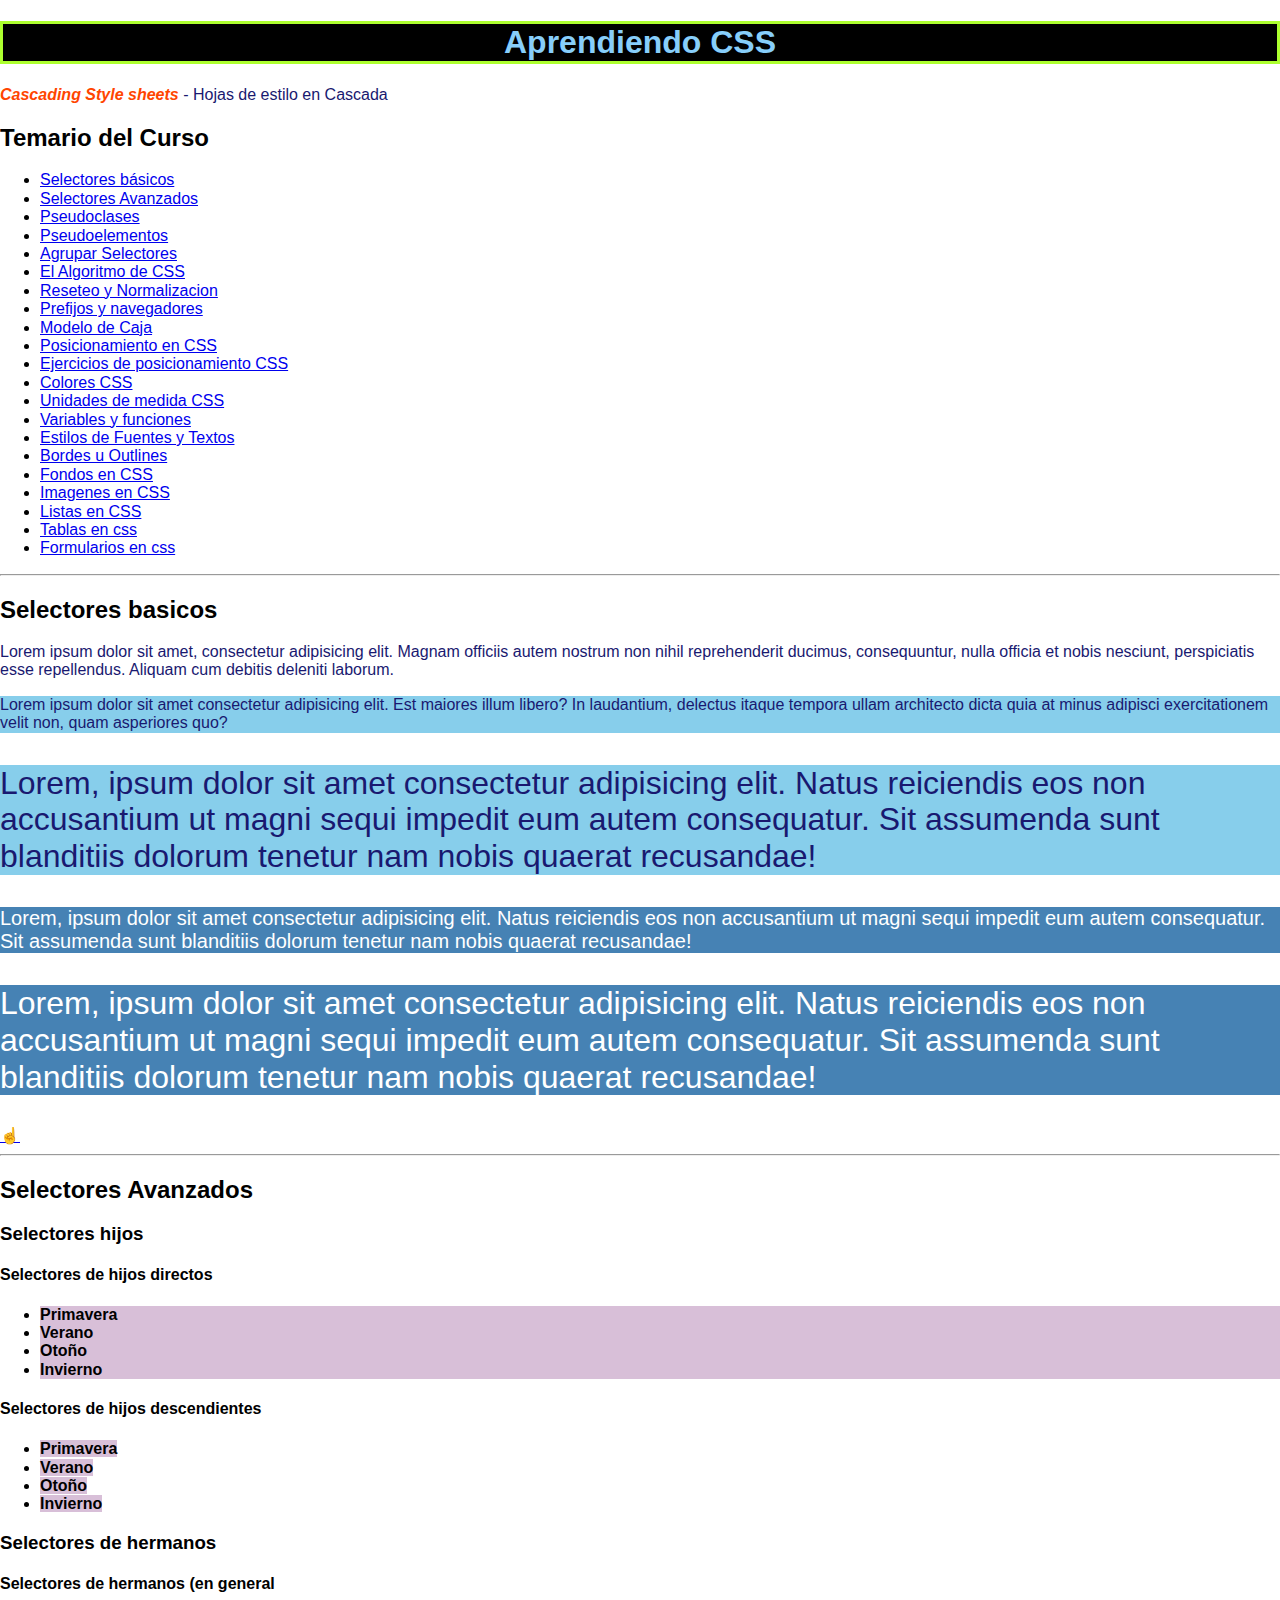
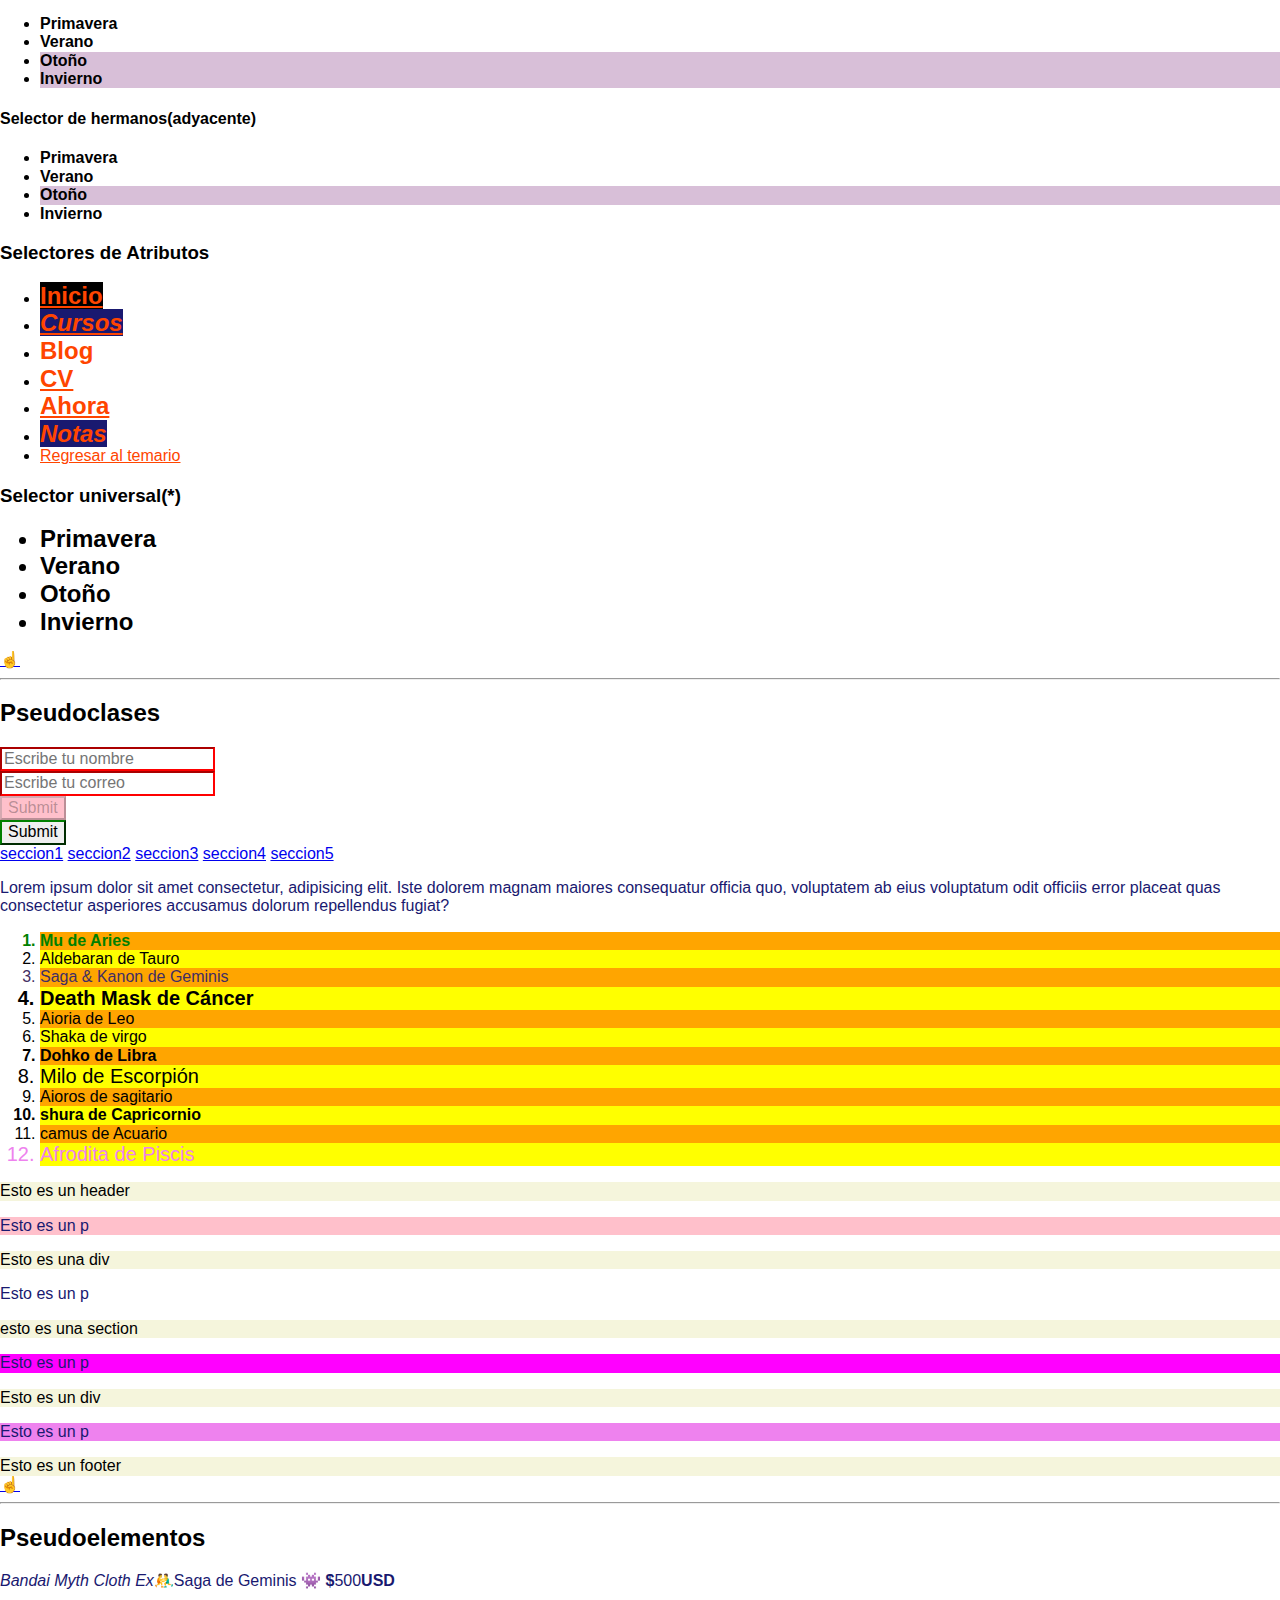
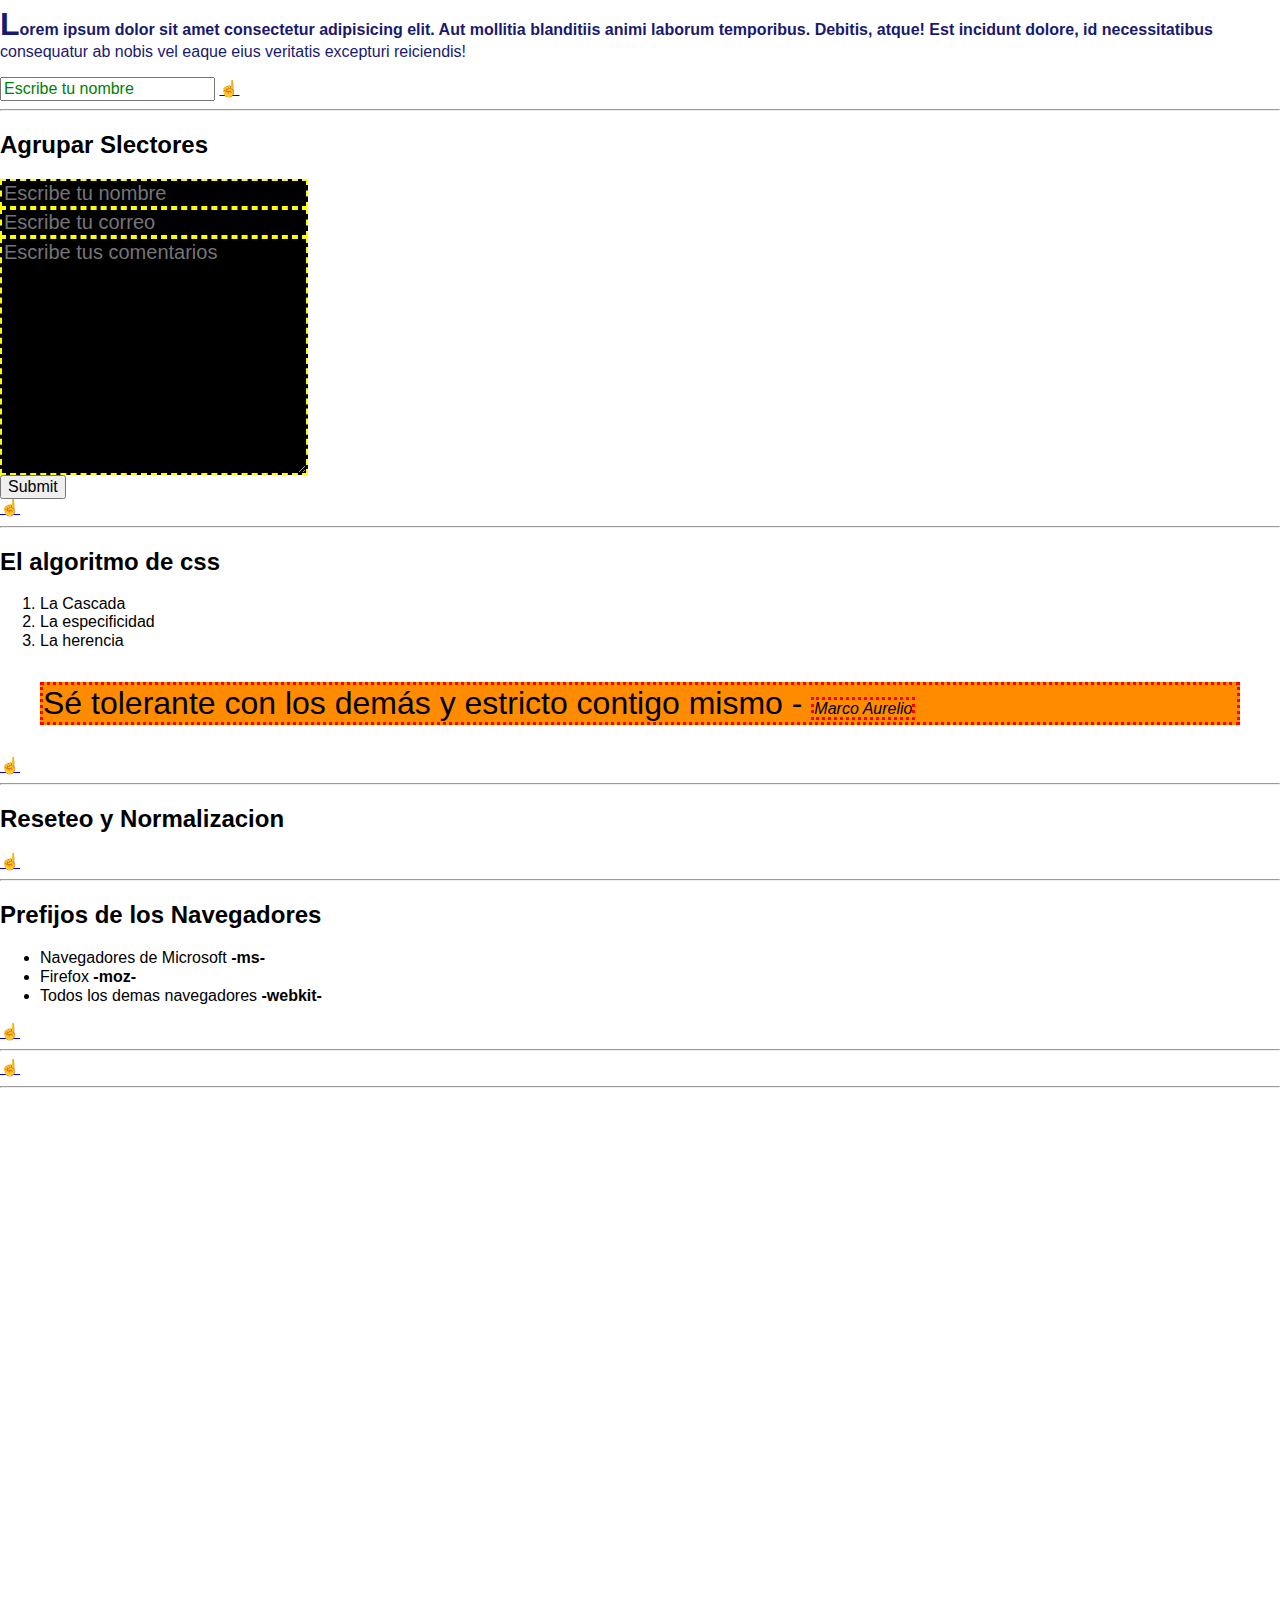
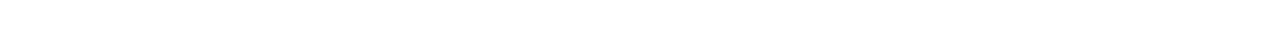
<file: index.html>
<!DOCTYPE html>
<html lang="es">
<head>
  <meta charset="UTF-8">
  <meta http-equiv="X-UA-Compatible" content="IE=edge">
  <meta name="viewport" content="width=device-width, initial-scale=1.0">
  <title>Curso CSS</title>
  <link rel="stylesheet" href="css/normalize.css">
  <link rel="stylesheet" href="css/style.css">
  <style>
    html{
      scroll-behavior: smooth;
    }
    h1{
      color:yellowgreen;
    }
  </style>
</head>
<body>
  <article id="temario-css">

    <h1 style="color:lightskyblue">Aprendiendo CSS</h1>
    <p><i style="font-weight:bold; color:orangered">Cascading Style sheets</i> - Hojas de estilo en Cascada</p>
    <h2 >Temario del Curso</h2>
    <ul>
      <li><a href="index.html#selectores-basicos">Selectores básicos</a></li>
      <li><a href="index.html#selectores-avanzados">Selectores Avanzados</a></li>
      <li><a href="index.html#pseudoclases">Pseudoclases</a></li>
      <li><a href="index.html#pseudoelementos">Pseudoelementos</a></li>
      <li><a href="index.html#agrupar-selectores">Agrupar Selectores</a></li>
      <li><a href="index.html#algoritmo-css">El Algoritmo de CSS</a></li>
      <li><a href="index.html#normalizacion">Reseteo y Normalizacion</a></li>
      <li><a href="index.html#prefijos-navegadores">Prefijos y navegadores</a></li>
      <li><a href="box-model.html">Modelo de Caja</a></li>
      <li><a href="positions.html">Posicionamiento en CSS</a></li>
      <li><a href="positions-examles.html">Ejercicios de posicionamiento CSS</a></li>
      <li><a href="colors.html">Colores CSS</a></li>
      <li><a href="units.html">Unidades de medida CSS</a></li>
      <li><a href="variables-functions.html">Variables y funciones</a></li>
      <li><a href="fonts-text.html">Estilos de Fuentes y Textos</a></li>
      <li><a href="border-outline.html">Bordes u Outlines</a></li>
      <li><a href="backgrounds.html">Fondos en CSS</a></li>
      <li><a href="images.html">Imagenes en CSS</a></li>
      <li><a href="lists.html">Listas en CSS</a></li>
      <li><a href="tables.html">Tablas en css</a></li>
      <li><a href="forms.html">Formularios en css</a></li>
    </ul>
  </article>
  <hr>
  <article id="selectores-basicos">
    <h2>Selectores basicos</h2>
    <p>
      Lorem ipsum dolor sit amet, consectetur adipisicing elit. Magnam officiis autem nostrum non nihil reprehenderit ducimus, consequuntur, nulla officia et nobis nesciunt, perspiciatis esse repellendus. Aliquam cum debitis deleniti laborum.
    </p>
    <p id="parrafo-dos">
      Lorem ipsum dolor sit amet consectetur adipisicing elit. Est maiores illum libero? In laudantium, delectus itaque tempora ullam architecto dicta quia at minus adipisci exercitationem velit non, quam asperiores quo?</p>
    <p class="text-32 bg-skyblue">
      Lorem, ipsum dolor sit amet consectetur adipisicing elit. Natus reiciendis eos non accusantium ut magni sequi impedit eum autem consequatur. Sit assumenda sunt blanditiis dolorum tenetur nam nobis quaerat recusandae!
    </p>
    <p class="text-20 bg-steelblue text-white">
      Lorem, ipsum dolor sit amet consectetur adipisicing elit. Natus reiciendis eos non accusantium ut magni sequi impedit eum autem consequatur. Sit assumenda sunt blanditiis dolorum tenetur nam nobis quaerat recusandae!
    </p>
    <p class="text-32 bg-steelblue text-white">
      Lorem, ipsum dolor sit amet consectetur adipisicing elit. Natus reiciendis eos non accusantium ut magni sequi impedit eum autem consequatur. Sit assumenda sunt blanditiis dolorum tenetur nam nobis quaerat recusandae!
    </p>
    
    <a href="index.html#temario-css">☝️</a>
  </article>
  <hr>
  <article id="selectores-avanzados">
    <h2>Selectores Avanzados</h2>
    <h3>Selectores hijos</h3>
    <h4>Selectores de hijos directos</h4>
      <ul class="hijos-directos">
    
        <li><b>Primavera</b></li>
        <li><b>Verano</b></li>
        <li><b>Otoño</b></li>
        <li><b>Invierno</b></li>
      </ul>
    <h4>Selectores de hijos descendientes</h4>
          <ul class="hijos-descendientes">
            <li><b>Primavera</b></li>
            <li><b>Verano</b></li>
            <li><b>Otoño</b></li>
            <li><b>Invierno</b></li>
          </ul>
    <h3>Selectores de hermanos</h3>
    <h4>Selectores de hermanos (en general</h4>
            <ul >
              <li><b>Primavera</b></li>
              <li class="hermanos-general"><b>Verano</b></li>
              <li><b>Otoño</b></li>
              <li><b>Invierno</b></li>
            </ul>
    <h4>Selector de hermanos(adyacente)</h4>
   
                <ul>
                  <li><b>Primavera</b></li>
                  <li class="hermanos-adyacentes"><b>Verano</b></li>
                  <li><b>Otoño</b></li>
                  <li><b>Invierno</b></li>
                </ul>
    <h3>Selectores de Atributos</h3>
    <nav class="selectores-atributos">
      <ul>
        <li><a href="https://jonmircha.com" target="_blank">Inicio</a></li>
        <li><a class="menu-item cursos button" href="https://jonmircha.com/cursos" target="_blank">Cursos</a></li>
        <li><a href="http://jonmircha.com/blog" target="_blank">Blog</a></li>
        <li><a href="https://jonmircha.com/cv" target="_blank">CV</a></li>
        <li><a class="menu item ahora button" href="https://jonmircha.com/ahora" target="_blank">Ahora</a></li>
        <li><a class="menu-item cursos button" href="http://jonmircha.com/notas" target="_blank">Notas</a></li>
        <li><a href="index.html#temario-css" >Regresar al temario</a></li>
      </ul> 
    </nav>
    <h3>Selector universal(*)</h3>
                  <ul class="selector-universal">
                    <li><b>Primavera</b></li>
                    <li><b>Verano</b></li>
                    <li><b>Otoño</b></li>
                    <li><b>Invierno</b></li>
                  </ul>
                <a href="index.html#temario-css">☝️</a>
  </article>
              
  <hr>
  <article id="pseudoclases">
      <h2>Pseudoclases</h2>
      <form class="form-pseudoclases">
        <input type="text" name="nombre" placeholder="Escribe tu nombre" required>
        <br>
        <input type="email" name="correo" placeholder="Escribe tu correo" required>
        <br>
        <input type="submit" disabled>
        <br>
        <input type="submit" >
      </form>
      <nav class="menu-pseudoclases">
        <a href="#seccion1" >seccion1</a>
        <a href="#seccion2" >seccion2</a>
        <a href="#seccion3" >seccion3</a>
        <a href="#seccion4" >seccion4</a>
        <a href="#seccion5" >seccion5</a>
      </nav>
      <p class="p-pseudoclases">Lorem ipsum dolor sit amet consectetur, adipisicing elit. Iste dolorem magnam maiores consequatur officia quo, voluptatem ab eius voluptatum odit officiis error placeat quas consectetur asperiores accusamus dolorum repellendus fugiat?</p>
      <ol class="lista-pseudoclases">
        <li>Mu de Aries</li>
        <li>Aldebaran de Tauro</li>
        <li>Saga & Kanon de Geminis</li>
        <li>Death Mask de Cáncer</li>
        <li>Aioria de Leo</li>
        <li>Shaka de virgo</li>
        <li>Dohko de Libra</li>
        <li>Milo de Escorpión</li>
        <li>Aioros de sagitario</li>
        <li>shura de Capricornio</li>
        <li>camus de Acuario</li>
        <li>Afrodita de Piscis</li>
      </ol>
      <article class="articulo-pseudoclases">
        <header>Esto es un header</header>
        <p>Esto es un p</p>
        <div>Esto es una div</div>
        <p>Esto es un p</p>
        <section>esto es una section</section>
        <p>Esto es un p</p>
        <div>Esto es un div</div>
        <p>Esto es un p</p>
        <footer>Esto es un footer</footer>
      </article>
      <a href="index.html#temario-css">☝️</a>
  </article>
  <hr>
  <article id="pseudoelementos">
    <h2>Pseudoelementos</h2>
    <p>
      <i>Bandai Myth Cloth Ex</i><span class="saga-geminis">Saga de Geminis </span><span class="saga-precio">500</span>

    </p>
    <p class="p-pseudoelementos">
      Lorem ipsum dolor sit amet consectetur adipisicing elit. Aut mollitia blanditiis animi laborum temporibus. Debitis, atque! Est incidunt dolore, id necessitatibus consequatur ab nobis vel eaque eius veritatis excepturi reiciendis!
    </p>
    <input class="input-pseudoelementos" type="text" name="nombre" placeholder="Escribe tu nombre">
        <a href="index.html#temario-css">☝️</a>
  </article>
  <hr>
  <article id="agrupar-selectores"> 
    <h2>Agrupar Slectores</h2>
    <form  class="form-agrupar-selectores">
      <input type="text" name="nombre" placeholder="Escribe tu nombre">
      
      <input type="email" name="corre" placeholder="Escribe tu correo">
      <textarea name="comentarios"  cols="30" rows="10" placeholder="Escribe tus comentarios"></textarea>
      <input type="submit">
    </form>
    <a href="index.html#temario-css">☝️</a>
  </article>
  <hr>
  <article id="algoritmo-css">
    <h2>El algoritmo de css</h2>
<ol>
  <li>La Cascada</li>
  <li>La especificidad</li>
  <li>La herencia</li>
</ol>
<blockquote id="cita-marco" class="cita-marco" style="background-color: rebeccapurple;">
  Sé tolerante con los demás y estricto contigo mismo - <cite>Marco Aurelio</cite>
</blockquote>
    <a href="index.html#temario-css">☝️</a>
  </article>
  <hr>
  <article id="normalizacion">
    <h2>Reseteo y Normalizacion</h2>

      <a href="index.html#temario-css">☝️</a>
  </article>
  <hr>
  <article id="prefijos-navegadores">
    <h2>Prefijos de los Navegadores</h2>
    <ul>
      <li>Navegadores de Microsoft <code><b>-ms-</b></code> </li>
      <li>Firefox <code><b>-moz-</b></code></li>
      <li>Todos los demas navegadores <code><b>-webkit-</b></code></li>
    </ul>
        <a href="index.html#temario-css">☝️</a>
  </article>
  <hr>
    <a href="index.html#temario-css">☝️</a>
  <hr>
  <br><br><br><br><br><br><br><br><br><br><br><br><br><br><br><br><br><br><br><br><br><br><br><br><br><br><br><br><br><br>
</body>
</html>
</file>
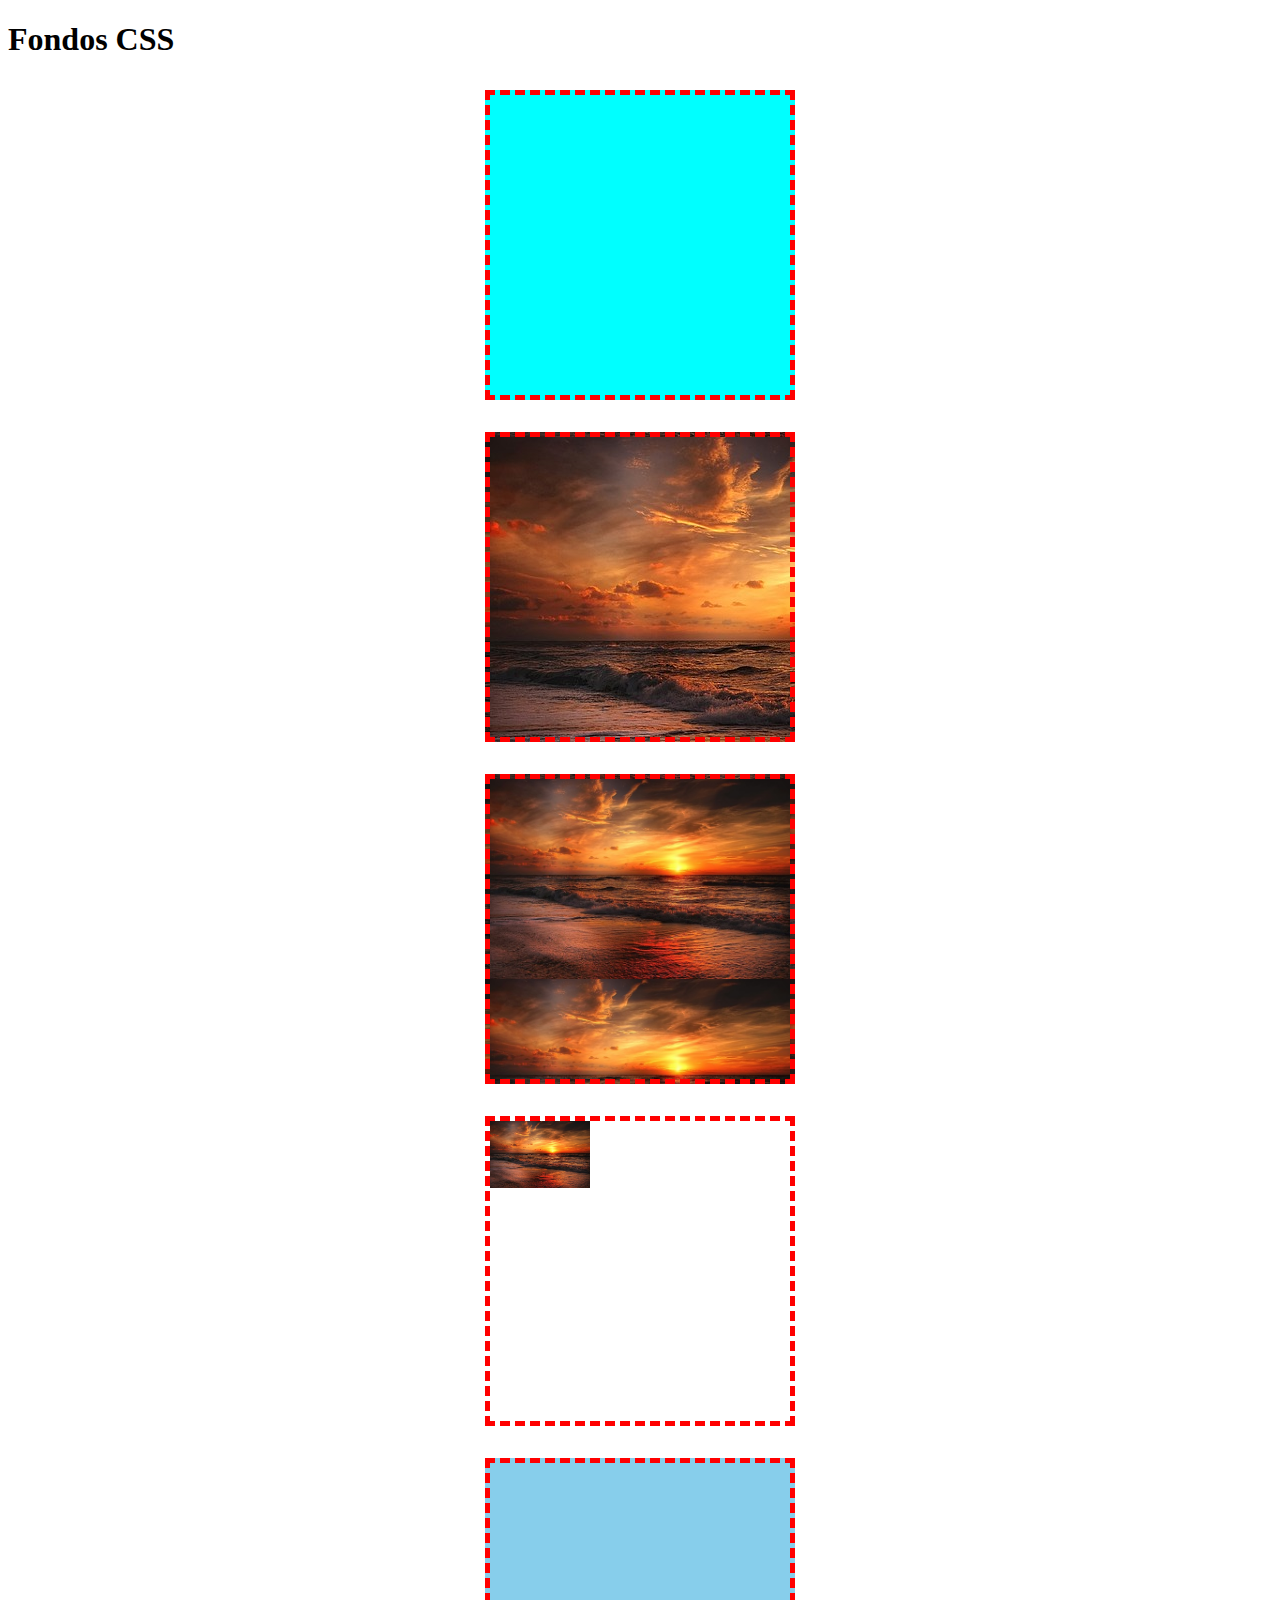
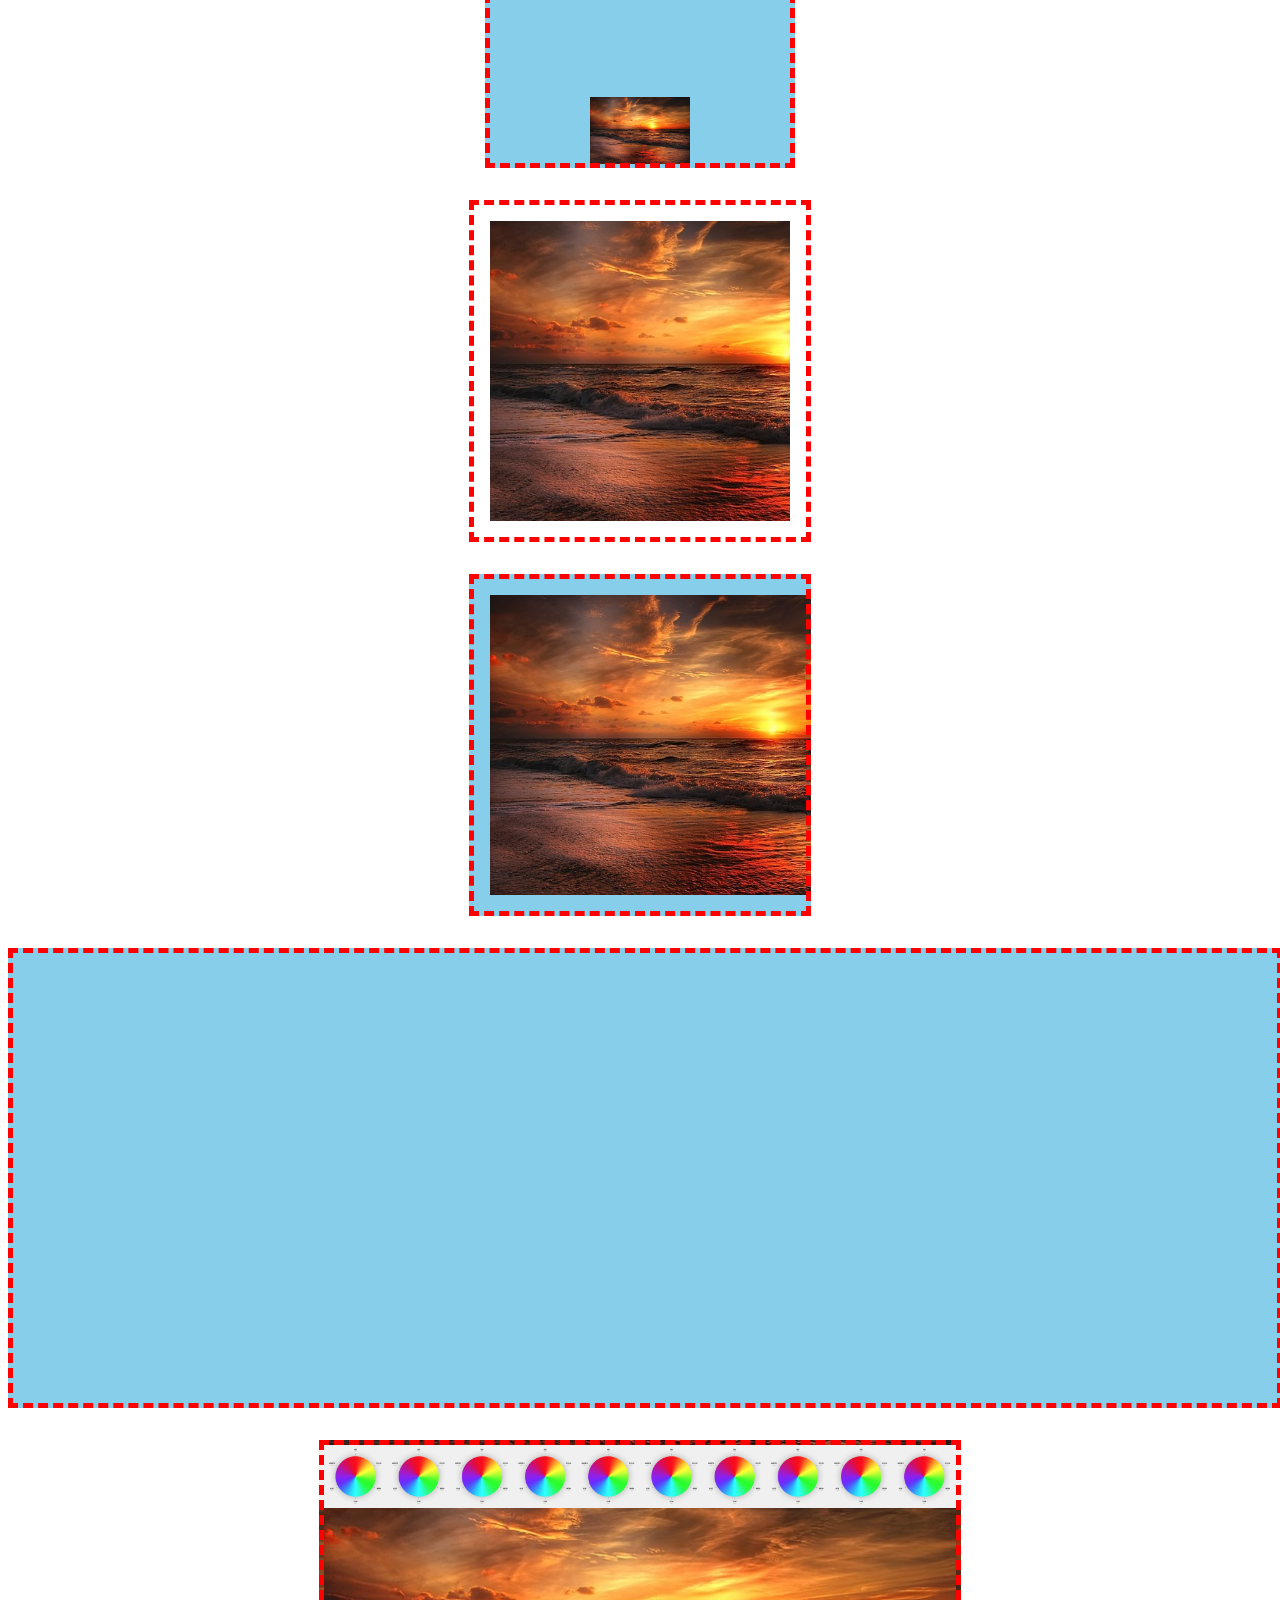
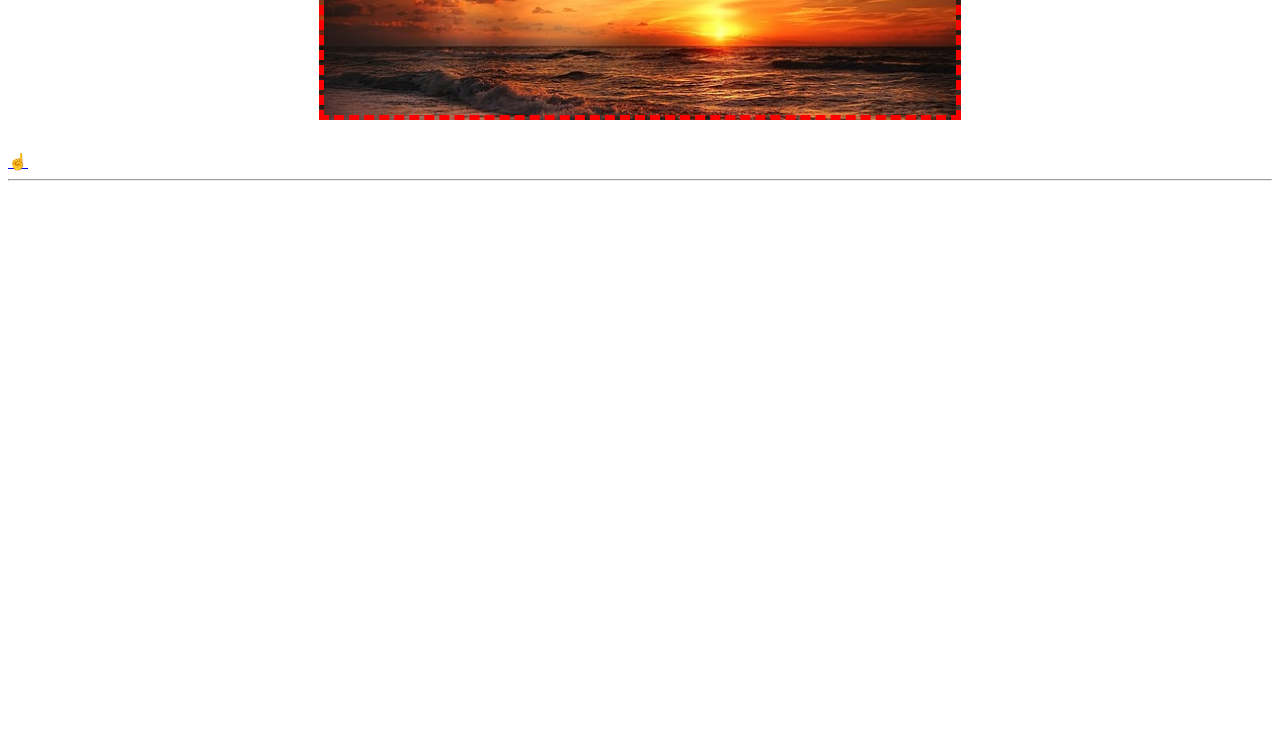
<file: backgrounds.html>
<!DOCTYPE html>
<html lang="es">
<head>
  <meta charset="UTF-8">
  <meta http-equiv="X-UA-Compatible" content="IE=edge">
  <meta name="viewport" content="width=device-width, initial-scale=1.0">
  <title>Fondos en CSS</title>
  <link rel="stylesheet" href="css/backgrounds.css">
</head>
<body>
  <h1>Fondos CSS</h1>
  <div class="box bg-color"></div>
  <div class="box bg-image"></div>
  <div class="box bg-size"></div>
  <div class="box bg-repeat"></div>
  <div class="box bg-position"></div>
  <div class="box bg-clip"></div>
  <div class="box bg-origin"></div>
  <div class="box bg-attachment"></div>
  <div class="box bg-multiple"></div>

  
    <a href="index.html#temario-css">☝️</a>
    <hr>
    <br><br><br><br><br><br><br><br><br><br><br><br><br><br><br><br><br><br><br><br><br><br><br><br><br><br><br><br><br><br>
</body>
</html>
</file>
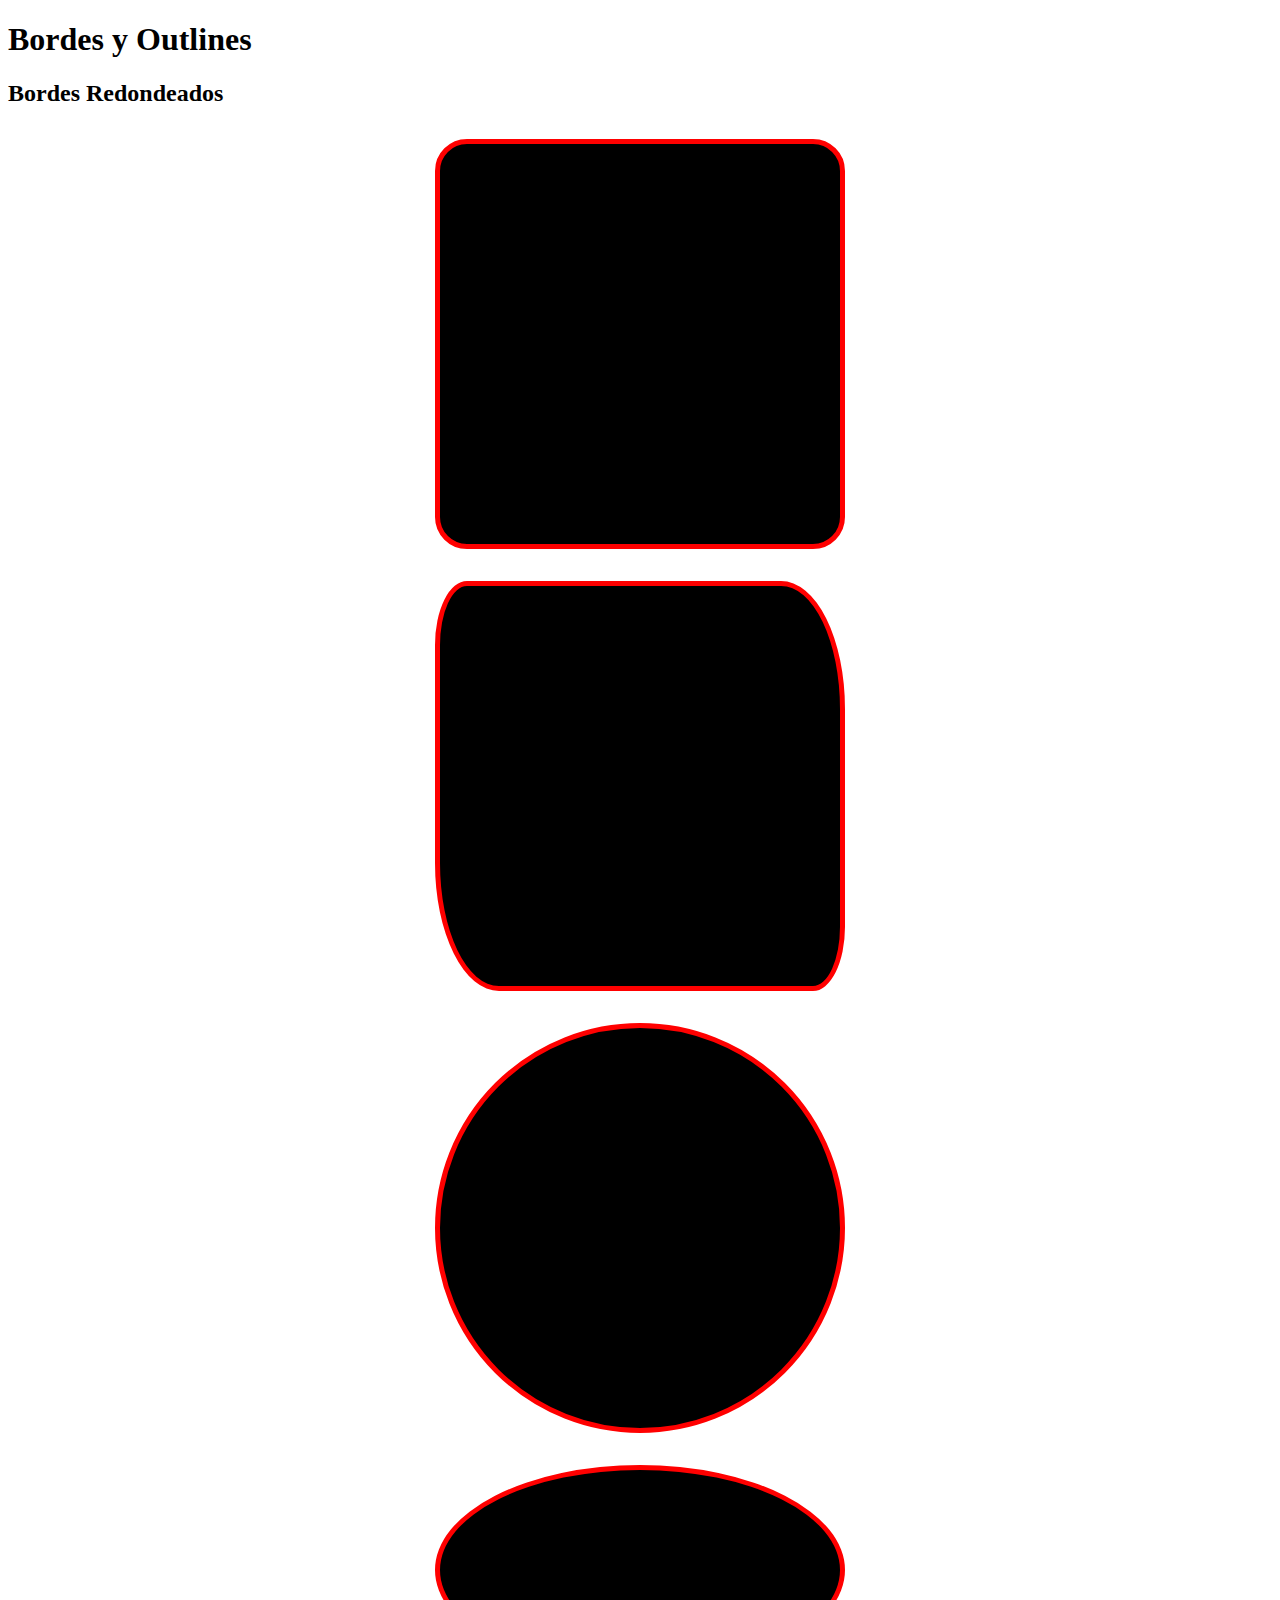
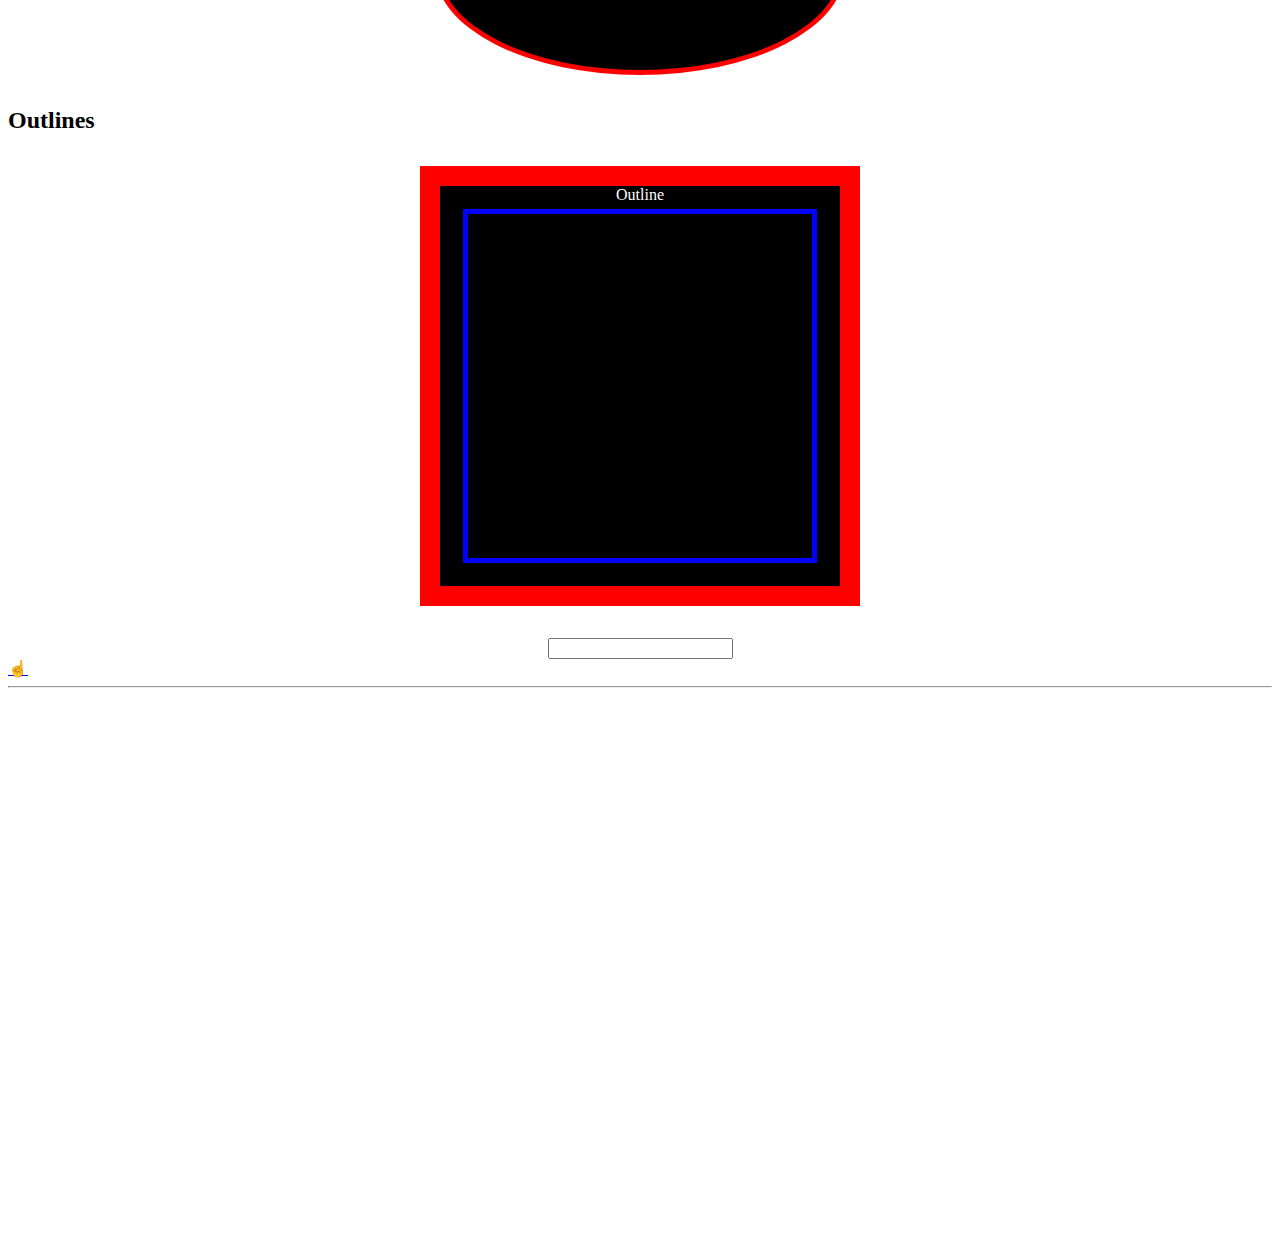
<file: border-outline.html>
<!DOCTYPE html>
<html lang="en">
<head>
  <meta charset="UTF-8">
  <meta http-equiv="X-UA-Compatible" content="IE=edge">
  <meta name="viewport" content="width=device-width, initial-scale=1.0">
  <title>Bordes y Outlines</title>
  <link rel="stylesheet" href="css/boder-outline.css">
</head>
<body>
  <h1>Bordes y Outlines</h1>
  <h2>Bordes Redondeados</h2>
  <div class="box border-radius">

  </div>
  <div class="box border-radius-2">

  </div>

  <div class="box border-radius-3"></div>
  <div class="box border-radius-4"></div>
  <!-- El outline a  a ser un borde exterior -->
  <h2>Outlines</h2>
  <div class="box outline">
    Outline
  </div>
  <div style="text-align: center">
    <!--  se ve el outline activando las casillas focus del hov dentro de styles -->
    <input type="text"></div>
  <a href="index.html#temario-css">☝️</a>
    <hr>
    <br><br><br><br><br><br><br><br><br><br><br><br><br><br><br><br><br><br><br><br><br><br><br><br><br><br><br><br><br><br>
</body>
</html>
</file>
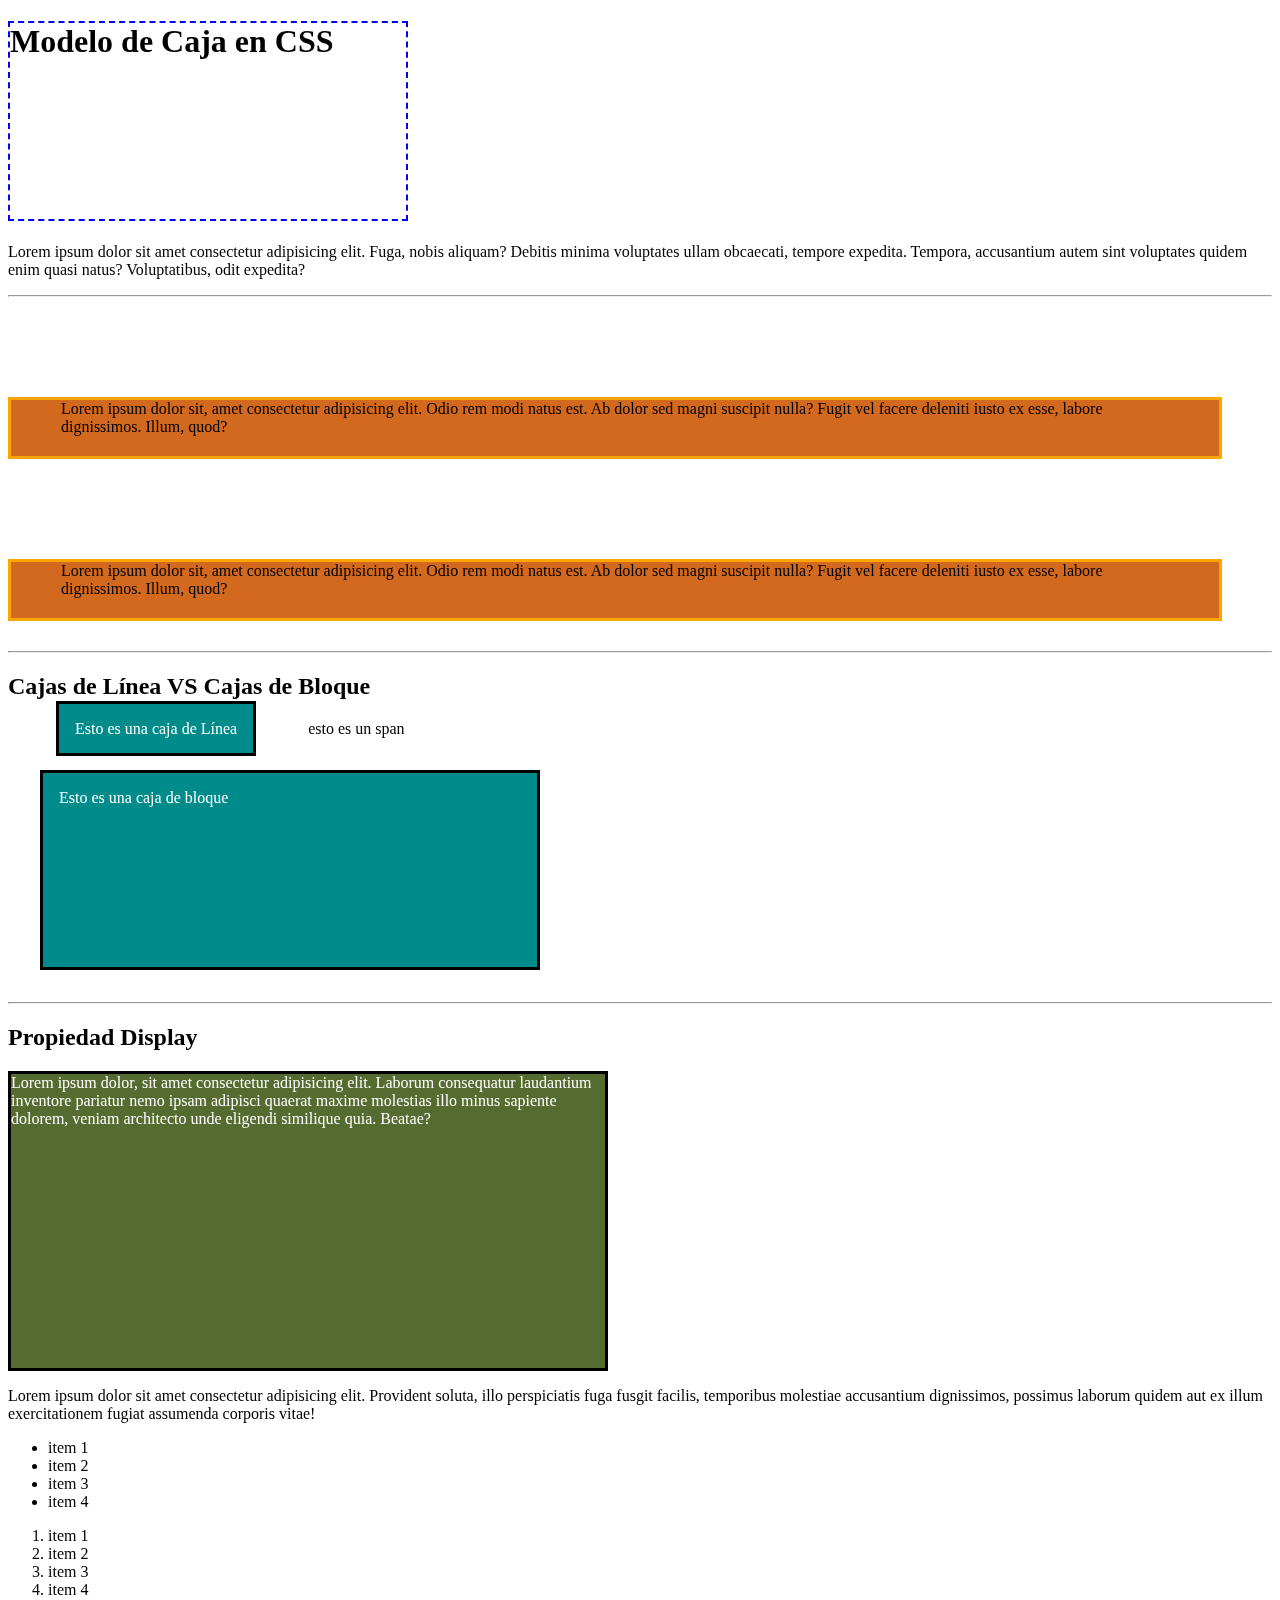
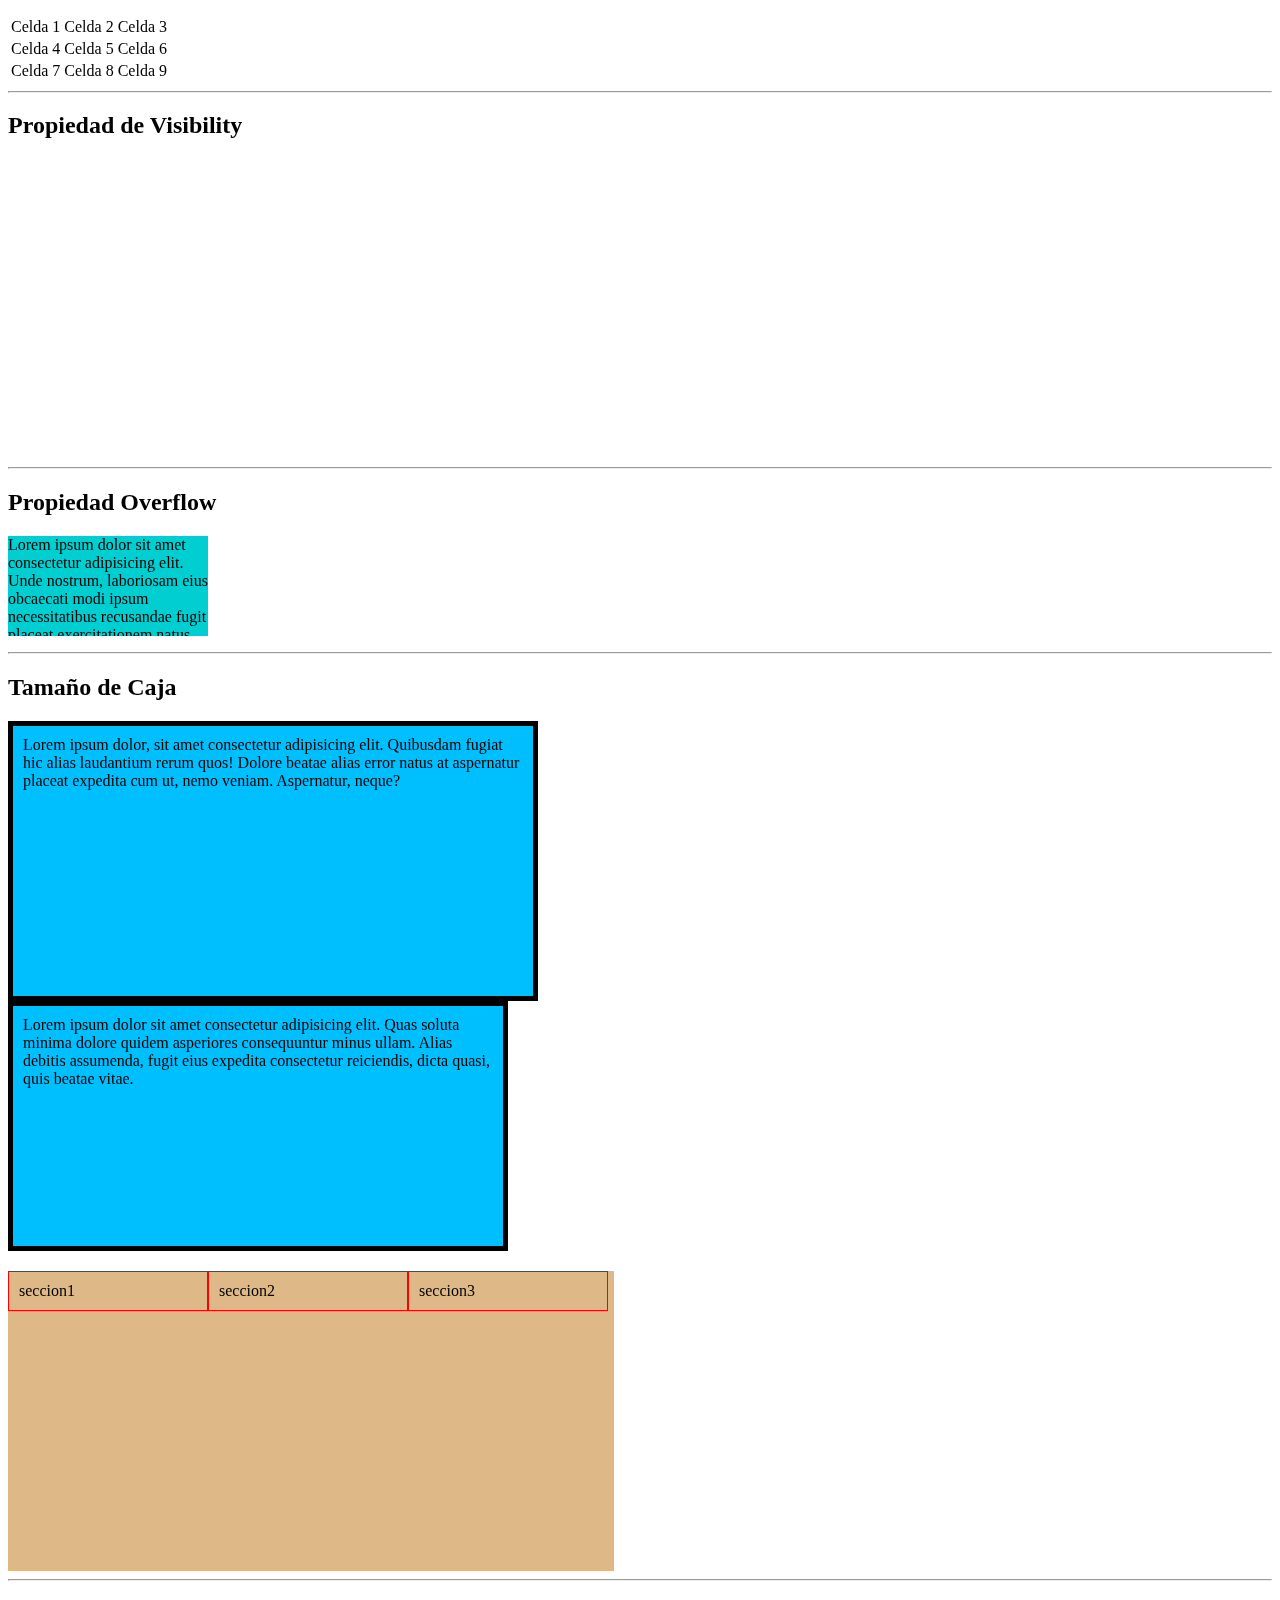
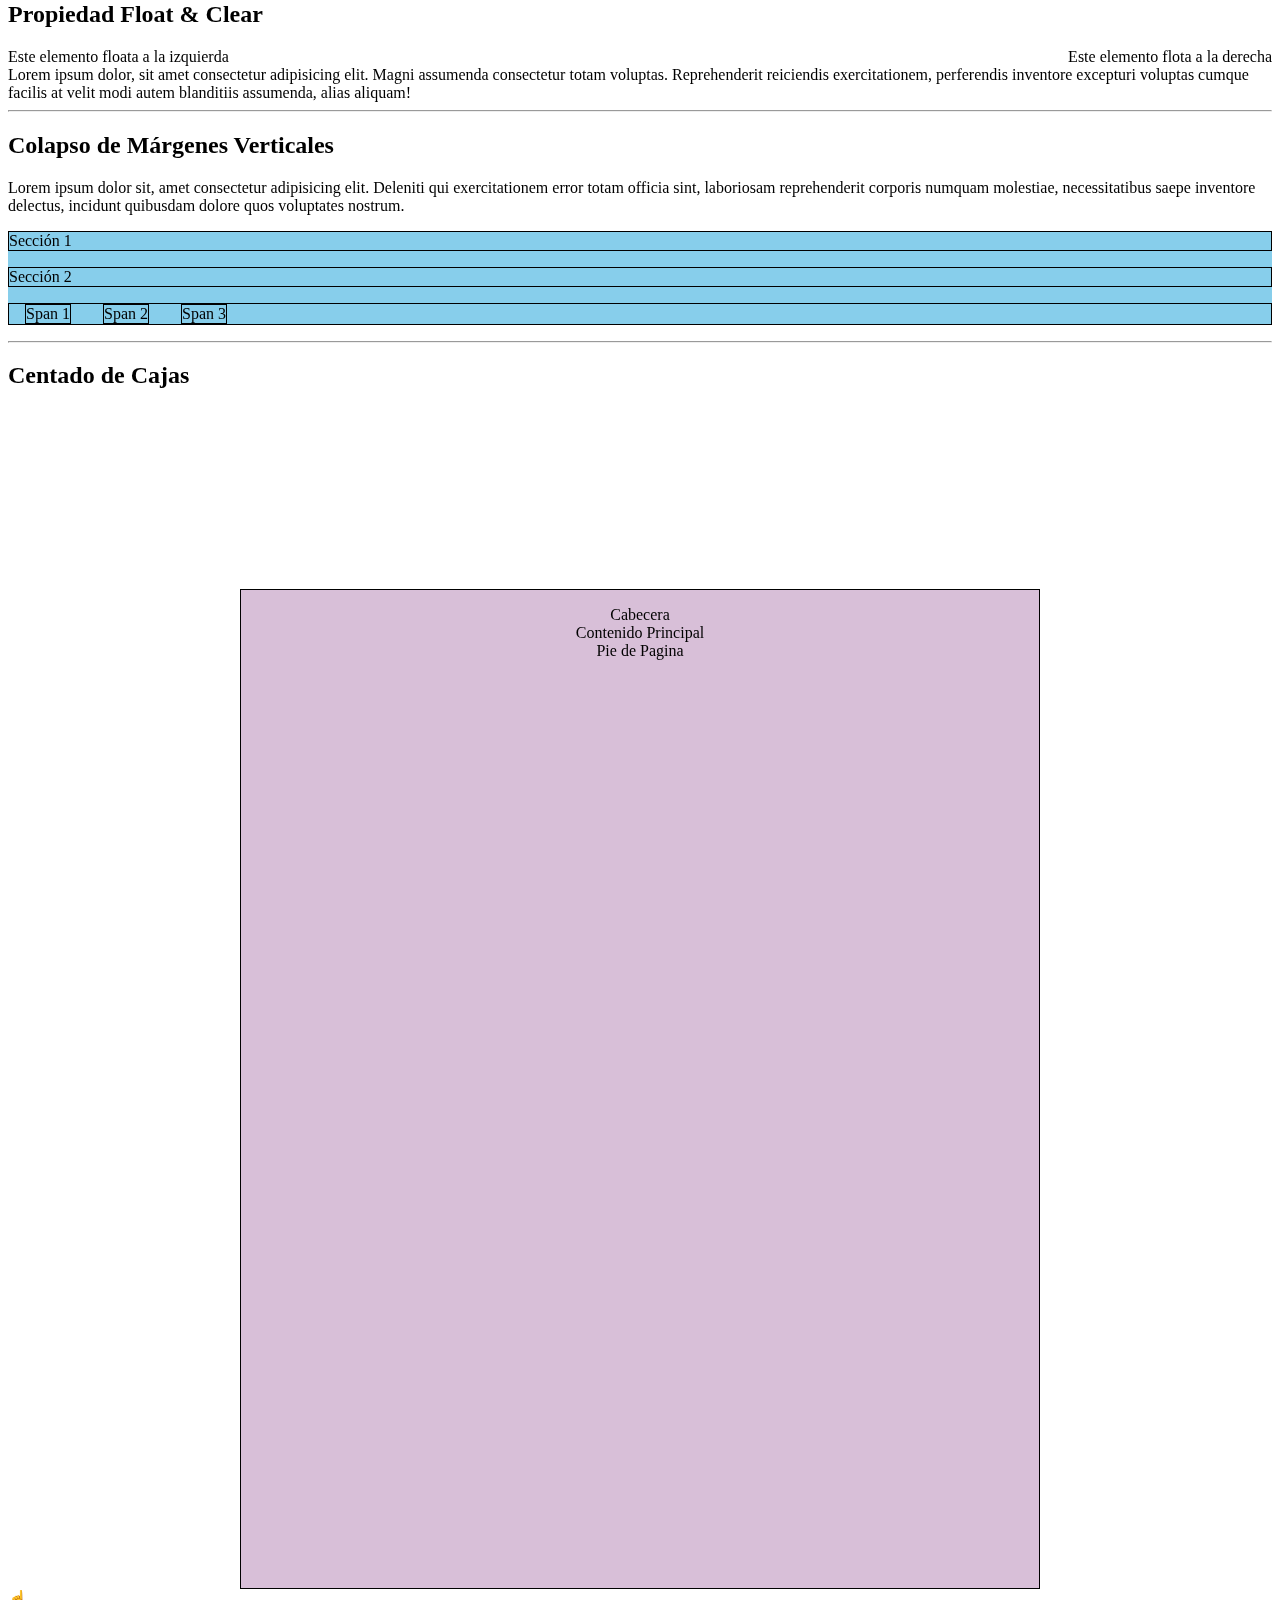
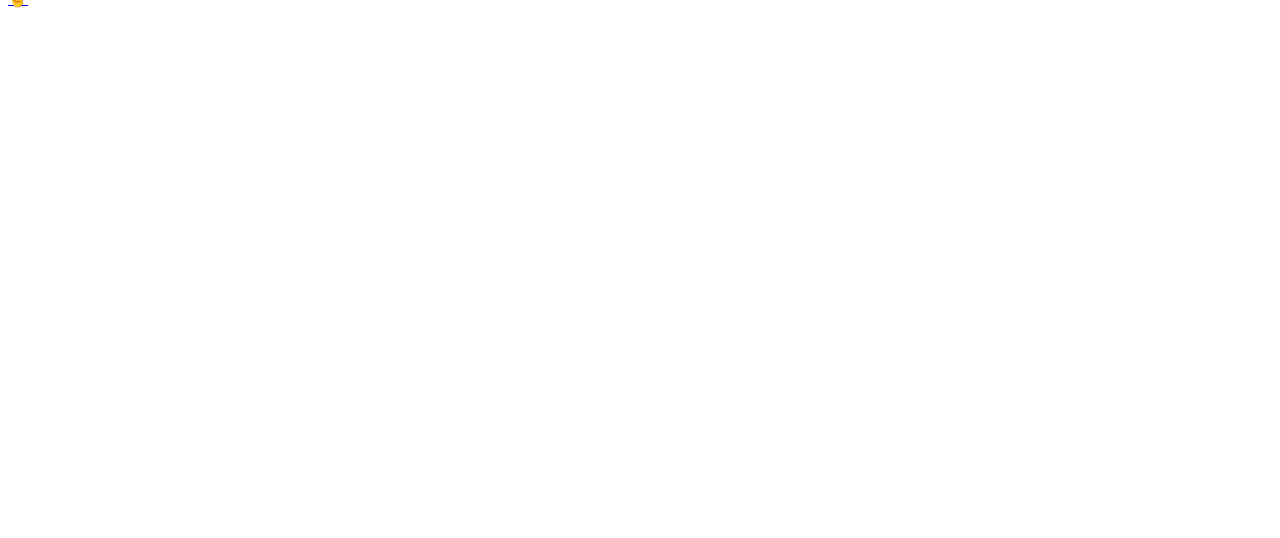
<file: box-model.html>
<!DOCTYPE html>
<html lang="en">
<head>
  <meta charset="UTF-8">
  <meta http-equiv="X-UA-Compatible" content="IE=edge">
  <meta name="viewport" content="width=device-width, initial-scale=1.0">
  <title>Modelo de Caja en CSS</title>
  
  <link rel="stylesheet" href="css/box-model.css">
</head>
<body>
  <h1 >  Modelo de Caja en CSS</h1>
<p>Lorem ipsum dolor sit amet consectetur adipisicing elit. Fuga, nobis aliquam? Debitis minima voluptates ullam obcaecati, tempore expedita. Tempora, accusantium autem sint voluptates quidem enim quasi natus? Voluptatibus, odit expedita?</p>
<hr>
<div class="caja-uno">Lorem ipsum dolor sit, amet consectetur adipisicing elit. Odio rem modi natus est. Ab dolor sed magni suscipit nulla? Fugit vel facere deleniti iusto ex esse, labore dignissimos. Illum, quod?</div>
<div class="caja-dos">Lorem ipsum dolor sit, amet consectetur adipisicing elit. Odio rem modi natus est. Ab dolor sed magni suscipit nulla? Fugit vel facere deleniti iusto ex esse, labore dignissimos. Illum, quod?</div>
<hr>
<h2>Cajas de Línea VS Cajas de Bloque</h2>
<span class="caja-linea">Esto es una caja de Línea</span>
<span>esto es un span</span>
<div class="caja-bloque">Esto es una caja de bloque</div>
<hr>
<h2>Propiedad Display</h2>
<div class="caja-none">Lorem ipsum dolor sit amet consectetur adipisicing elit. Placeat ea vero incidunt, rerum id assumenda sunt accusamus laudantium? Fugit magnam praesentium tempora consequuntur pariatur fugiat libero quod architecto nam doloremque!</div>
<span class="caja-linea-bloque">Lorem ipsum dolor, sit amet consectetur adipisicing elit. Laborum consequatur laudantium inventore pariatur nemo ipsam adipisci quaerat maxime molestias illo minus sapiente dolorem, veniam architecto unde eligendi similique quia. Beatae?</span>
<p>Lorem ipsum dolor sit amet consectetur adipisicing elit. Provident soluta, illo perspiciatis fuga fusgit facilis, temporibus molestiae accusantium dignissimos, possimus laborum quidem aut ex illum exercitationem fugiat assumenda corporis vitae!</p>
<ul>
  <li>item 1</li>
  <li>item 2</li>
  <li>item 3</li>
  <li>item 4</li>
</ul>
<ol>
  <li> item 1</li>
  <li> item 2</li>
  <li> item 3</li>
  <li> item 4</li>
</ol>
<table>
  <tr>
    <td>Celda 1</td>
    <td>Celda 2</td>
    <td>Celda 3</td>
  </tr>
  <tr>
    <td>Celda 4</td>
    <td>Celda 5</td>
    <td>Celda 6</td>
  </tr>
  <tr>
    <td>Celda 7</td>
    <td>Celda 8</td>
    <td>Celda 9</td>
  </tr>
</table>
<hr>
<h2>Propiedad de Visibility</h2>
<div class="caja-none">Lorem ipsum dolor sit amet consectetur adipisicing elit. Placeat ea vero incidunt, rerum id
  assumenda sunt accusamus laudantium? Fugit magnam praesentium tempora consequuntur pariatur fugiat libero quod
  architecto nam doloremque!</div>
<div class="caja-hidden">Lorem ipsum dolor sit amet consectetur adipisicing elit. Placeat ea vero incidunt, rerum id
  assumenda sunt accusamus laudantium? Fugit magnam praesentium tempora consequuntur pariatur fugiat libero quod
  architecto nam doloremque!</div>
  <hr>
  <h2>Propiedad Overflow</h2>
  <p class="overflow">Lorem ipsum dolor sit amet consectetur adipisicing elit. Unde nostrum, laboriosam eius obcaecati modi ipsum necessitatibus recusandae fugit placeat exercitationem natus, voluptatibus blanditiis minus molestias, fugiat ratione animi nam corrupti?</p>
  <hr>
  <h2>Tamaño de Caja</h2>
  <div class="box-sizing-content">
    Lorem ipsum dolor, sit amet consectetur adipisicing elit. Quibusdam fugiat hic alias laudantium rerum quos! Dolore beatae alias error natus at aspernatur placeat expedita cum ut, nemo veniam. Aspernatur, neque?
  </div>
  <div class="box-sizing-border">
    Lorem ipsum dolor sit amet consectetur adipisicing elit. Quas soluta minima dolore quidem asperiores consequuntur minus ullam. Alias debitis assumenda, fugit eius expedita consectetur reiciendis, dicta quasi, quis beatae vitae.
  </div>
  <article class="container-col-3">
    <section class="item">seccion1</section>
    <section class="item">seccion2</section>
    <section class="item">seccion3</section>
  </article>
  <hr>
  <h2>Propiedad Float & Clear</h2>
  <article class="container-floats">
    <section class="float-right">Este elemento flota a la derecha</section>
    <section class="float-left">Este elemento floata a la izquierda</section>
  </article>
  <div class="clear-fix"></div>
  <article>
    <section class="">Lorem ipsum dolor, sit amet consectetur adipisicing elit. Magni assumenda consectetur totam voluptas. Reprehenderit reiciendis exercitationem, perferendis inventore excepturi voluptas cumque facilis at velit modi autem blanditiis assumenda, alias aliquam!</section>
    
  </article>
  <hr>
  <h2>Colapso de Márgenes Verticales</h2>
  <div>Lorem ipsum dolor sit, amet consectetur adipisicing elit. Deleniti qui exercitationem error totam officia sint, laboriosam reprehenderit corporis numquam molestiae, necessitatibus saepe inventore delectus, incidunt quibusdam dolore quos voluptates nostrum.</div>
  <article class="margin-collapse">
    <section>Sección 1</section>
    <section>Sección 2</section>
    <section><span>Span 1</span><span>Span 2</span><span>Span 3</span></section>
  </article>
  <hr>
  <h2>Centado de Cajas</h2>
  <article class="sitio-web">
    <header>Cabecera</header>
    <main>Contenido Principal</main>
    <footer>Pie de Pagina</footer>
  </article>
  <a href="index.html#temario-css">☝️</a>
  <br><br><br><br><br><br><br><br><br><br><br><br><br><br><br><br><br><br><br><br><br><br><br><br><br><br><br><br><br><br>
</body>
</html>
</file>
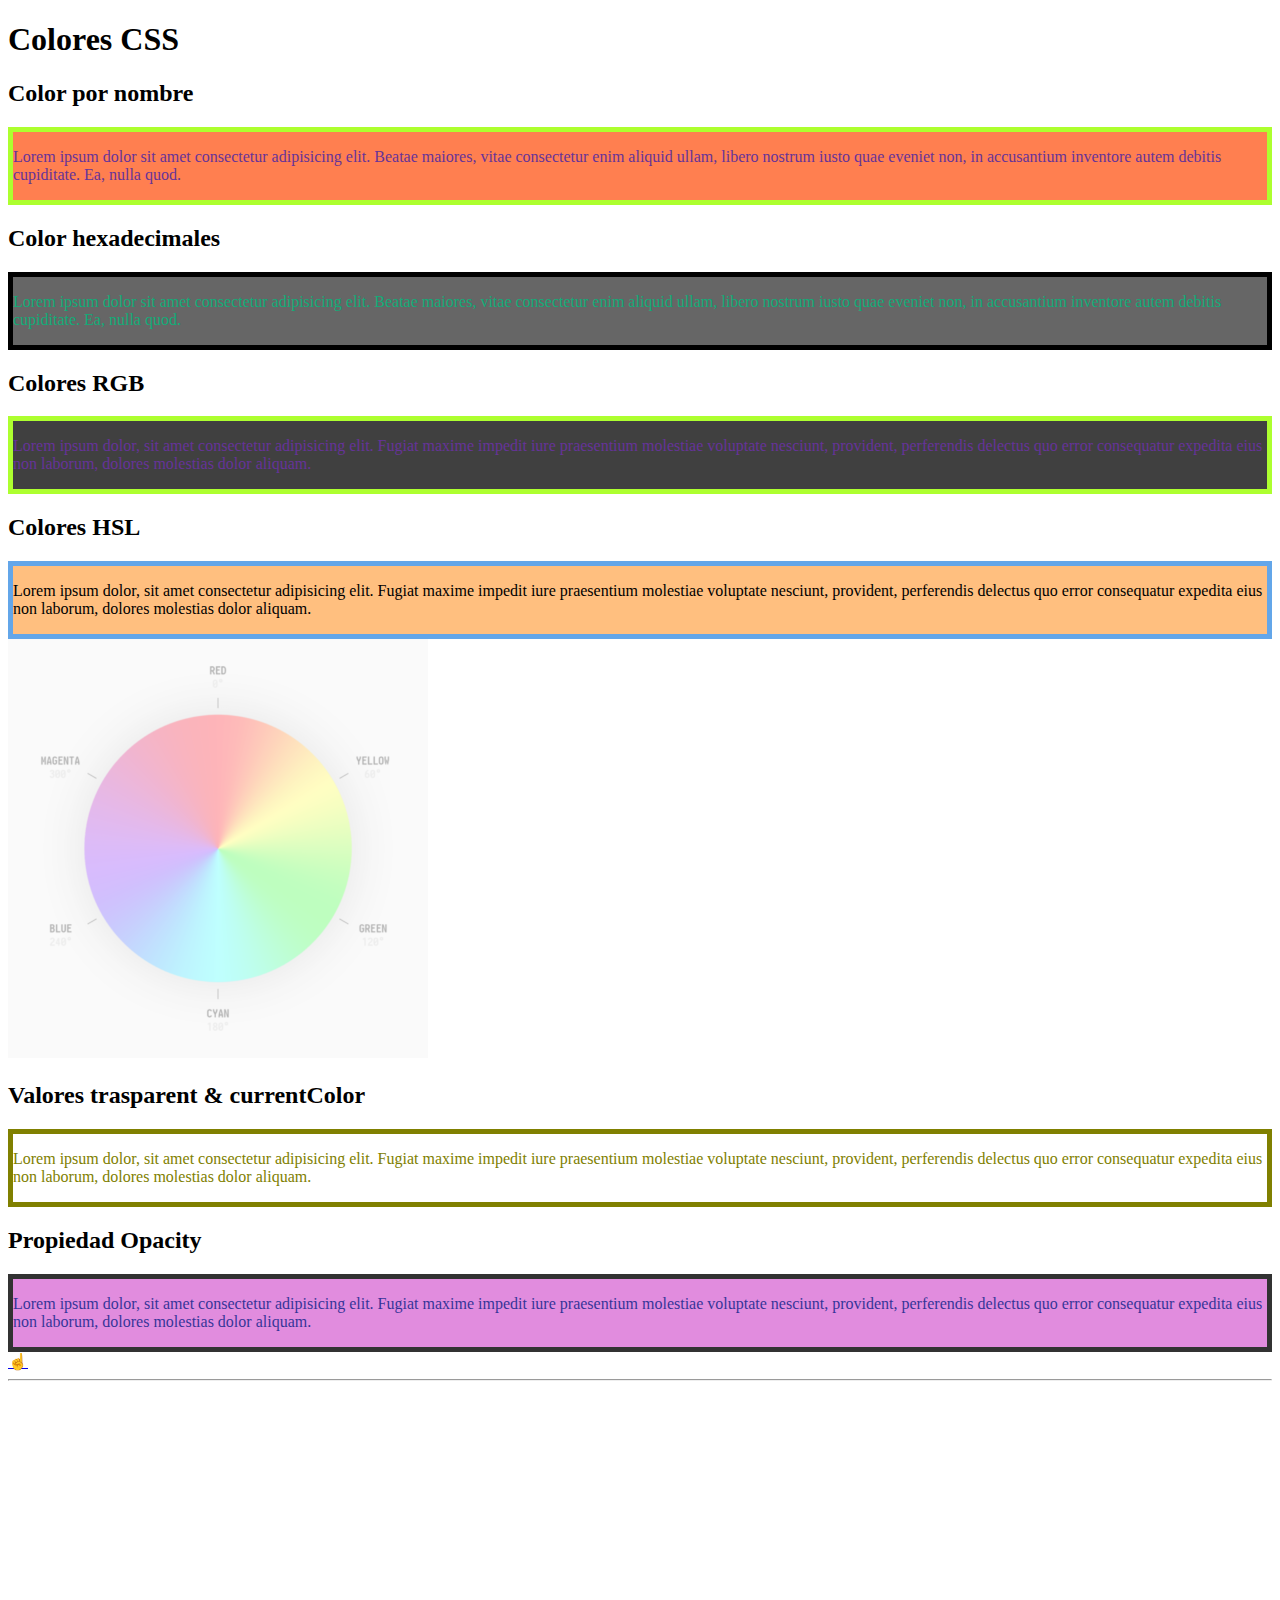
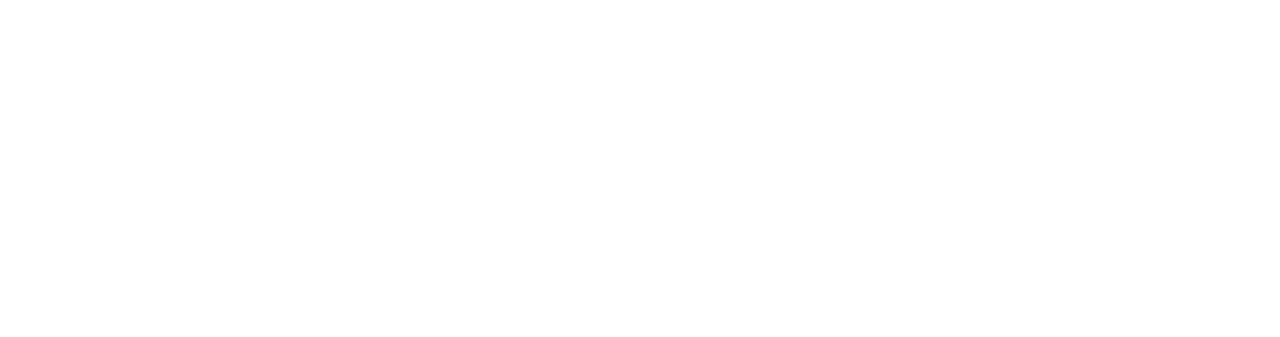
<file: colors.html>
<!DOCTYPE html>
<html lang="es">
<head>
  <meta charset="UTF-8">
  <meta http-equiv="X-UA-Compatible" content="IE=edge">
  <meta name="viewport" content="width=device-width, initial-scale=1.0">
  <title>Colores CSS</title>
  <link rel="stylesheet" href="css/colors.css">
</head>
<body>
  <h1>Colores CSS</h1>
  <h2>Color por nombre</h2>
  <div class="color-by-name">
    <p>Lorem ipsum dolor sit amet consectetur adipisicing elit. Beatae maiores, vitae consectetur enim aliquid ullam, libero nostrum iusto quae eveniet non, in accusantium inventore autem debitis cupiditate. Ea, nulla quod.</p>
  </div>
  <h2>Color hexadecimales</h2>
  <div class="color-hex">
    <p>Lorem ipsum dolor sit amet consectetur adipisicing elit. Beatae maiores, vitae consectetur enim aliquid ullam, libero nostrum iusto quae eveniet non, in accusantium inventore autem debitis cupiditate. Ea, nulla quod.</p>
  </div>
  <h2>Colores RGB</h2>
  <div class="color-rgb">
    <p>Lorem ipsum dolor, sit amet consectetur adipisicing elit. Fugiat maxime impedit iure praesentium molestiae voluptate nesciunt, provident, perferendis delectus quo error consequatur expedita eius non laborum, dolores molestias dolor aliquam.</p>
  </div>
  <h2>Colores HSL</h2>
  <div class="color-hsl">
    <p>Lorem ipsum dolor, sit amet consectetur adipisicing elit. Fugiat maxime impedit iure praesentium molestiae
      voluptate nesciunt, provident, perferendis delectus quo error consequatur expedita eius non laborum, dolores
      molestias dolor aliquam.</p>
  </div>
  <img class="opacity-30" src="assets/HSL.png" alt="Círculo Cromático">
  <h2>Valores trasparent & currentColor</h2>
  <section style="color:red">

    <div class="color-transparent-current">
      <p>Lorem ipsum dolor, sit amet consectetur adipisicing elit. Fugiat maxime impedit iure praesentium molestiae
        voluptate nesciunt, provident, perferendis delectus quo error consequatur expedita eius non laborum, dolores
        molestias dolor aliquam.</p>
    </div>
  </section>
  <h2>Propiedad Opacity</h2>
  <div class="opacity">
    <p>Lorem ipsum dolor, sit amet consectetur adipisicing elit. Fugiat maxime impedit iure praesentium molestiae
      voluptate nesciunt, provident, perferendis delectus quo error consequatur expedita eius non laborum, dolores
      molestias dolor aliquam.</p>
  </div>
      <a href="index.html#temario-css">☝️</a>
      <hr>
      <br><br><br><br><br><br><br><br><br><br><br><br><br><br><br><br><br><br><br><br><br><br><br><br><br><br><br><br><br><br>
</body>
</html>
</file>
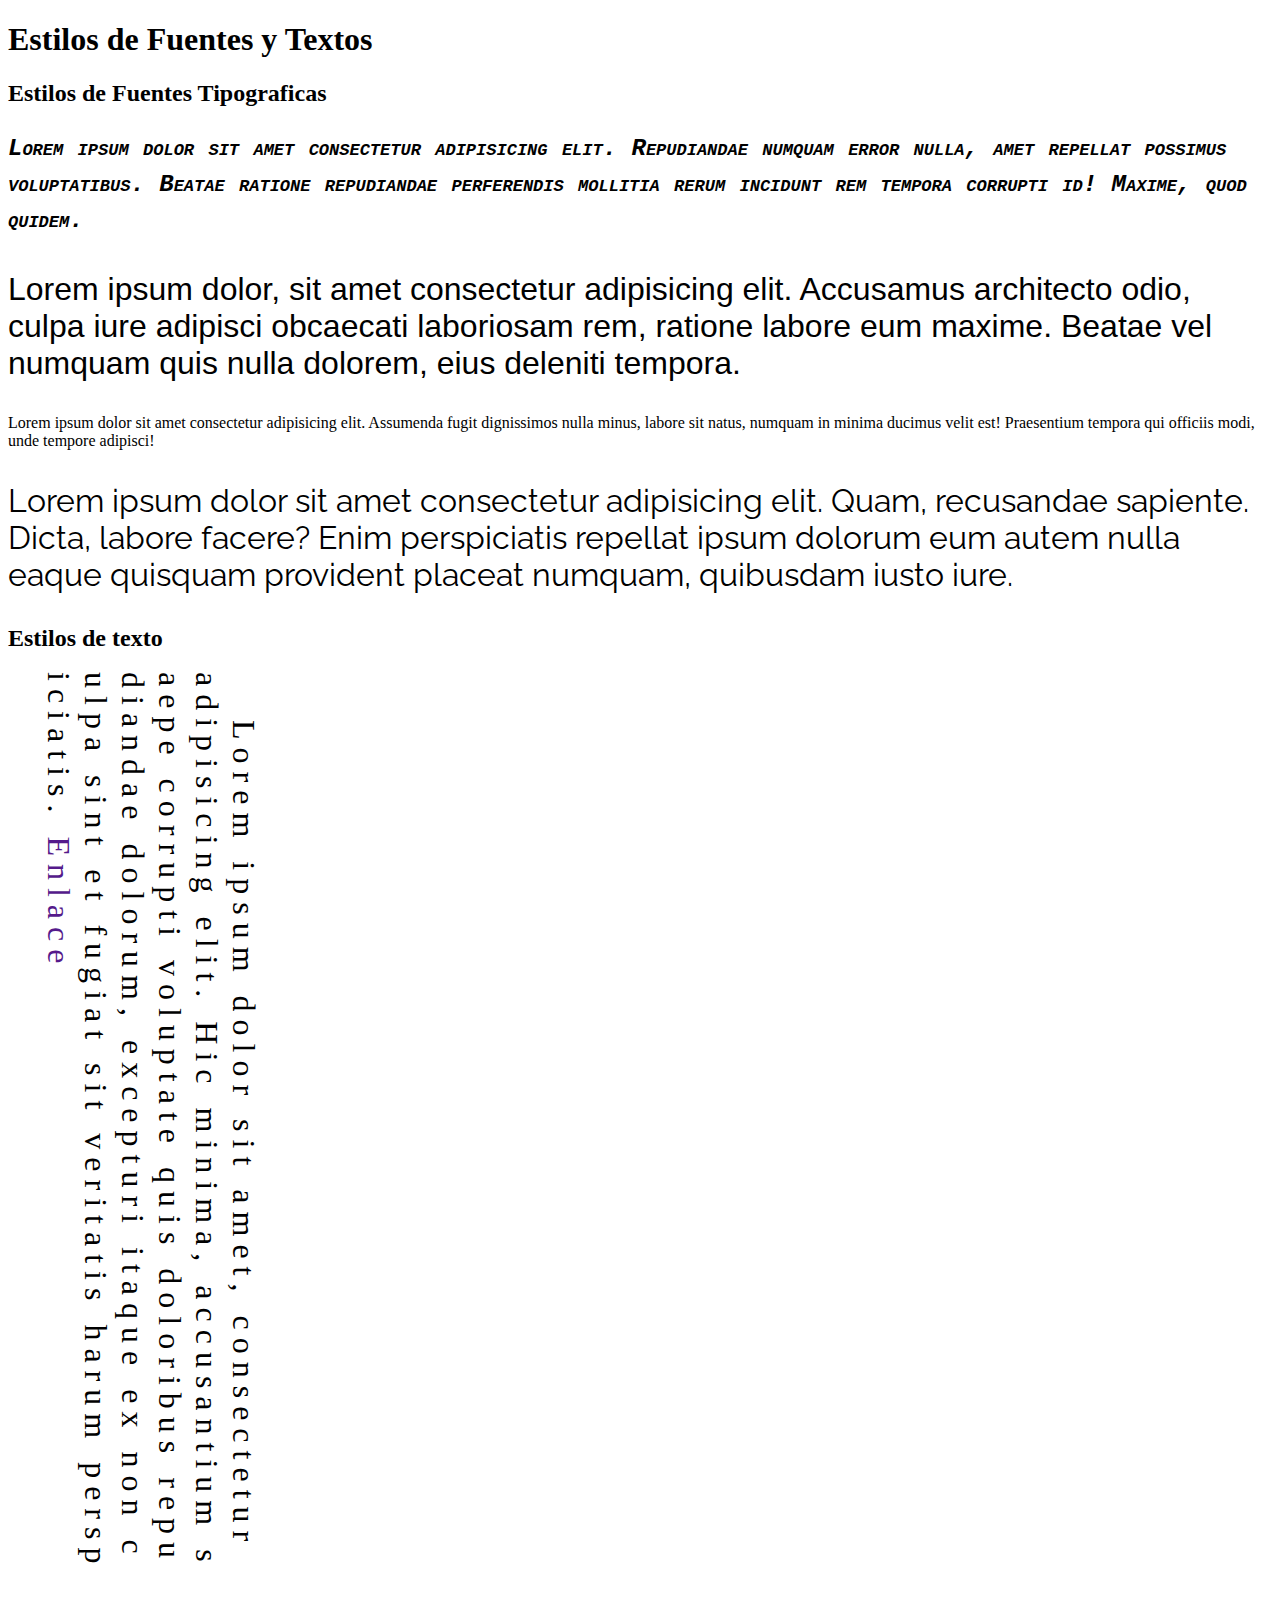
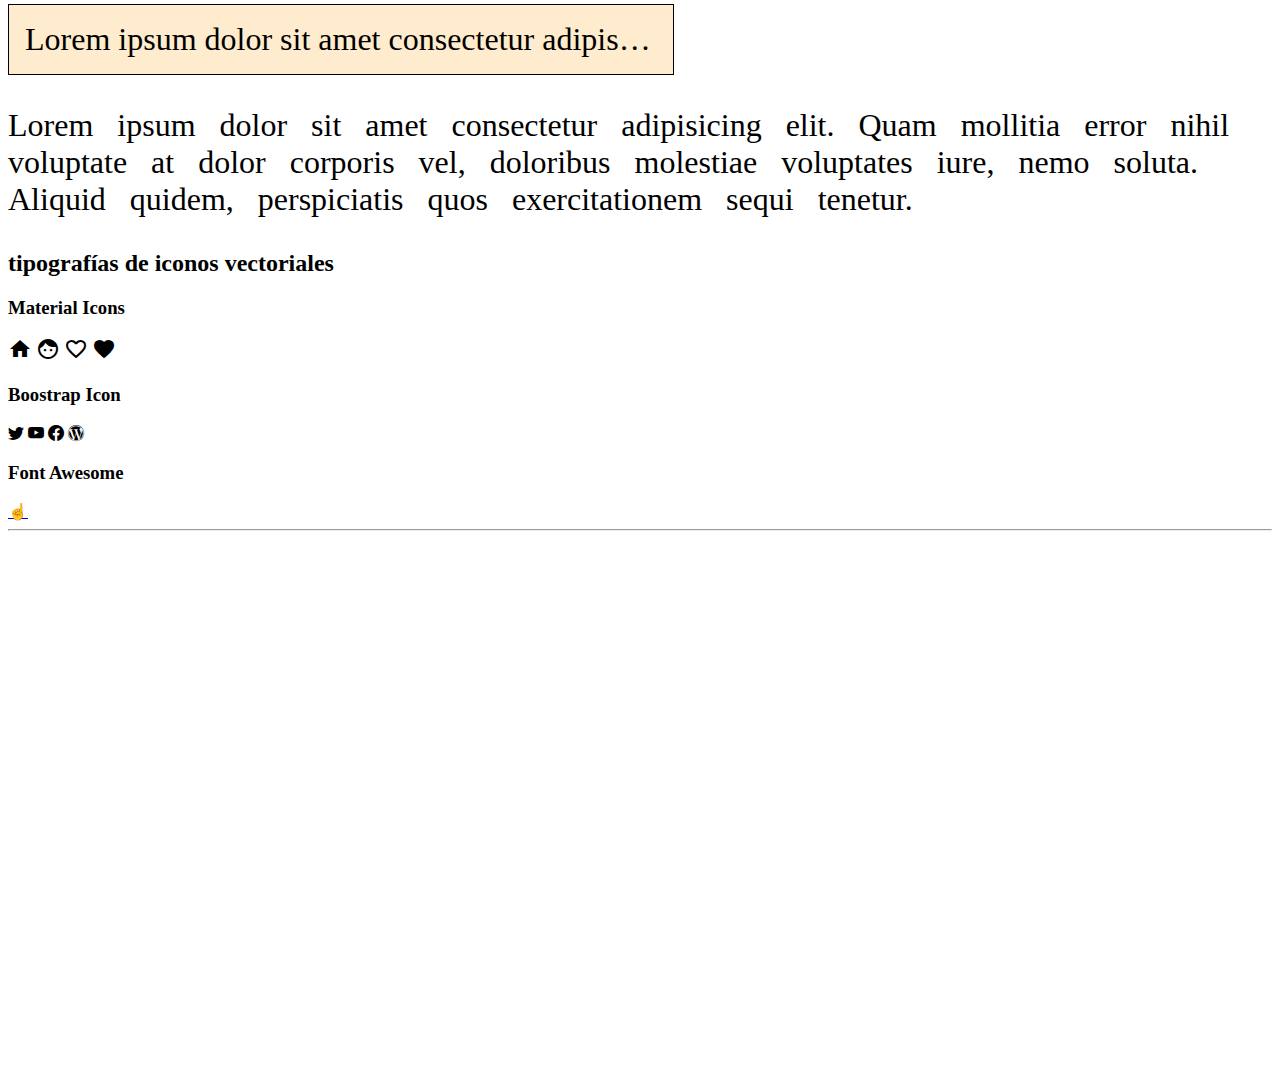
<file: fonts-text.html>
<!DOCTYPE html>
<html lang="es">
<head>
  <meta charset="UTF-8">
  <meta http-equiv="X-UA-Compatible" content="IE=edge">
  <meta name="viewport" content="width=device-width, initial-scale=1.0">
  <title>Estilos de Fuentes y Textos</title>
  <link rel="preconnect" href="https://fonts.googleapis.com">
  <link rel="preconnect" href="https://fonts.gstatic.com" crossorigin>
  <link
    href="https://fonts.googleapis.com/css2?family=Barlow+Semi+Condensed:ital,wght@0,100;0,300;0,600;0,700;0,800;0,900;1,200;1,300;1,600;1,700;1,800&family=Raleway:wght@400;700&display=swap"
    rel="stylesheet">
    <link href="https://fonts.googleapis.com/icon?family=Material+Icons" rel="stylesheet">
    <!-- cdn(content delviery network e suna rede de distribucion de contenido) la mayoria de las librerias que usamos los desarrolladores de javascript consumimos cdn  par ano tenerlas que descargarlas  -->
    <link rel="stylesheet" href="https://cdn.jsdelivr.net/npm/bootstrap-icons@1.10.3/font/bootstrap-icons.css">
    <link rel="stylesheet" href="https://cdnjs.cloudflare.com/ajax/libs/font-awesome/6.4.0/css/all.min.css"
      integrity="sha512-iecdLmaskl7CVkqkXNQ/ZH/XLlvWZOJyj7Yy7tcenmpD1ypASozpmT/E0iPtmFIB46ZmdtAc9eNBvH0H/ZpiBw=="
      crossorigin="anonymous" referrerpolicy="no-referrer" />
  <link rel="stylesheet" href="css/fonts-texts.css">
</head>
<body>
  
  <h1>Estilos de Fuentes y Textos</h1>

  <h2>Estilos de Fuentes Tipograficas</h2>
  <p class="font">
    Lorem ipsum dolor sit amet consectetur adipisicing elit. Repudiandae numquam error nulla, amet repellat possimus voluptatibus. Beatae ratione repudiandae perferendis mollitia rerum incidunt rem tempora corrupti id! Maxime, quod quidem.
  </p>
  <p class="chalet">
    Lorem ipsum dolor, sit amet consectetur adipisicing elit. Accusamus architecto odio, culpa iure adipisci obcaecati laboriosam rem, ratione labore eum maxime. Beatae vel numquam quis nulla dolorem, eius deleniti tempora.
  </p>
  <p class="pecita">
    Lorem ipsum dolor sit amet consectetur adipisicing elit. Assumenda fugit dignissimos nulla minus, labore sit natus, numquam in minima ducimus velit est! Praesentium tempora qui officiis modi, unde tempore adipisci!
  </p>
  <p class="raleway">
    Lorem ipsum dolor sit amet consectetur adipisicing elit. Quam, recusandae sapiente. Dicta, labore facere? Enim perspiciatis repellat ipsum dolorum eum autem nulla eaque quisquam provident placeat numquam, quibusdam iusto iure.
  </p>
  <h2>Estilos de texto</h2>
  <p class="text">
    Lorem ipsum dolor sit amet, consectetur adipisicing elit. Hic minima, accusantium saepe corrupti voluptate quis doloribus repudiandae dolorum, excepturi itaque ex non culpa sint et fugiat sit veritatis harum perspiciatis.
    <a href="">Enlace</a>
  </p>
  <p class="text-overflow">
    Lorem ipsum dolor sit amet consectetur adipisicing elit. Maxime commodi alias animi explicabo ducimus nesciunt enim, natus rerum exercitationem quis quaerat ipsa laudantium libero voluptatibus autem molestiae obcaecati cumque dolorum.
  </p>
  <p class="word-spacing">
    Lorem ipsum dolor sit amet consectetur adipisicing elit. Quam mollitia error nihil voluptate at dolor corporis vel, doloribus molestiae voluptates iure, nemo soluta. Aliquid quidem, perspiciatis quos exercitationem sequi tenetur.
  </p>
  <h2>tipografías de iconos vectoriales</h2>
  <h3>Material Icons</h3>
<span class="material-symbols-outlined material-icons">
  home
</span>
<span class="material-symbols-outlined material-icons">
  face
</span>
<span class="material-symbols-outlined material-icons">
  <!-- Hay que poner la palabra que en material-icons menciona -->
  favorite_border
</span>
<span class="material-symbols-outlined material-icons">
  favorite
</span>
<h3>Boostrap Icon</h3>
<i class="bi bi-twitter"></i>
<i class="bi bi-youtube"></i>
<i class="bi bi-facebook"></i>
<i class="bi bi-wordpress"></i>
<h3>Font Awesome</h3>
<i class="fa-brands fa-discord fa-beat"></i>
  <a href="index.html#temario-css">☝️</a>
  <hr>
  <br><br><br><br><br><br><br><br><br><br><br><br><br><br><br><br><br><br><br><br><br><br><br><br><br><br><br><br><br><br>
</body>
</html>
</file>
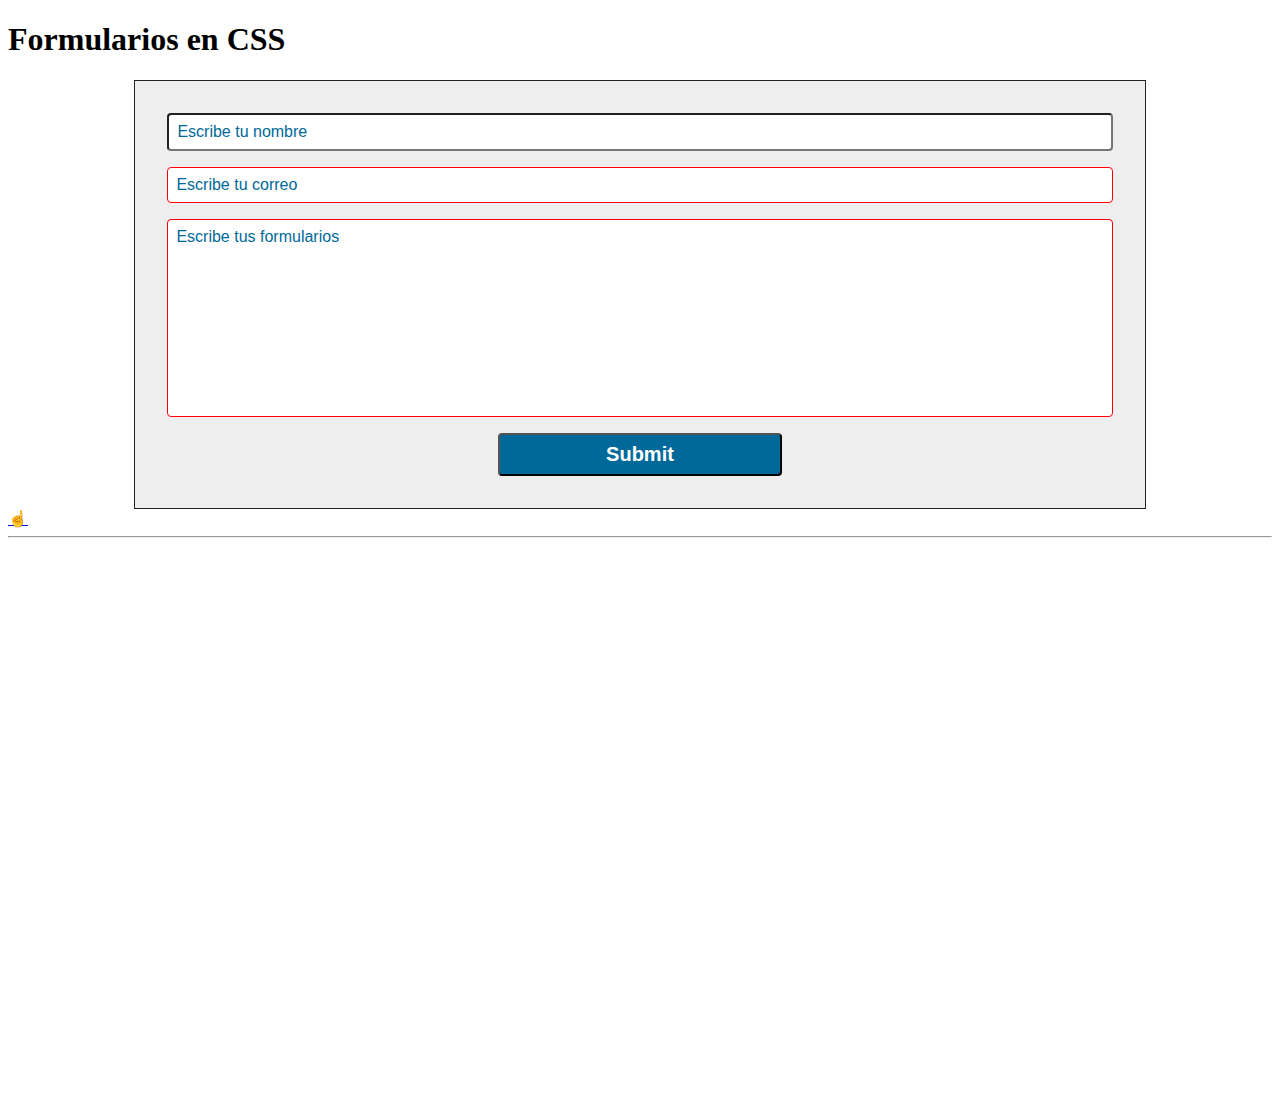
<file: forms.html>
<!DOCTYPE html>
<html lang="en">
<head>
  <meta charset="UTF-8">
  <meta http-equiv="X-UA-Compatible" content="IE=edge">
  <meta name="viewport" content="width=device-width, initial-scale=1.0">
  <title>Formularios en CSS</title>
  <link rel="stylesheet" href="css/forms.css">
</head>
<body>
  <h1>Formularios en CSS</h1>

      <form action="" class="contact-form">
        <input type="text" name="nombre" placeholder="Escribe tu nombre" pattern="^[A-Za-zÑñÁáÉéÍíÓóÚúÜü\s]+$"
          title="Nombre solo acepta letras y espacios en blanco" reuired>
        
        <input type="email" name="correo" placeholder="Escribe tu correo" pattern="^(\w+[/./-]?){1,}@[a-z]+[/.]\w{2,}$"
          title="Formato de correo invalido" required>
        
        <textarea name="comentarios" cols="30" rows="10" placeholder="Escribe tus formularios" required></textarea>
        
        <input type="submit">
      </form>
      <a href="index.html#temario-css">☝️</a>
      <hr>
      <br><br><br><br><br><br><br><br><br><br><br><br><br><br><br><br><br><br><br><br><br><br><br><br><br><br><br><br><br><br>
</body>
</html>
</file>
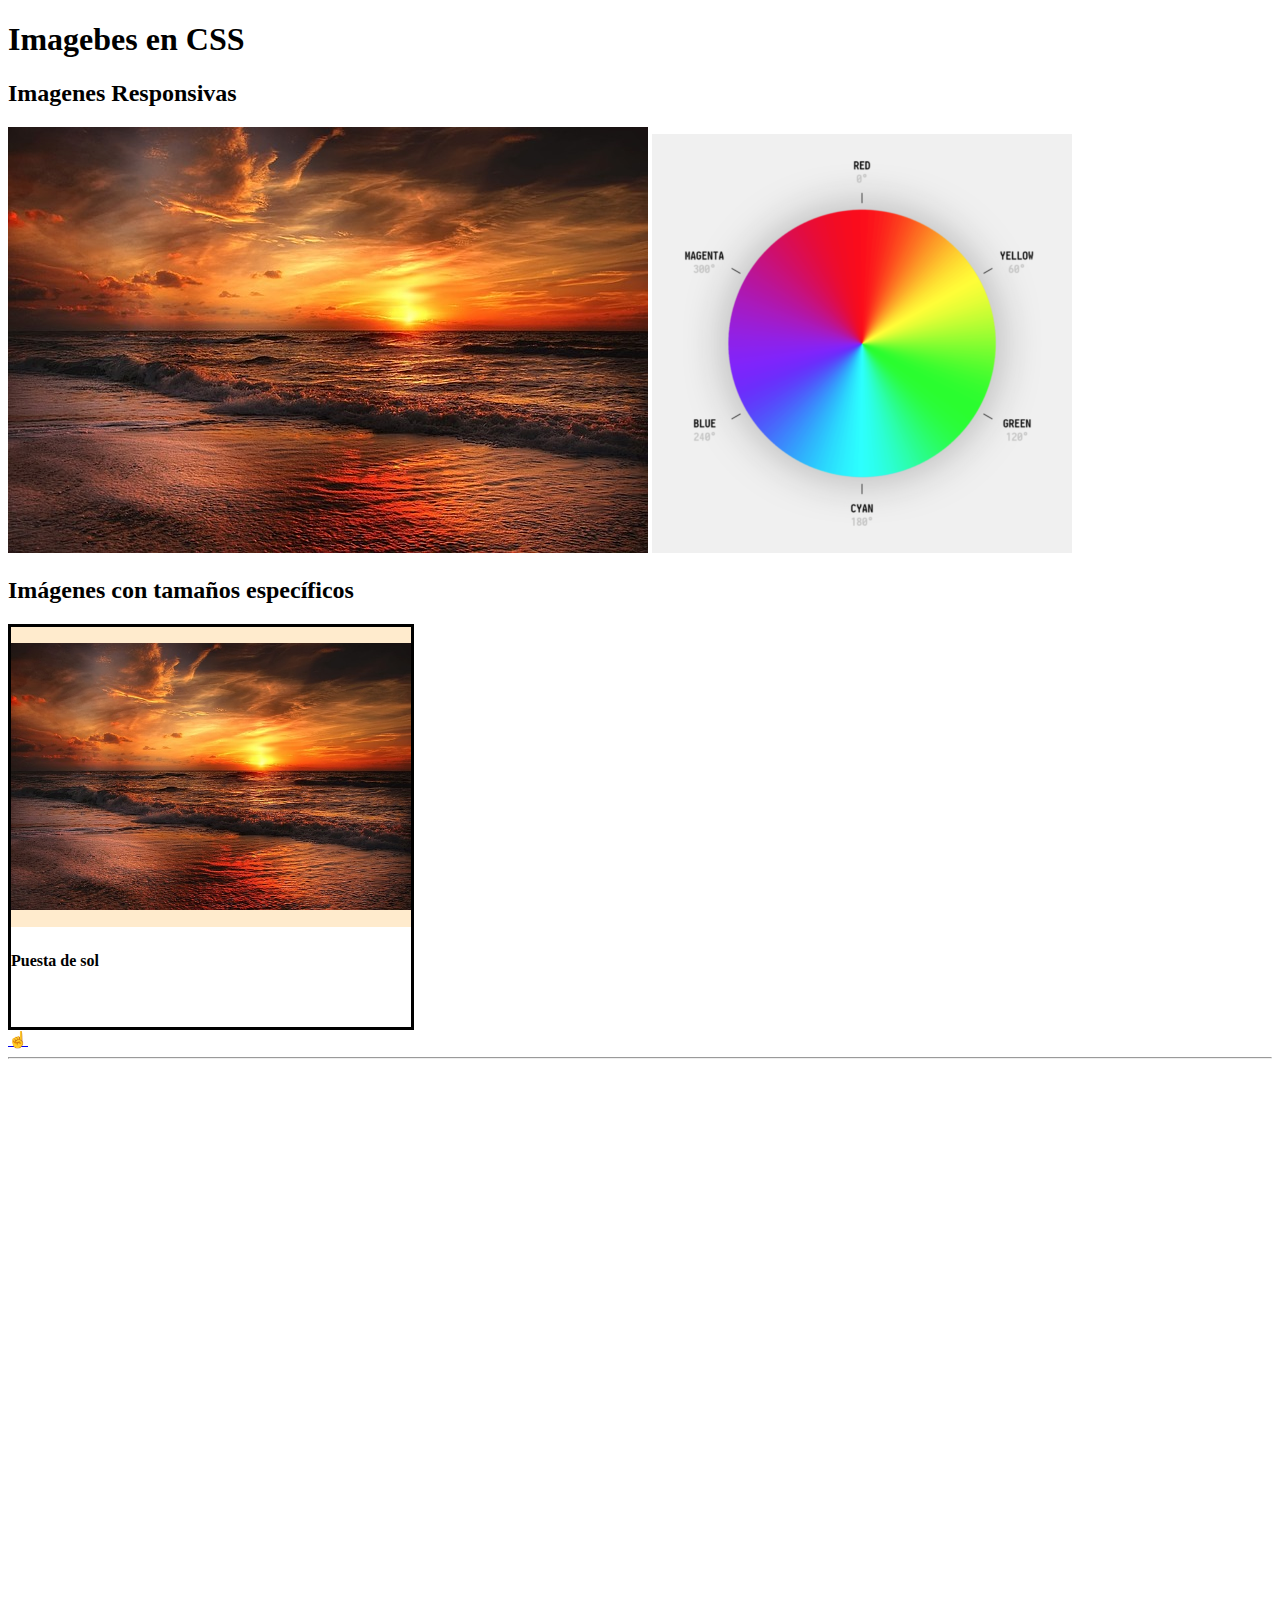
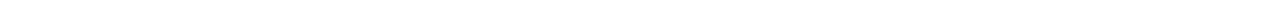
<file: images.html>
<!DOCTYPE html>
<html lang="en">
<head>
  <meta charset="UTF-8">
  <meta http-equiv="X-UA-Compatible" content="IE=edge">
  <meta name="viewport" content="width=device-width, initial-scale=1.0">
  <title>Imagenes en CSS</title>
  <link rel="stylesheet" href="css/images.css">
</head>
<body>
  <h1>Imagebes en CSS</h1>
    <h2>Imagenes Responsivas</h2>
    <img src="assets/puesta.jpg" alt="puesta de sol">
    <img src="assets/HSL.png" alt="paleta de colores">
    <h2>Imágenes con tamaños específicos</h2>
    <article class="card">
      <img src="assets/puesta.jpg" alt="puesta de sol">
      <h4>Puesta de sol</h4>

    </article>
    <a href="index.html#temario-css">☝️</a>
    <hr>
    <br><br><br><br><br><br><br><br><br><br><br><br><br><br><br><br><br><br><br><br><br><br><br><br><br><br><br><br><br><br>
</body>
</html>
</file>
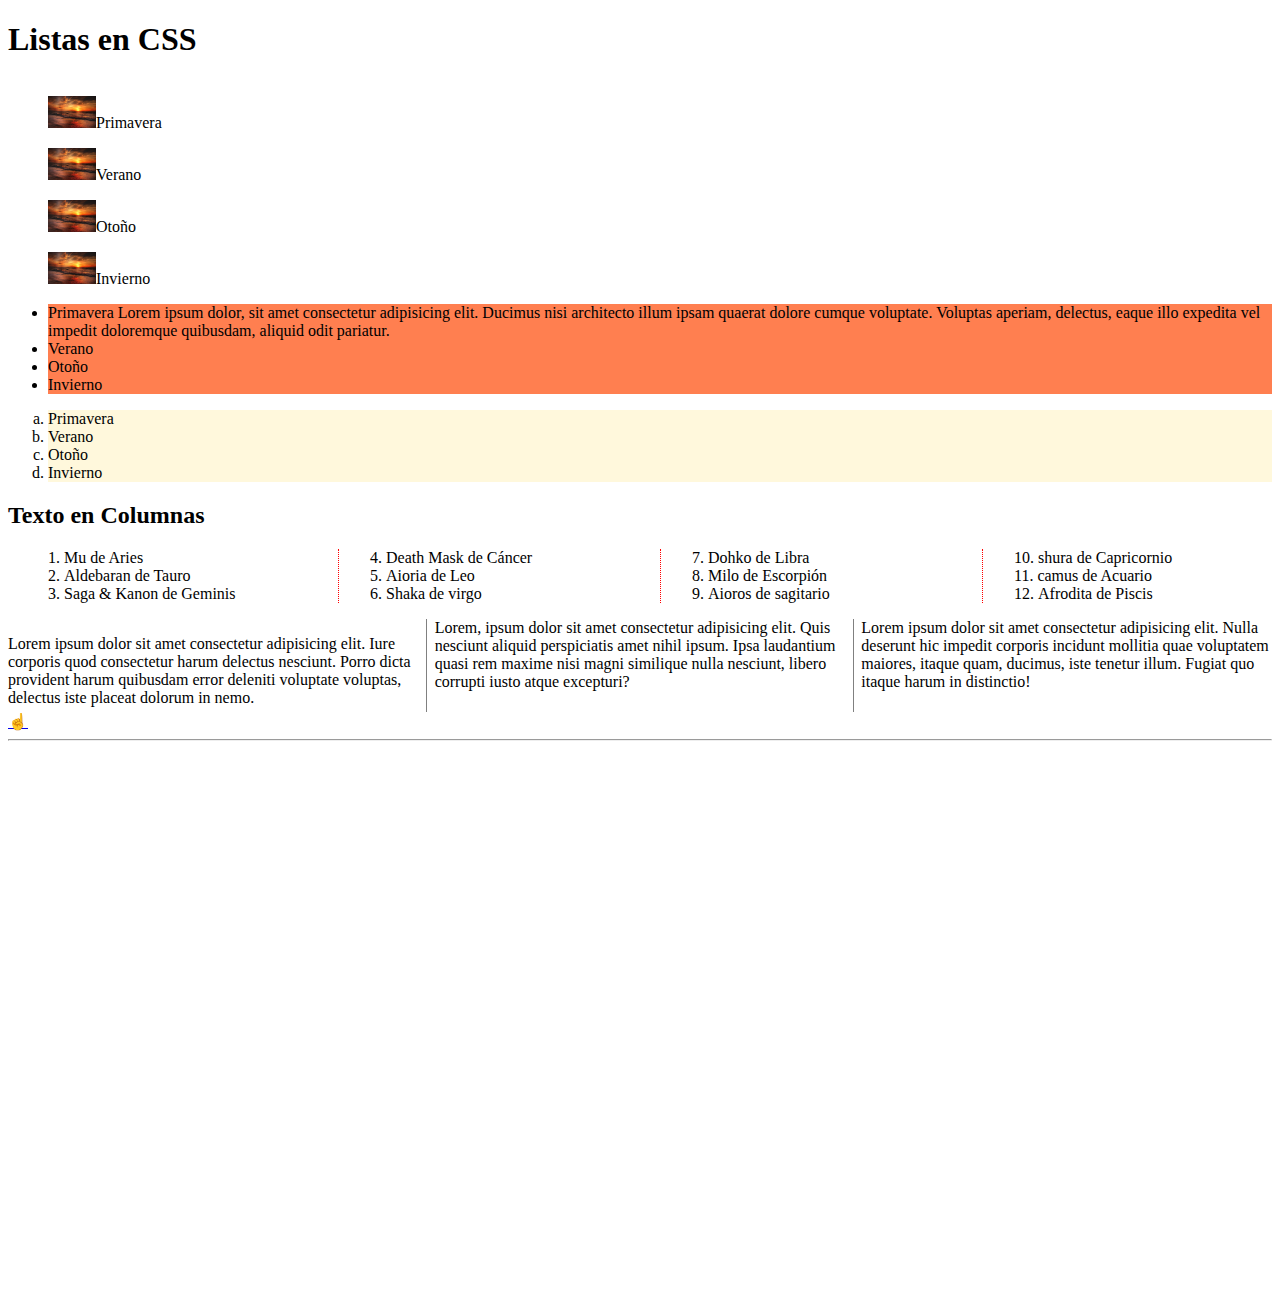
<file: lists.html>
<!DOCTYPE html>
<html lang="es">
<head>
  <meta charset="UTF-8">
  <meta http-equiv="X-UA-Compatible" content="IE=edge">
  <meta name="viewport" content="width=ç, initial-scale=1.0">
  <title>Listas en CSS</title>
  <link rel="stylesheet" href="css/lists.css">
</head>
<body>
  <h1>Listas en CSS</h1>
    <ul class="list">
      <li>Primavera</li>
      <li>Verano</li>
      <li>Otoño</li>
      <li>Invierno</li>
    </ul>
    <ul class="list-2">
      <li>Primavera Lorem ipsum dolor, sit amet consectetur adipisicing elit. Ducimus nisi architecto illum ipsam quaerat dolore cumque voluptate. Voluptas aperiam, delectus, eaque illo expedita vel impedit doloremque quibusdam, aliquid odit pariatur.</li>
      <li>Verano</li>
      <li>Otoño</li>
      <li>Invierno</li>
    </ul>
    <ul class="list-3">
      <li>Primavera</li>
      <li>Verano</li>
      <li>Otoño</li>
      <li>Invierno</li>
    </ul>
    <h2>Texto en Columnas</h2>
    <ol class="text-column-4">
      <li>Mu de Aries</li>
      <li>Aldebaran de Tauro</li>
      <li>Saga & Kanon de Geminis</li>
      <li>Death Mask de Cáncer</li>
      <li>Aioria de Leo</li>
      <li>Shaka de virgo</li>
      <li>Dohko de Libra</li>
      <li>Milo de Escorpión</li>
      <li>Aioros de sagitario</li>
      <li>shura de Capricornio</li>
      <li>camus de Acuario</li>
      <li>Afrodita de Piscis</li>
    </ol>
    <article class="text-column-3">
      <p>Lorem ipsum dolor sit amet consectetur adipisicing elit. Iure corporis quod consectetur harum delectus nesciunt. Porro dicta provident harum quibusdam error deleniti voluptate voluptas, delectus iste placeat dolorum in nemo.</p>
      <p>Lorem, ipsum dolor sit amet consectetur adipisicing elit. Quis nesciunt aliquid perspiciatis amet nihil ipsum. Ipsa laudantium quasi rem maxime nisi magni similique nulla nesciunt, libero corrupti iusto atque excepturi?</p>
      <p>Lorem ipsum dolor sit amet consectetur adipisicing elit. Nulla deserunt hic impedit corporis incidunt mollitia quae voluptatem maiores, itaque quam, ducimus, iste tenetur illum. Fugiat quo itaque harum in distinctio!</p>
    </article>
      <a href="index.html#temario-css">☝️</a>
      <hr>
      <br><br><br><br><br><br><br><br><br><br><br><br><br><br><br><br><br><br><br><br><br><br><br><br><br><br><br><br><br><br>
</body>
</html>
</file>
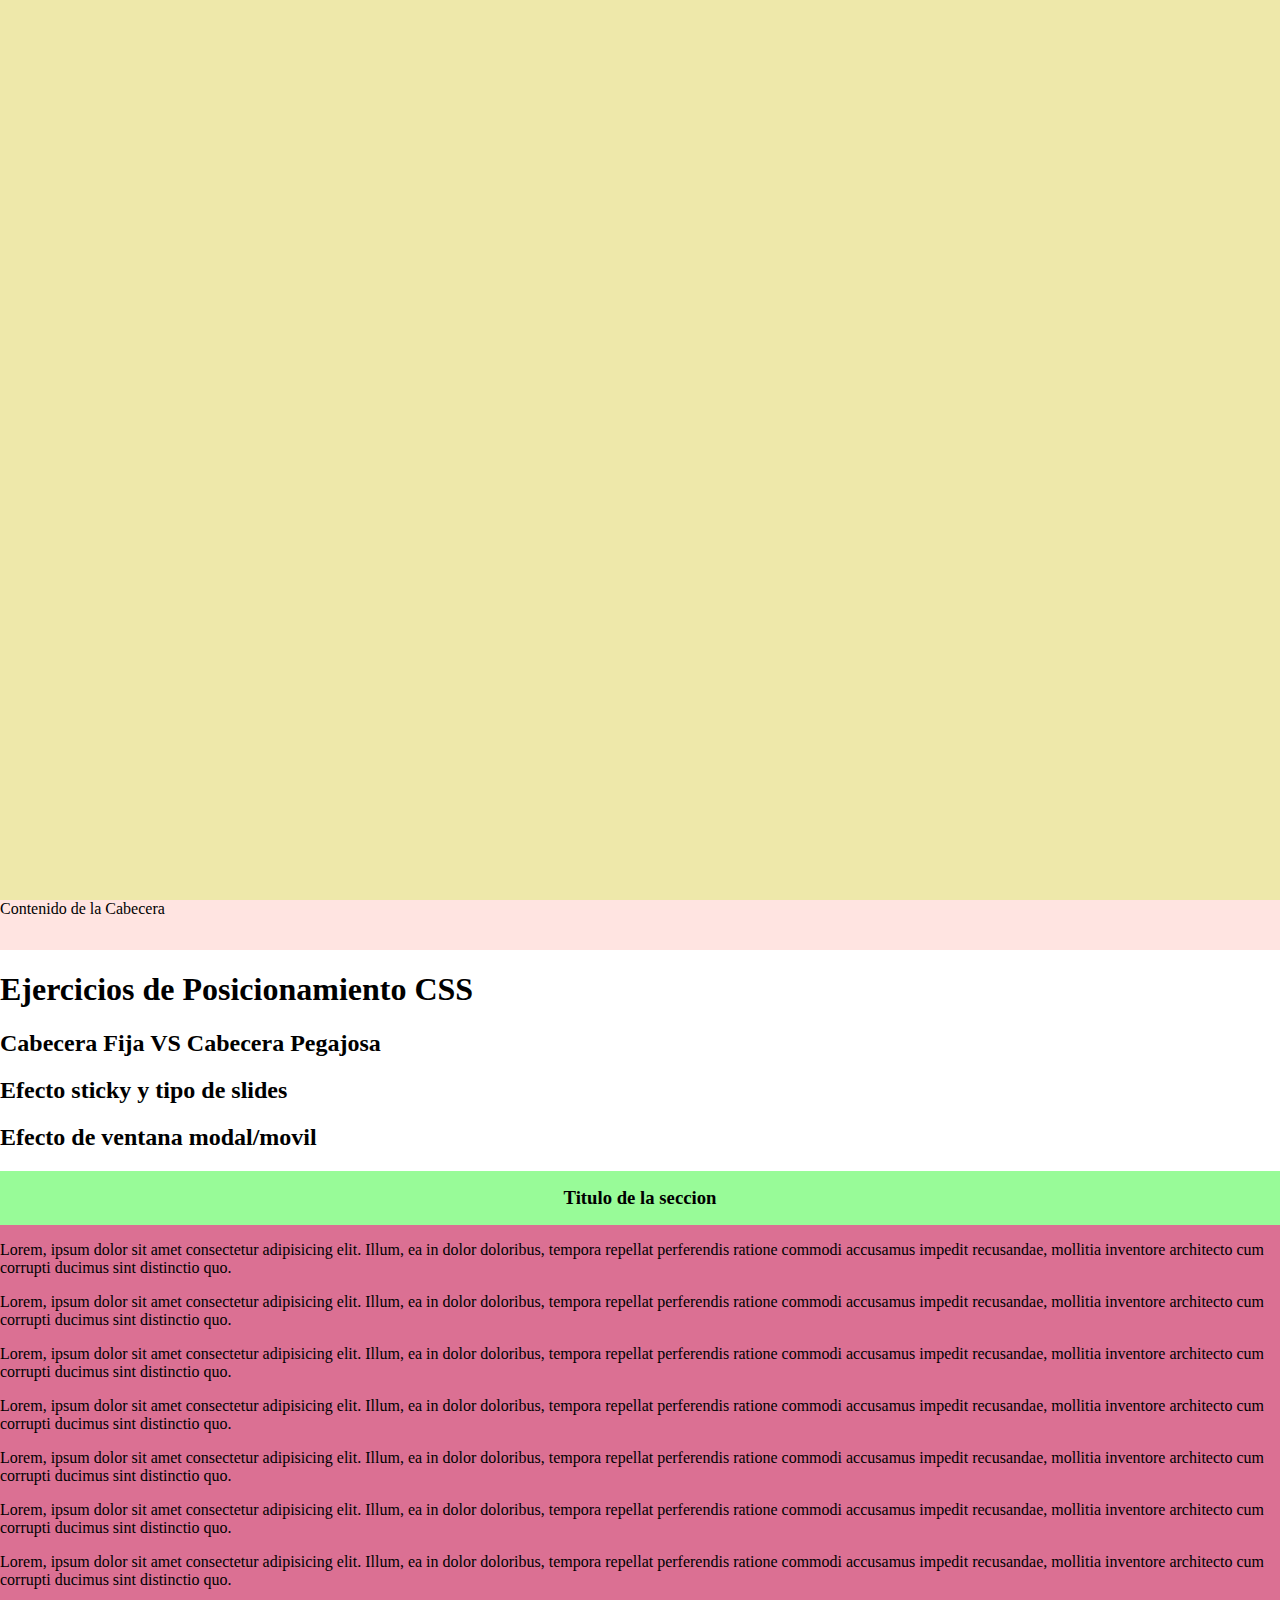
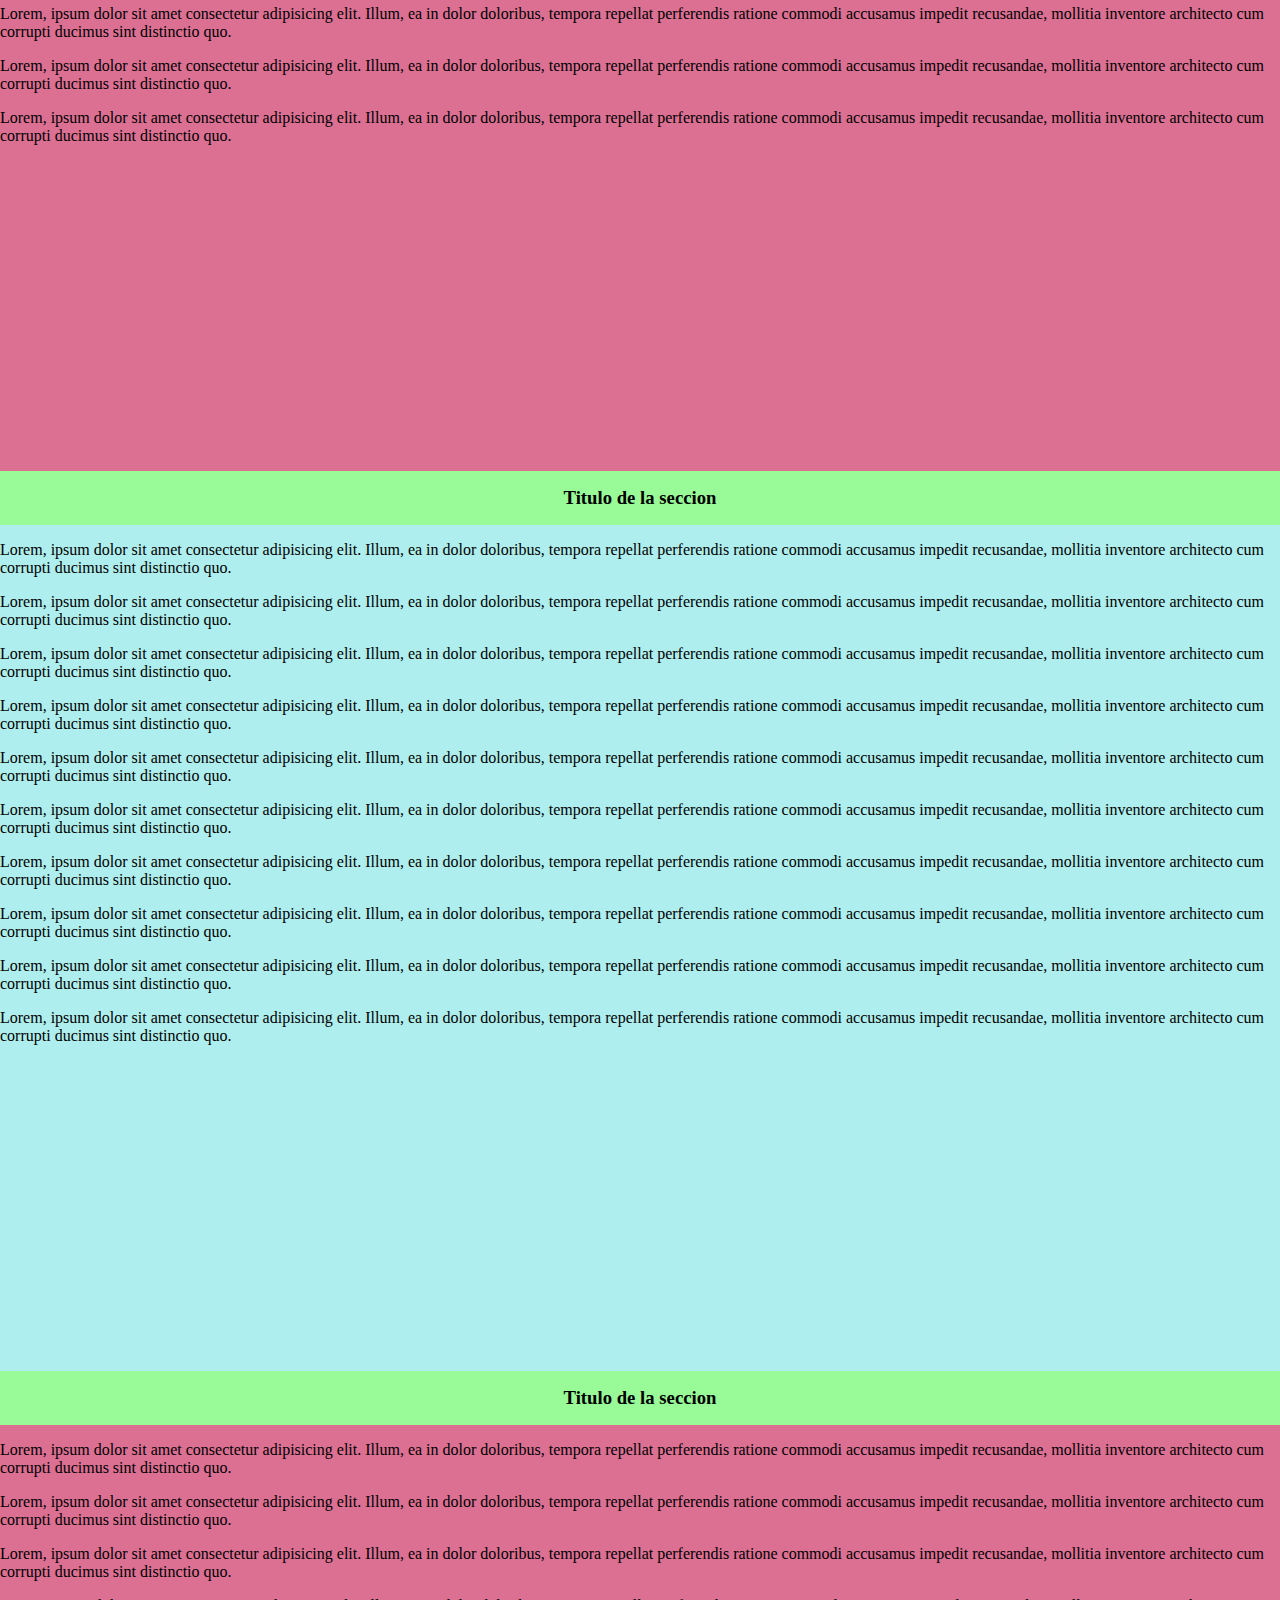
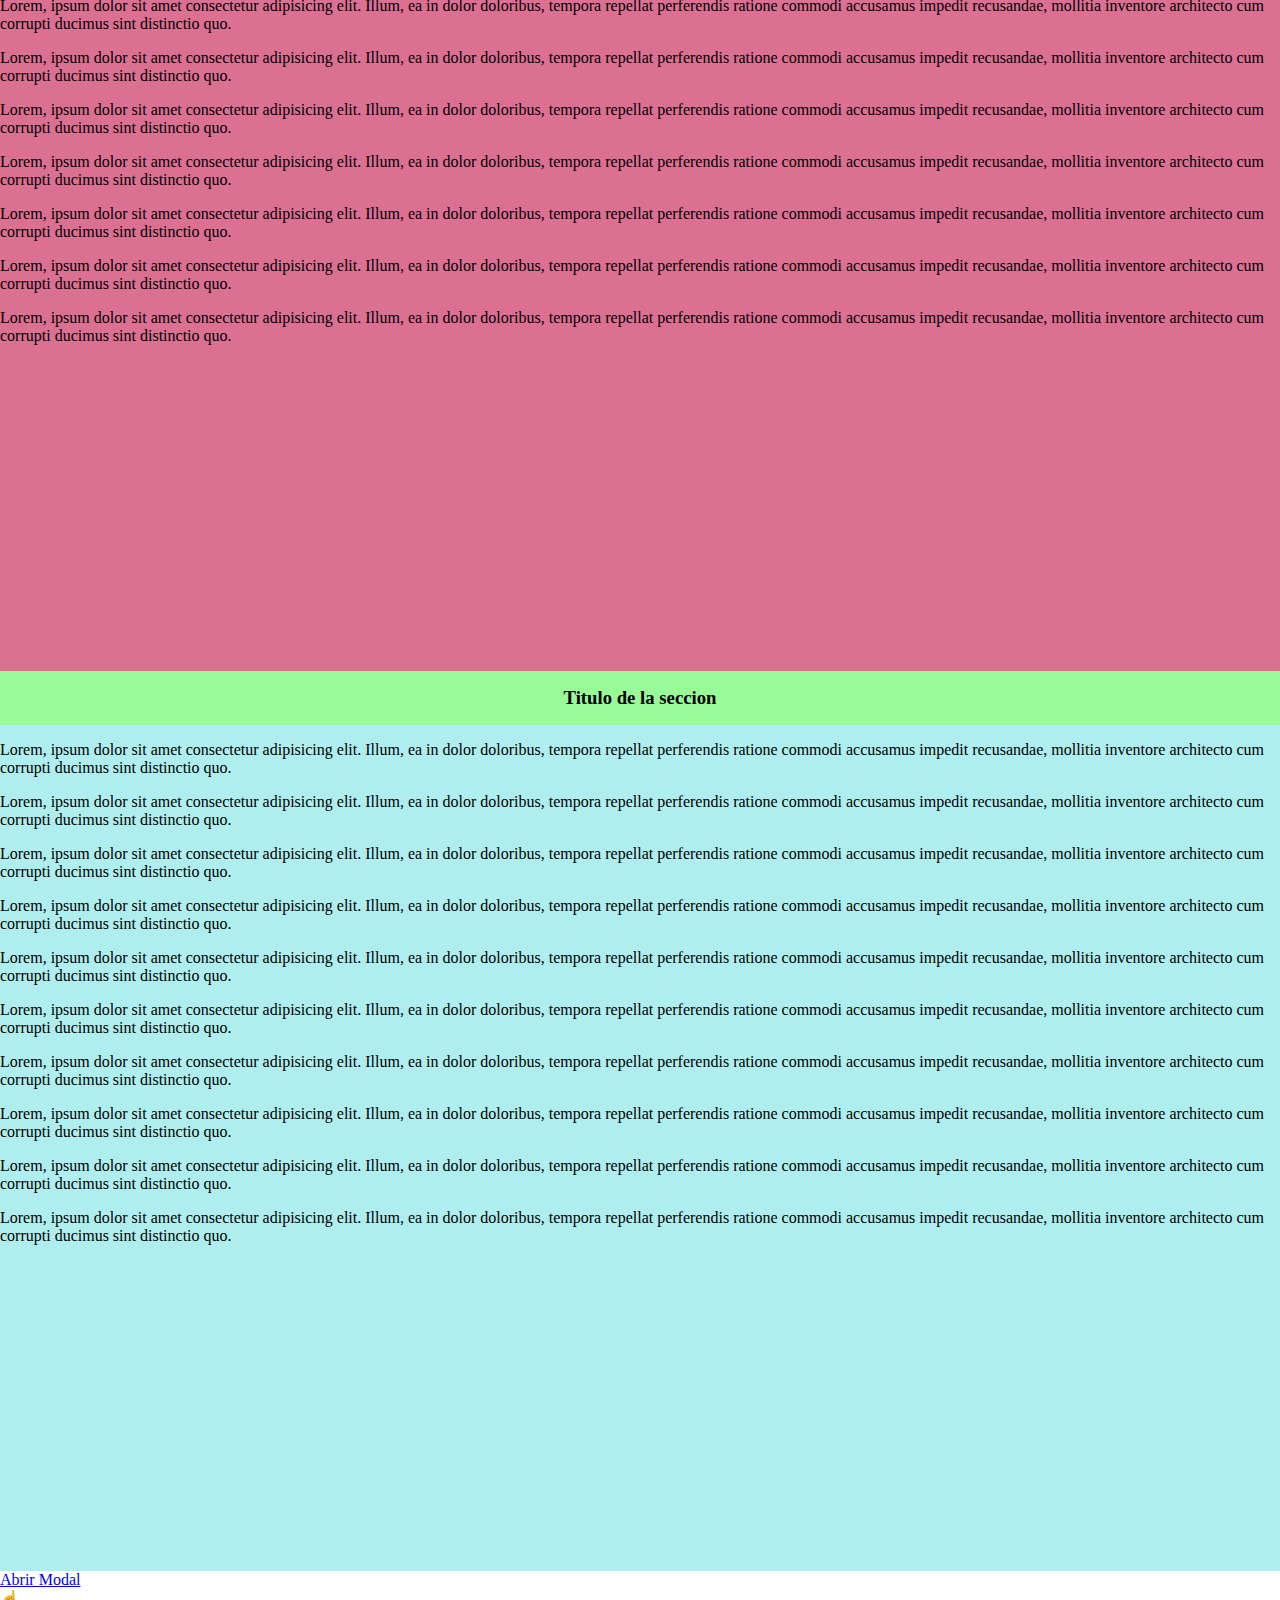
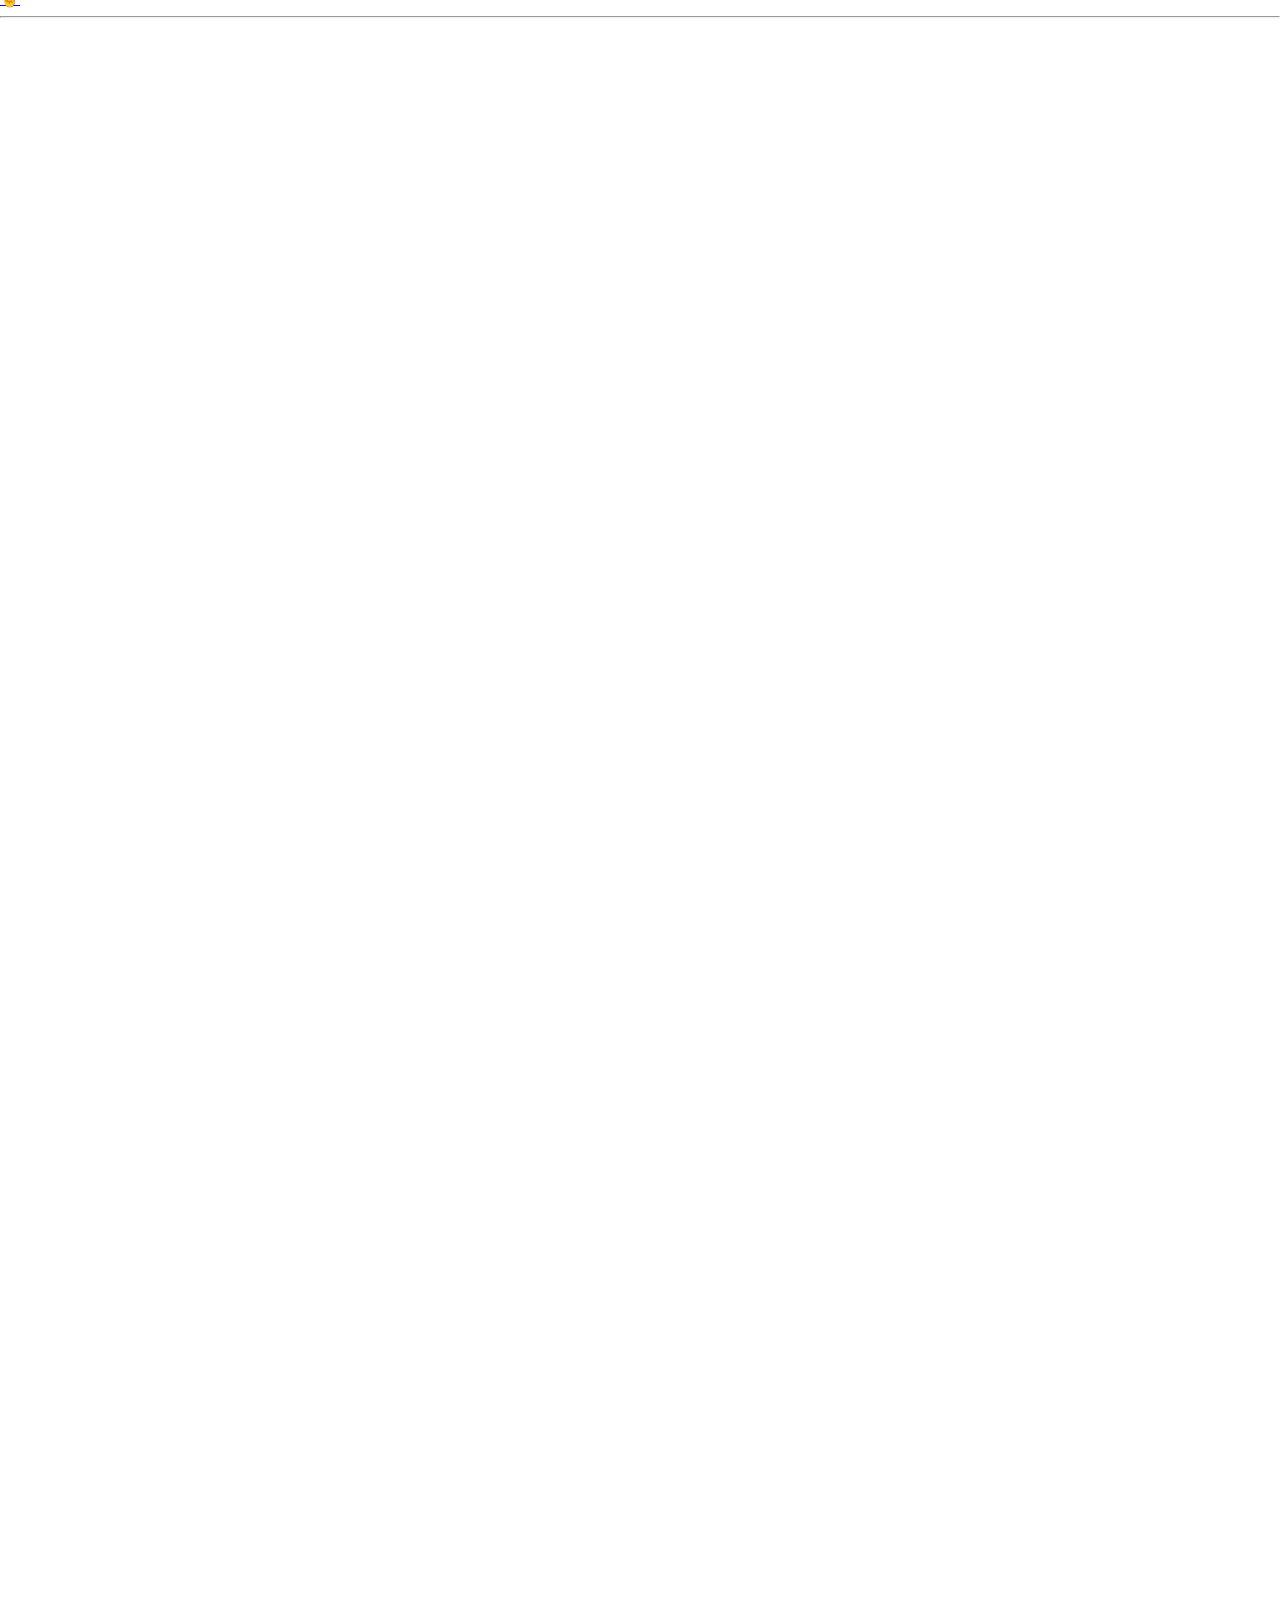
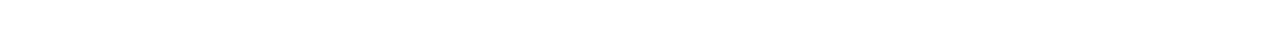
<file: positions-examles.htm>
<!DOCTYPE html>
<html lang="es">
<head>
  <meta charset="UTF-8">
  <meta http-equiv="X-UA-Compatible" content="IE=edge">
  <meta name="viewport" content="width=device-width, initial-scale=1.0">
  <title>Ejercicios de posicionamiento CSS</title>
  <link rel="stylesheet" href="css/positions-examples.css">
</head>
<body>
  <div class="hero-image">


  </div>
  <header class="header sticky-top">
    <div>Contenido de la Cabecera</div>
  </header>
  <h1>Ejercicios de Posicionamiento CSS</h1>
  <h2>Cabecera Fija VS Cabecera Pegajosa</h2>
  <h2>Efecto sticky y tipo de slides </h2>
  <h2>Efecto de ventana modal/movil</h2>
  <section class="slides">

    <article class="slide">
    
        <h3 class="slide-title">Titulo de la seccion</h3>
        <div class="slide-content">
          <p>Lorem, ipsum dolor sit amet consectetur adipisicing elit. Illum, ea in dolor doloribus, tempora repellat perferendis ratione commodi accusamus impedit recusandae, mollitia inventore architecto cum corrupti ducimus sint distinctio quo.</p>
          <p>Lorem, ipsum dolor sit amet consectetur adipisicing elit. Illum, ea in dolor doloribus, tempora repellat perferendis ratione commodi accusamus impedit recusandae, mollitia inventore architecto cum corrupti ducimus sint distinctio quo.</p>
          <p>Lorem, ipsum dolor sit amet consectetur adipisicing elit. Illum, ea in dolor doloribus, tempora repellat perferendis ratione commodi accusamus impedit recusandae, mollitia inventore architecto cum corrupti ducimus sint distinctio quo.</p>
          <p>Lorem, ipsum dolor sit amet consectetur adipisicing elit. Illum, ea in dolor doloribus, tempora repellat perferendis ratione commodi accusamus impedit recusandae, mollitia inventore architecto cum corrupti ducimus sint distinctio quo.</p>
          <p>Lorem, ipsum dolor sit amet consectetur adipisicing elit. Illum, ea in dolor doloribus, tempora repellat perferendis ratione commodi accusamus impedit recusandae, mollitia inventore architecto cum corrupti ducimus sint distinctio quo.</p>
          <p>Lorem, ipsum dolor sit amet consectetur adipisicing elit. Illum, ea in dolor doloribus, tempora repellat perferendis ratione commodi accusamus impedit recusandae, mollitia inventore architecto cum corrupti ducimus sint distinctio quo.</p>
          <p>Lorem, ipsum dolor sit amet consectetur adipisicing elit. Illum, ea in dolor doloribus, tempora repellat perferendis ratione commodi accusamus impedit recusandae, mollitia inventore architecto cum corrupti ducimus sint distinctio quo.</p>
          <p>Lorem, ipsum dolor sit amet consectetur adipisicing elit. Illum, ea in dolor doloribus, tempora repellat perferendis ratione commodi accusamus impedit recusandae, mollitia inventore architecto cum corrupti ducimus sint distinctio quo.</p>
          <p>Lorem, ipsum dolor sit amet consectetur adipisicing elit. Illum, ea in dolor doloribus, tempora repellat perferendis ratione commodi accusamus impedit recusandae, mollitia inventore architecto cum corrupti ducimus sint distinctio quo.</p>
          <p>Lorem, ipsum dolor sit amet consectetur adipisicing elit. Illum, ea in dolor doloribus, tempora repellat perferendis ratione commodi accusamus impedit recusandae, mollitia inventore architecto cum corrupti ducimus sint distinctio quo.</p>
        </div>
    
    </article>
    <article class="slide">
    
        <h3 class="slide-title">Titulo de la seccion</h3>
        <div class="slide-content">
          <p>Lorem, ipsum dolor sit amet consectetur adipisicing elit. Illum, ea in dolor doloribus, tempora repellat perferendis ratione commodi accusamus impedit recusandae, mollitia inventore architecto cum corrupti ducimus sint distinctio quo.</p>
          <p>Lorem, ipsum dolor sit amet consectetur adipisicing elit. Illum, ea in dolor doloribus, tempora repellat perferendis ratione commodi accusamus impedit recusandae, mollitia inventore architecto cum corrupti ducimus sint distinctio quo.</p>
          <p>Lorem, ipsum dolor sit amet consectetur adipisicing elit. Illum, ea in dolor doloribus, tempora repellat perferendis ratione commodi accusamus impedit recusandae, mollitia inventore architecto cum corrupti ducimus sint distinctio quo.</p>
          <p>Lorem, ipsum dolor sit amet consectetur adipisicing elit. Illum, ea in dolor doloribus, tempora repellat perferendis ratione commodi accusamus impedit recusandae, mollitia inventore architecto cum corrupti ducimus sint distinctio quo.</p>
          <p>Lorem, ipsum dolor sit amet consectetur adipisicing elit. Illum, ea in dolor doloribus, tempora repellat perferendis ratione commodi accusamus impedit recusandae, mollitia inventore architecto cum corrupti ducimus sint distinctio quo.</p>
          <p>Lorem, ipsum dolor sit amet consectetur adipisicing elit. Illum, ea in dolor doloribus, tempora repellat perferendis ratione commodi accusamus impedit recusandae, mollitia inventore architecto cum corrupti ducimus sint distinctio quo.</p>
          <p>Lorem, ipsum dolor sit amet consectetur adipisicing elit. Illum, ea in dolor doloribus, tempora repellat perferendis ratione commodi accusamus impedit recusandae, mollitia inventore architecto cum corrupti ducimus sint distinctio quo.</p>
          <p>Lorem, ipsum dolor sit amet consectetur adipisicing elit. Illum, ea in dolor doloribus, tempora repellat perferendis ratione commodi accusamus impedit recusandae, mollitia inventore architecto cum corrupti ducimus sint distinctio quo.</p>
          <p>Lorem, ipsum dolor sit amet consectetur adipisicing elit. Illum, ea in dolor doloribus, tempora repellat perferendis ratione commodi accusamus impedit recusandae, mollitia inventore architecto cum corrupti ducimus sint distinctio quo.</p>
          <p>Lorem, ipsum dolor sit amet consectetur adipisicing elit. Illum, ea in dolor doloribus, tempora repellat perferendis ratione commodi accusamus impedit recusandae, mollitia inventore architecto cum corrupti ducimus sint distinctio quo.</p>
        </div>
    
    </article>
    <article class="slide">
    
        <h3 class="slide-title">Titulo de la seccion</h3>
        <div class="slide-content">
          <p>Lorem, ipsum dolor sit amet consectetur adipisicing elit. Illum, ea in dolor doloribus, tempora repellat perferendis ratione commodi accusamus impedit recusandae, mollitia inventore architecto cum corrupti ducimus sint distinctio quo.</p>
          <p>Lorem, ipsum dolor sit amet consectetur adipisicing elit. Illum, ea in dolor doloribus, tempora repellat perferendis ratione commodi accusamus impedit recusandae, mollitia inventore architecto cum corrupti ducimus sint distinctio quo.</p>
          <p>Lorem, ipsum dolor sit amet consectetur adipisicing elit. Illum, ea in dolor doloribus, tempora repellat perferendis ratione commodi accusamus impedit recusandae, mollitia inventore architecto cum corrupti ducimus sint distinctio quo.</p>
          <p>Lorem, ipsum dolor sit amet consectetur adipisicing elit. Illum, ea in dolor doloribus, tempora repellat perferendis ratione commodi accusamus impedit recusandae, mollitia inventore architecto cum corrupti ducimus sint distinctio quo.</p>
          <p>Lorem, ipsum dolor sit amet consectetur adipisicing elit. Illum, ea in dolor doloribus, tempora repellat perferendis ratione commodi accusamus impedit recusandae, mollitia inventore architecto cum corrupti ducimus sint distinctio quo.</p>
          <p>Lorem, ipsum dolor sit amet consectetur adipisicing elit. Illum, ea in dolor doloribus, tempora repellat perferendis ratione commodi accusamus impedit recusandae, mollitia inventore architecto cum corrupti ducimus sint distinctio quo.</p>
          <p>Lorem, ipsum dolor sit amet consectetur adipisicing elit. Illum, ea in dolor doloribus, tempora repellat perferendis ratione commodi accusamus impedit recusandae, mollitia inventore architecto cum corrupti ducimus sint distinctio quo.</p>
          <p>Lorem, ipsum dolor sit amet consectetur adipisicing elit. Illum, ea in dolor doloribus, tempora repellat perferendis ratione commodi accusamus impedit recusandae, mollitia inventore architecto cum corrupti ducimus sint distinctio quo.</p>
          <p>Lorem, ipsum dolor sit amet consectetur adipisicing elit. Illum, ea in dolor doloribus, tempora repellat perferendis ratione commodi accusamus impedit recusandae, mollitia inventore architecto cum corrupti ducimus sint distinctio quo.</p>
          <p>Lorem, ipsum dolor sit amet consectetur adipisicing elit. Illum, ea in dolor doloribus, tempora repellat perferendis ratione commodi accusamus impedit recusandae, mollitia inventore architecto cum corrupti ducimus sint distinctio quo.</p>
        </div>
    
    </article>
    <article class="slide">
    
        <h3 class="slide-title">Titulo de la seccion</h3>
        <div class="slide-content">
          <p>Lorem, ipsum dolor sit amet consectetur adipisicing elit. Illum, ea in dolor doloribus, tempora repellat perferendis ratione commodi accusamus impedit recusandae, mollitia inventore architecto cum corrupti ducimus sint distinctio quo.</p>
          <p>Lorem, ipsum dolor sit amet consectetur adipisicing elit. Illum, ea in dolor doloribus, tempora repellat perferendis ratione commodi accusamus impedit recusandae, mollitia inventore architecto cum corrupti ducimus sint distinctio quo.</p>
          <p>Lorem, ipsum dolor sit amet consectetur adipisicing elit. Illum, ea in dolor doloribus, tempora repellat perferendis ratione commodi accusamus impedit recusandae, mollitia inventore architecto cum corrupti ducimus sint distinctio quo.</p>
          <p>Lorem, ipsum dolor sit amet consectetur adipisicing elit. Illum, ea in dolor doloribus, tempora repellat perferendis ratione commodi accusamus impedit recusandae, mollitia inventore architecto cum corrupti ducimus sint distinctio quo.</p>
          <p>Lorem, ipsum dolor sit amet consectetur adipisicing elit. Illum, ea in dolor doloribus, tempora repellat perferendis ratione commodi accusamus impedit recusandae, mollitia inventore architecto cum corrupti ducimus sint distinctio quo.</p>
          <p>Lorem, ipsum dolor sit amet consectetur adipisicing elit. Illum, ea in dolor doloribus, tempora repellat perferendis ratione commodi accusamus impedit recusandae, mollitia inventore architecto cum corrupti ducimus sint distinctio quo.</p>
          <p>Lorem, ipsum dolor sit amet consectetur adipisicing elit. Illum, ea in dolor doloribus, tempora repellat perferendis ratione commodi accusamus impedit recusandae, mollitia inventore architecto cum corrupti ducimus sint distinctio quo.</p>
          <p>Lorem, ipsum dolor sit amet consectetur adipisicing elit. Illum, ea in dolor doloribus, tempora repellat perferendis ratione commodi accusamus impedit recusandae, mollitia inventore architecto cum corrupti ducimus sint distinctio quo.</p>
          <p>Lorem, ipsum dolor sit amet consectetur adipisicing elit. Illum, ea in dolor doloribus, tempora repellat perferendis ratione commodi accusamus impedit recusandae, mollitia inventore architecto cum corrupti ducimus sint distinctio quo.</p>
          <p>Lorem, ipsum dolor sit amet consectetur adipisicing elit. Illum, ea in dolor doloribus, tempora repellat perferendis ratione commodi accusamus impedit recusandae, mollitia inventore architecto cum corrupti ducimus sint distinctio quo.</p>
        </div>
    
    </article>
    <article id="modal-1" class="modal-window">
      <h3 class="modal-title">Ventana modal</h3>
      <div class="modal-content">
        <p>Lorem ipsum dolor sit amet consectetur adipisicing elit. Earum rerum optio autem eligendi quae voluptatem? Hic adipisci voluptate, nesciunt eaque accusantium fugiat velit qui tempore quam provident autem rerum vel.</p>
        <p>Lorem ipsum dolor sit amet consectetur adipisicing elit. Earum rerum optio autem eligendi quae voluptatem? Hic adipisci voluptate, nesciunt eaque accusantium fugiat velit qui tempore quam provident autem rerum vel.</p>
        <p>Lorem ipsum dolor sit amet consectetur adipisicing elit. Earum rerum optio autem eligendi quae voluptatem? Hic adipisci voluptate, nesciunt eaque accusantium fugiat velit qui tempore quam provident autem rerum vel.</p>
      </div>
      <a href="#cerrar">Cerrar modal</a>
    </article>
    <a href="#modal-1" class="modal-link">Abrir Modal</a>
  </section>
  <a href="index.html#temario-css">☝️</a>
  <hr>
  <br><br><br><br><br><br><br><br><br><br><br><br><br><br><br><br><br><br><br><br><br><br><br><br><br><br><br><br><br><br>
  <br><br><br><br><br><br><br><br><br><br><br><br><br><br><br><br><br><br><br><br><br><br><br><br><br><br><br><br><br><br><br><br><br><br><br><br><br><br><br><br><br><br><br><br><br><br><br><br><br><br><br><br><br><br><br><br><br><br><br><br>
</body>
</html>
</file>
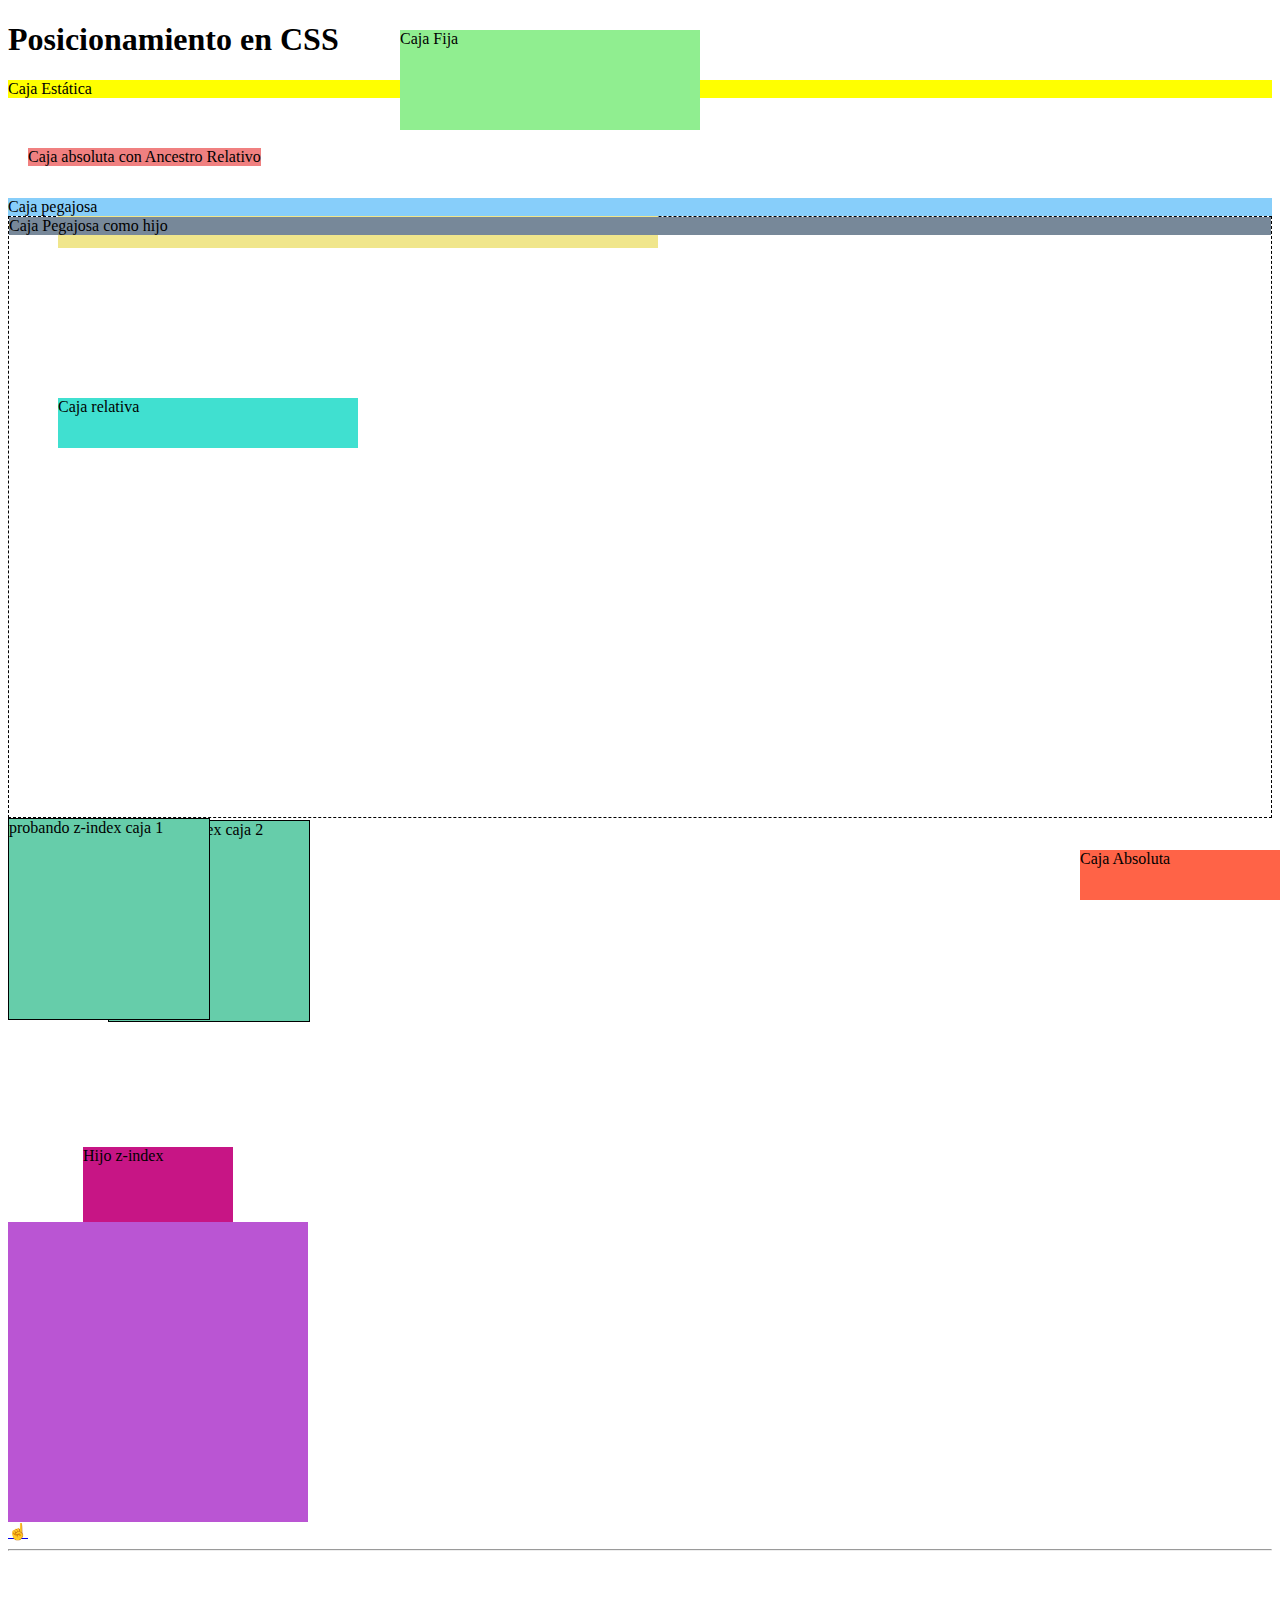
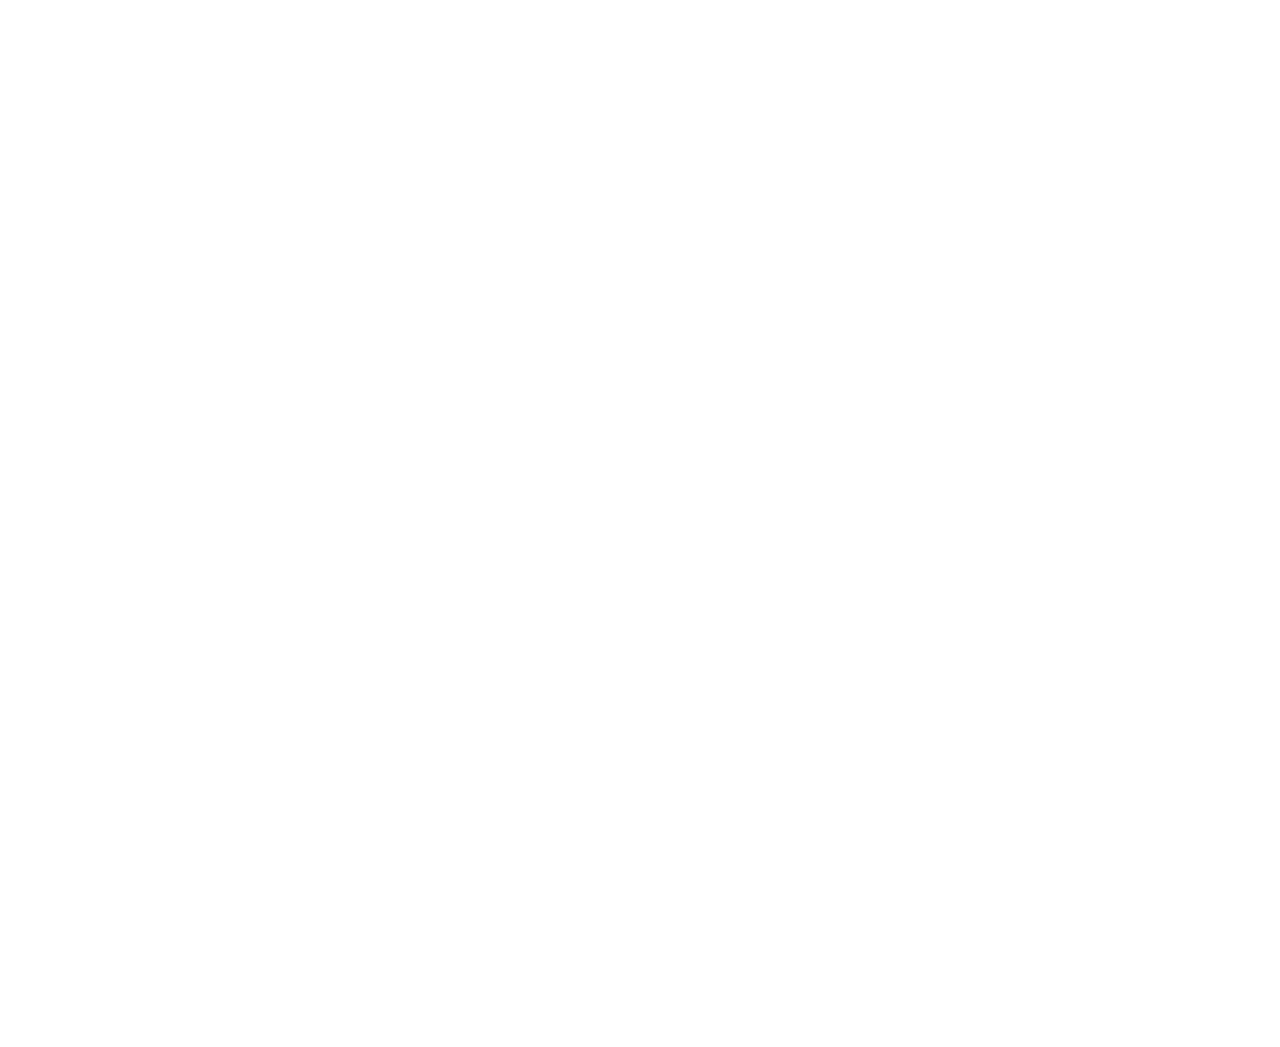
<file: positions.html>
<!DOCTYPE html>
<html lang="es">
<head>
  <meta charset="UTF-8">
  <meta http-equiv="X-UA-Compatible" content="IE=edge">
  <meta name="viewport" content="width=device-width, initial-scale=1.0">
  <title>Posicionamiento CSS</title>
  <link rel="stylesheet" href="css/positions.css">
</head>
<body>
  <h1>Posicionamiento en CSS</h1>
  <div class="static">Caja Estática</div>
  <div class="relative">Caja relativa</div>
  <div class="absolute">Caja Absoluta</div>
  <section class="relative-parent">
    <div class="absolute-child">
      Caja absoluta con Ancestro Relativo
    </div>
  </section>
  <div class="fixed">Caja Fija</div>
  <div class="sticky">Caja pegajosa</div>
  <section class="sticky-parent">
<div class="sticky-child">Caja Pegajosa como hijo</div>
  </section>
  <div class="z-index-1">probando z-index caja 1</div>
  <div class="z-index-2">probando z-index caja 2</div>
  <section class="z-index-parent">
    <div class="z-index-child">Hijo z-index</div>
  </section>
  
    <a href="index.html#temario-css">☝️</a>
    <hr>
    <br><br><br><br><br><br><br><br><br><br><br><br><br><br><br><br><br><br><br><br><br><br><br><br><br><br><br><br><br><br>
    <br><br><br><br><br><br><br><br><br><br><br><br><br><br><br><br><br><br><br><br><br><br><br><br><br><br><br><br><br><br>

</body>
</html>
</file>
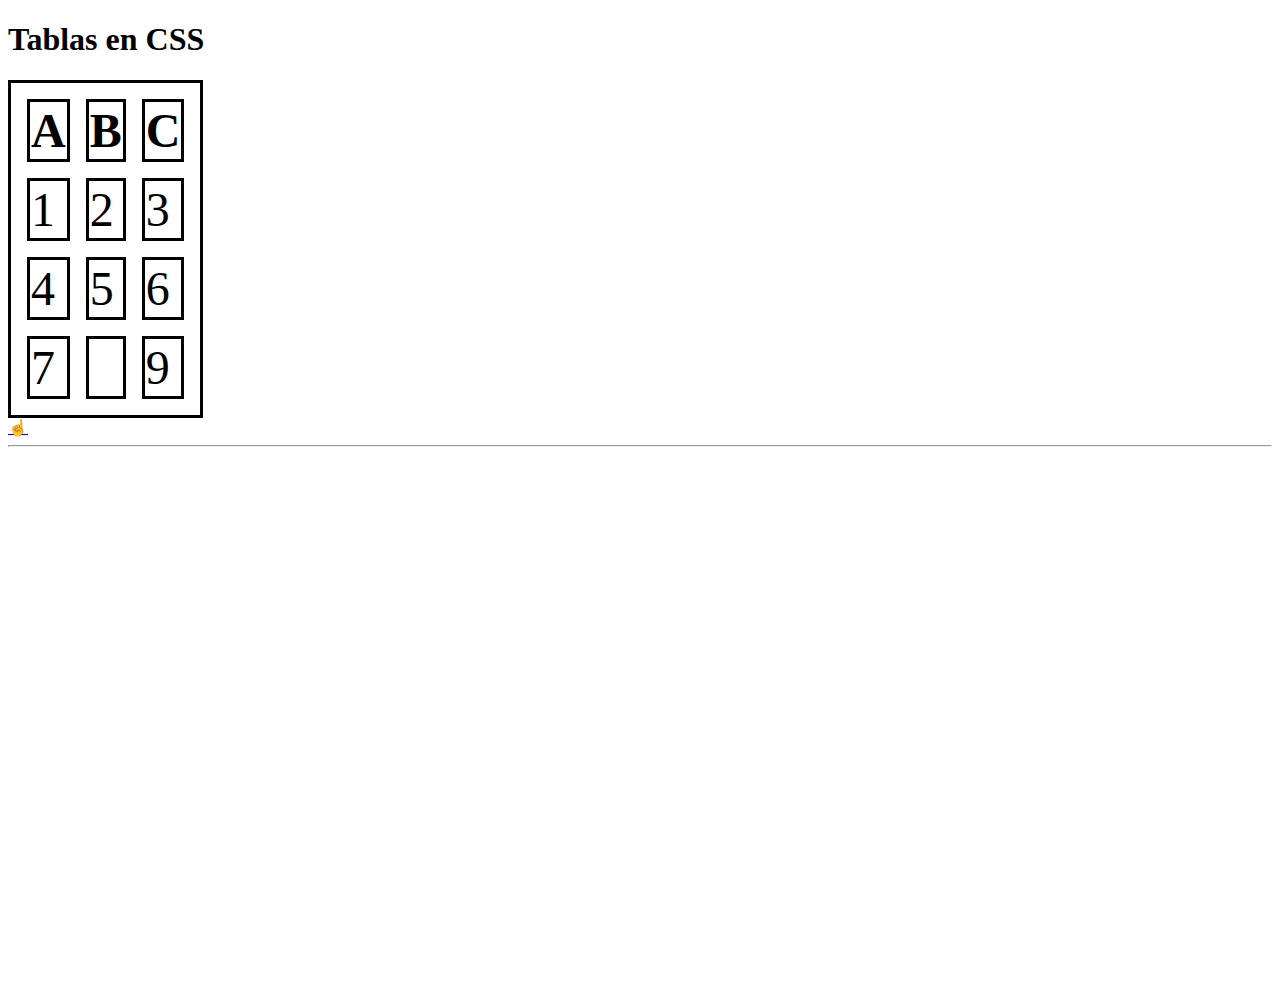
<file: tables.html>
<!DOCTYPE html>
<html lang="en">
<head>
  <meta charset="UTF-8">
  <meta http-equiv="X-UA-Compatible" content="IE=edge">
  <meta name="viewport" content="width=device-width, initial-scale=1.0">
  <title>Tablas en CSS</title>
  <link rel="stylesheet" href="css/tables.css">
</head>
<body>
  <h1>Tablas en CSS</h1>
    <table class="table" >
      <tr>
        <th>A</th>
        <th>B</th>
        <th>C</th>
      </tr>
        <td>1</td>
        <td>2</td>
        <td>3</td>
      </tr>
      <tr>
        <td>4</td>
        <td>5</td>
        <td>6</td>
      </tr>
      <tr>
        <td>7</td>
        <td></td>
        <td>9</td>
      </tr>
    </table>
    <a href="index.html#temario-css">☝️</a>
    <hr>
    <br><br><br><br><br><br><br><br><br><br><br><br><br><br><br><br><br><br><br><br><br><br><br><br><br><br><br><br><br><br>
</body>
</html>
</file>
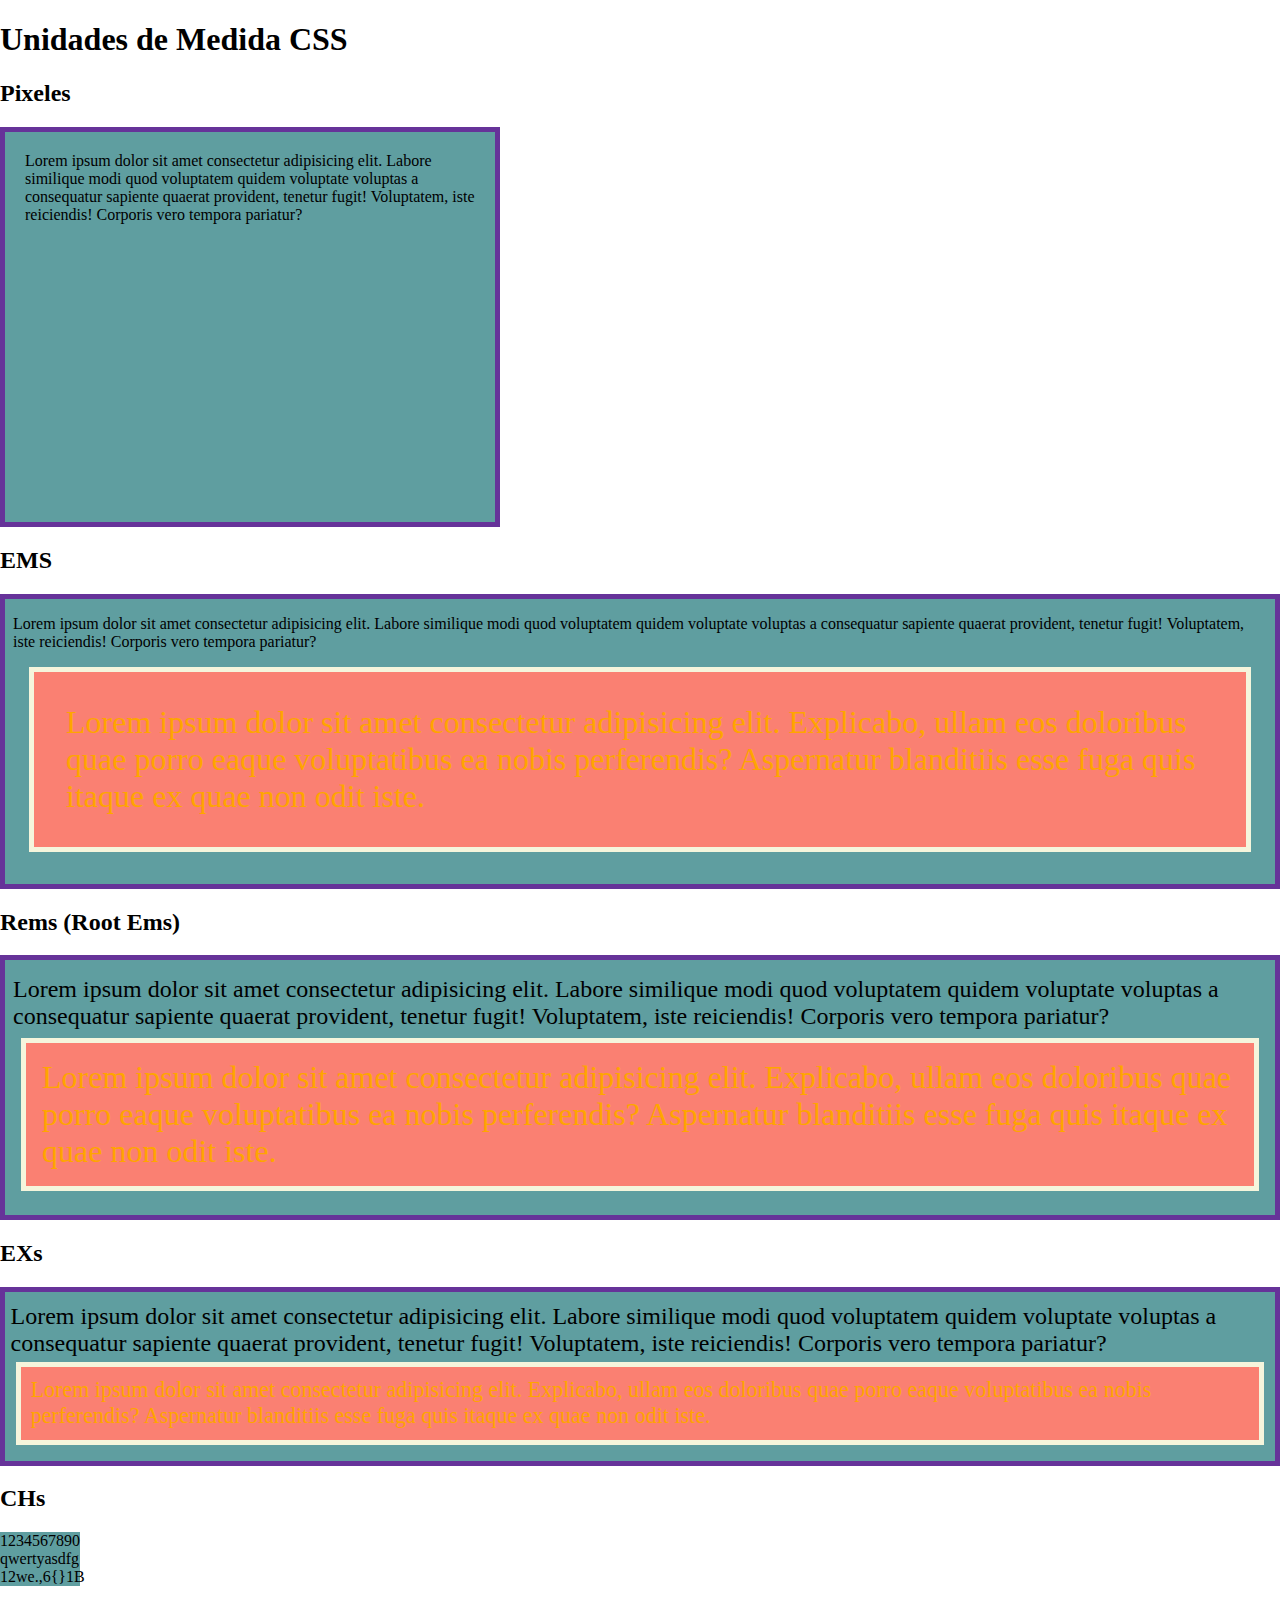
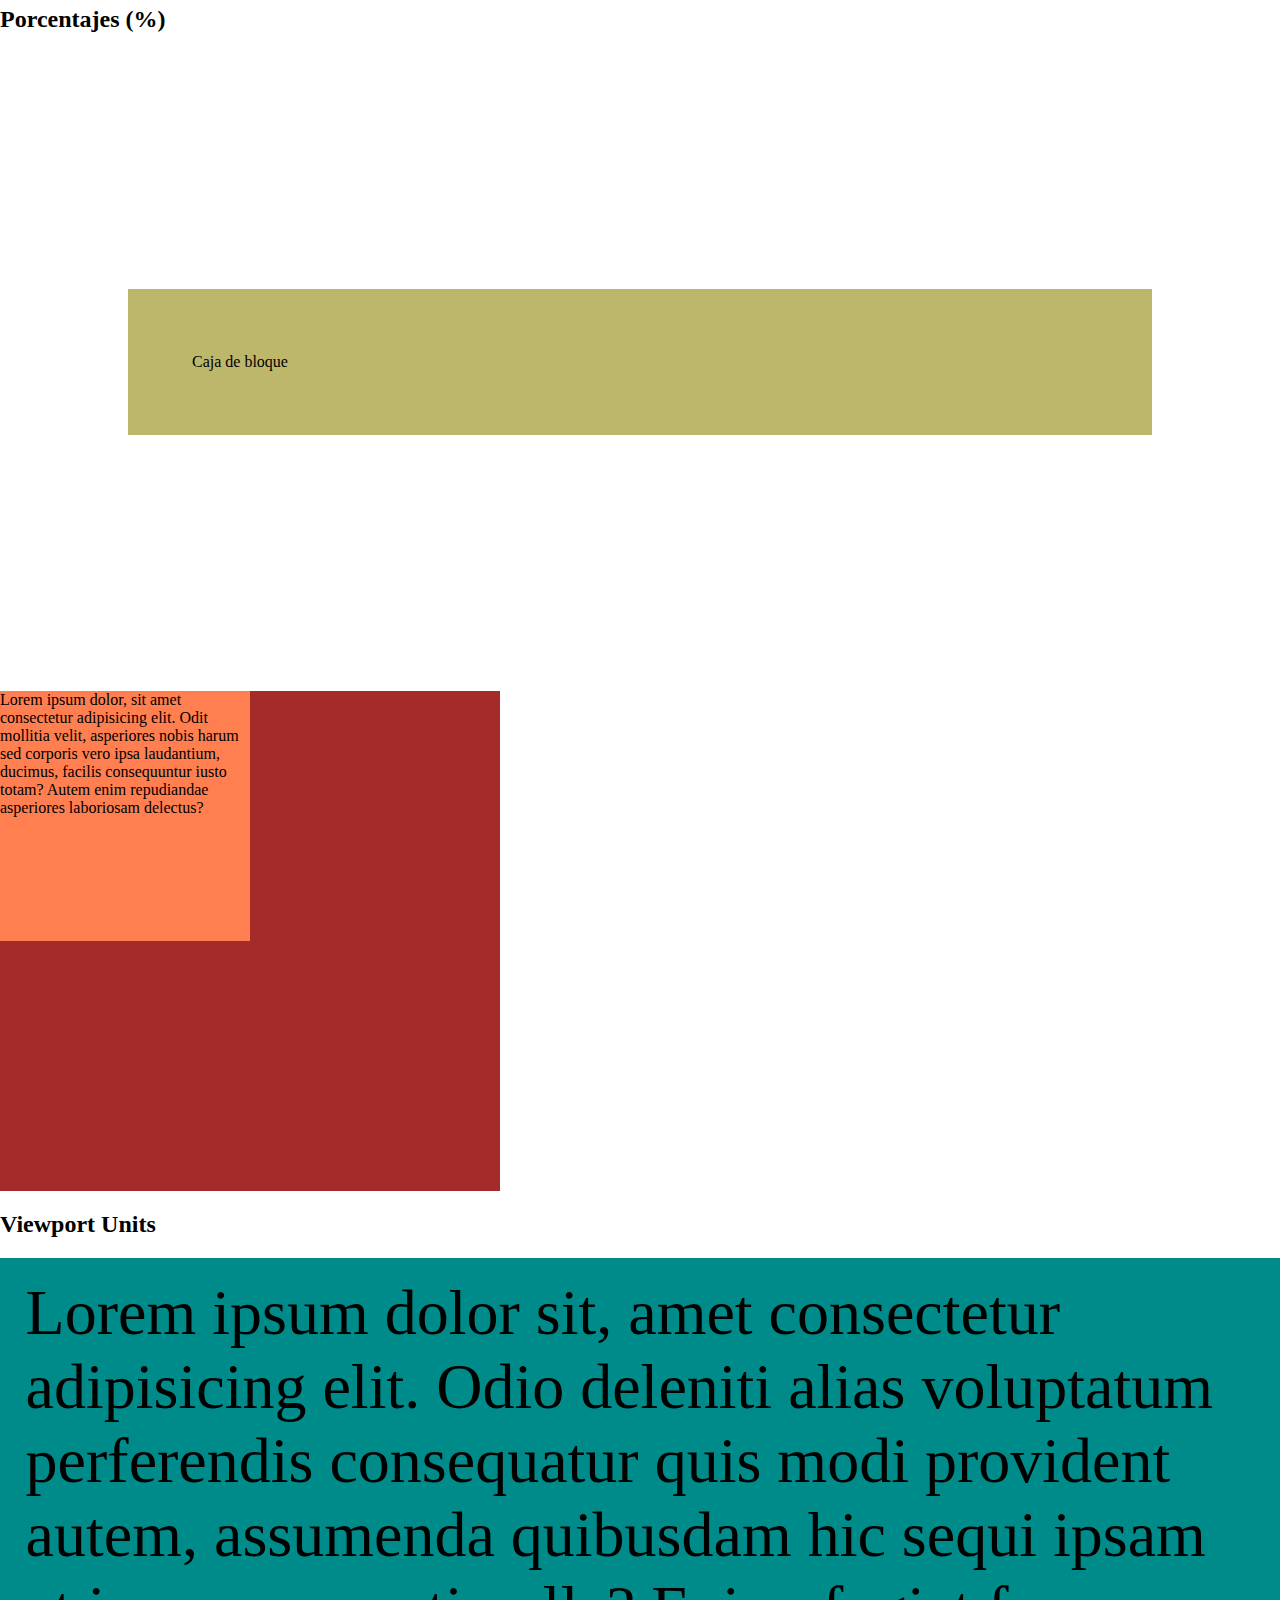
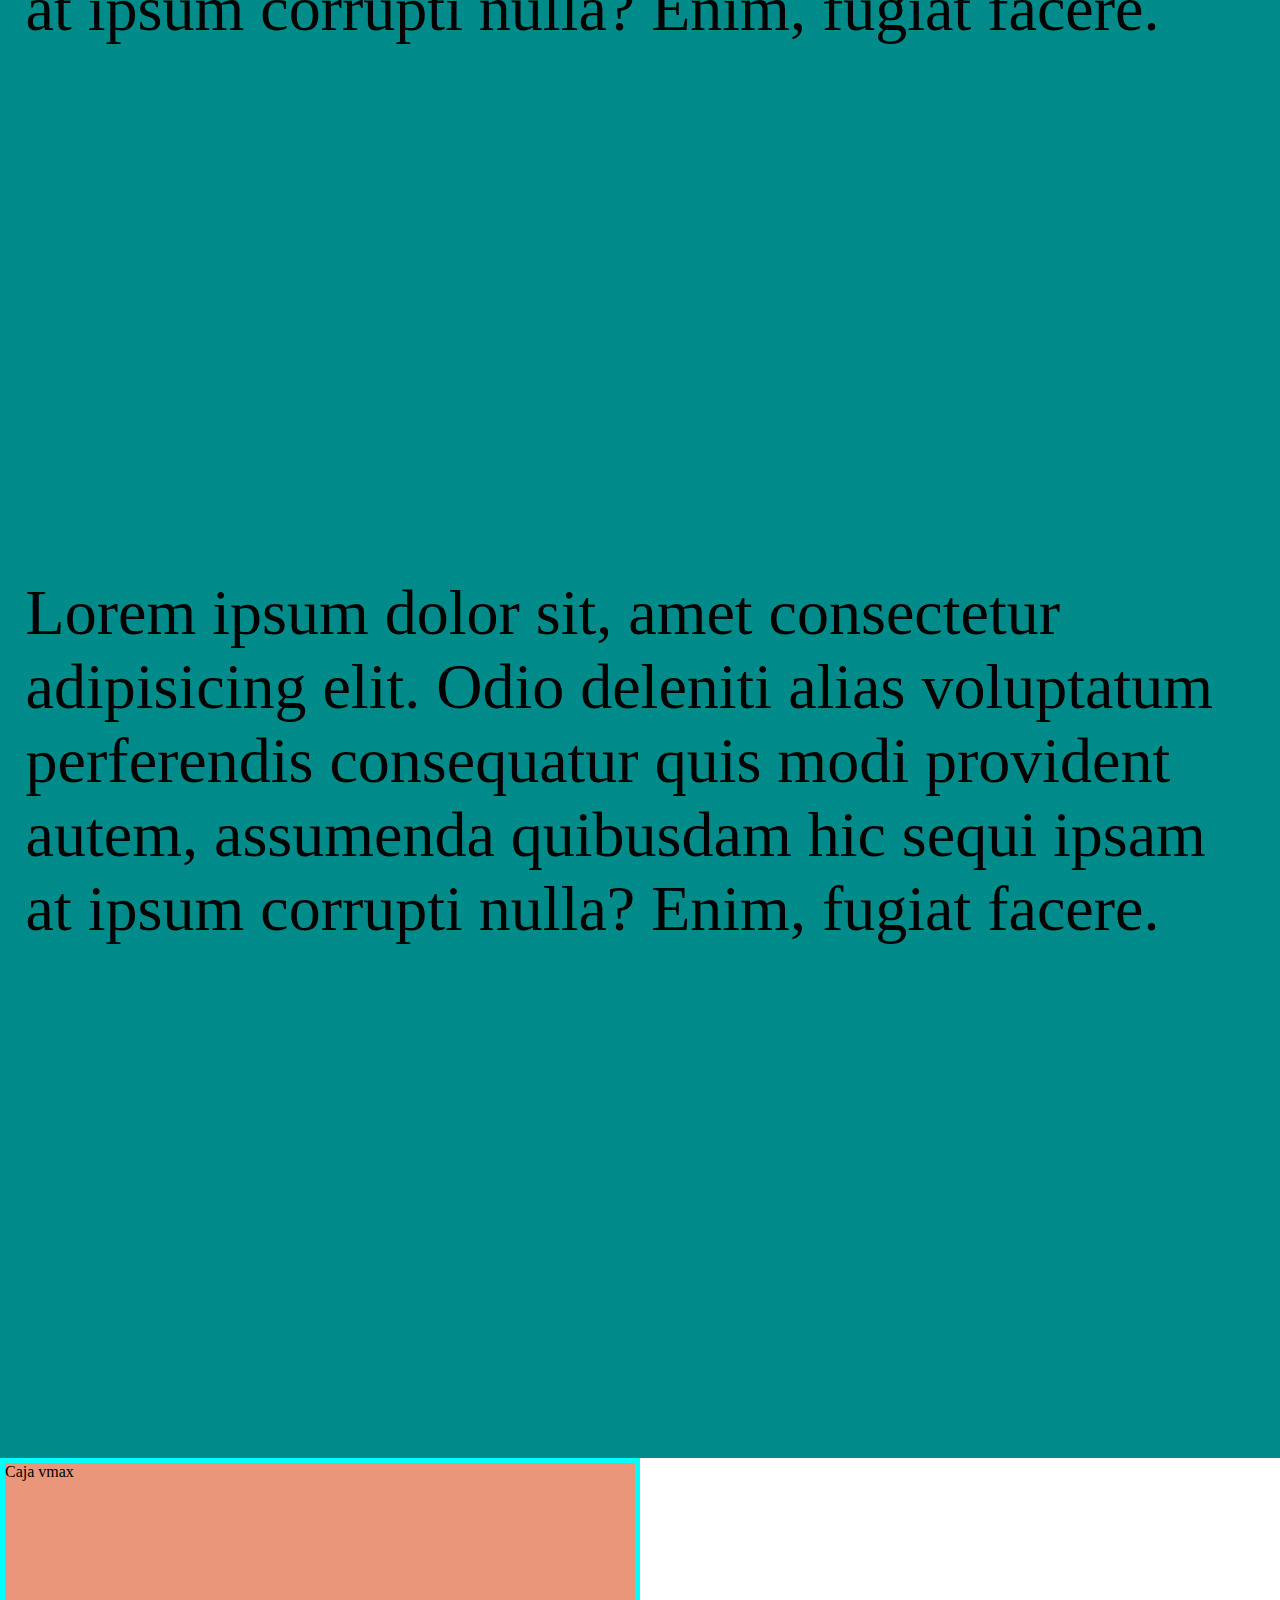
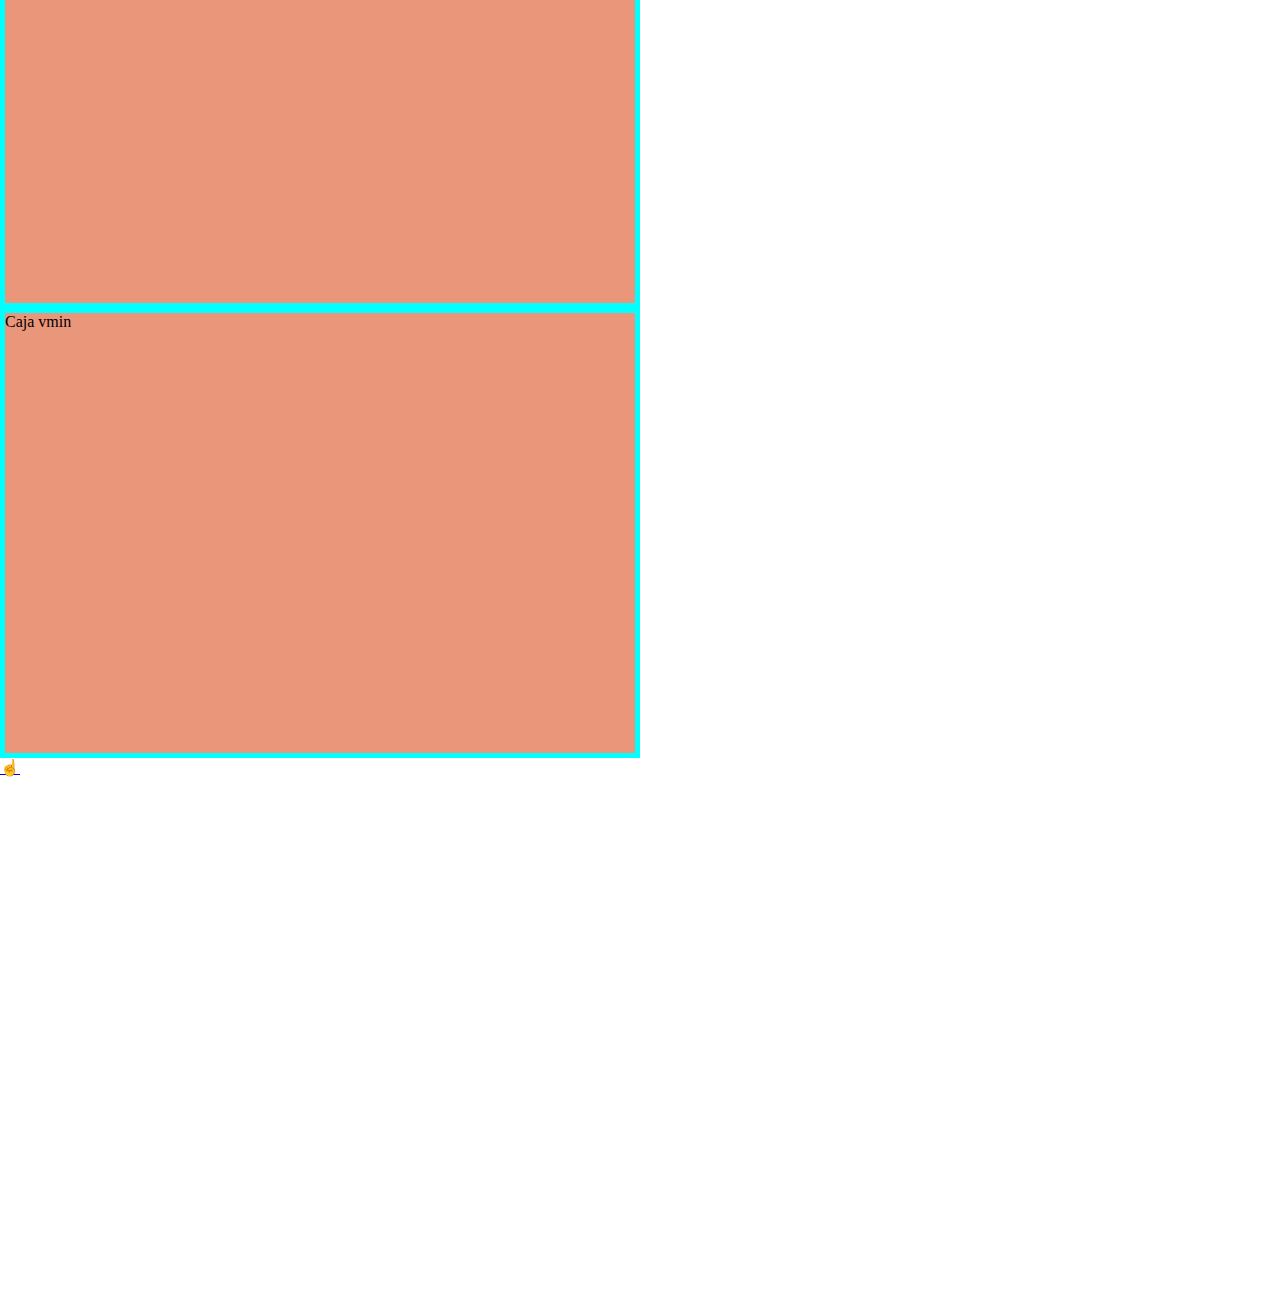
<file: units.html>
<!DOCTYPE html>
<html lang="es">
<head>
  <meta charset="UTF-8">
  <meta http-equiv="X-UA-Compatible" content="IE=edge">
  <meta name="viewport" content="width=device-width, initial-scale=1.0">
  <title>Unidades de Medida en CSS</title>
  <link rel="stylesheet" href="css/units.css">
</head>
<body>
  <h1>Unidades de Medida CSS</h1>
  <h2>Pixeles</h2>
  <div class="pixels">
    Lorem ipsum dolor sit amet consectetur adipisicing elit. Labore similique modi quod voluptatem quidem voluptate voluptas a consequatur sapiente quaerat provident, tenetur fugit! Voluptatem, iste reiciendis! Corporis vero tempora pariatur?

  </div>
  <h2>EMS</h2>
  <div class="ems">
    Lorem ipsum dolor sit amet consectetur adipisicing elit. Labore similique modi quod voluptatem quidem voluptate voluptas a consequatur sapiente quaerat provident, tenetur fugit! Voluptatem, iste reiciendis! Corporis vero tempora pariatur?
    <section class="em-child">
      Lorem ipsum dolor sit amet consectetur adipisicing elit. Explicabo, ullam eos doloribus quae porro eaque voluptatibus ea nobis perferendis? Aspernatur blanditiis esse fuga quis itaque ex quae non odit iste.
    </section>
  </div>
<h2>Rems (Root Ems)</h2>
<div class="rems">
  Lorem ipsum dolor sit amet consectetur adipisicing elit. Labore similique modi quod voluptatem quidem voluptate
  voluptas a consequatur sapiente quaerat provident, tenetur fugit! Voluptatem, iste reiciendis! Corporis vero tempora
  pariatur?
  <section class="rem-child">
    Lorem ipsum dolor sit amet consectetur adipisicing elit. Explicabo, ullam eos doloribus quae porro eaque
    voluptatibus ea nobis perferendis? Aspernatur blanditiis esse fuga quis itaque ex quae non odit iste.
  </section>
</div>
<h2>EXs</h2>
<div class="exs">
  Lorem ipsum dolor sit amet consectetur adipisicing elit. Labore similique modi quod voluptatem quidem voluptate
  voluptas a consequatur sapiente quaerat provident, tenetur fugit! Voluptatem, iste reiciendis! Corporis vero tempora
  pariatur?
  <section class="exs-child">
    Lorem ipsum dolor sit amet consectetur adipisicing elit. Explicabo, ullam eos doloribus quae porro eaque
    voluptatibus ea nobis perferendis? Aspernatur blanditiis esse fuga quis itaque ex quae non odit iste.
  </section>
</div>
<h2>CHs</h2>
<div class="chs">
  1234567890

</div>
<div class="chs">
  qwertyasdfg

</div>
<div class="chs">
  12we.,6{}1B

</div>
  <h2>Porcentajes (%)</h2>
  <div class="percentages">
    Caja de bloque
  </div>
  <!-- <span class="percentages">
    caja de linea
  </span> -->
  <div class="height-parent">
    <section class="height-child">
      Lorem ipsum dolor, sit amet consectetur adipisicing elit. Odit mollitia velit, asperiores nobis harum sed corporis vero ipsa laudantium, ducimus, facilis consequuntur iusto totam? Autem enim repudiandae asperiores laboriosam delectus?
    </section>
  </div>
  <h2>Viewport Units</h2>
  <div class="viewport">
    Lorem ipsum dolor sit, amet consectetur adipisicing elit. Odio deleniti alias voluptatum perferendis consequatur quis modi provident autem, assumenda quibusdam hic sequi ipsam at ipsum corrupti nulla? Enim, fugiat facere.
  </div>
  <section>
      <div class="viewport">
        Lorem ipsum dolor sit, amet consectetur adipisicing elit. Odio deleniti alias voluptatum perferendis consequatur quis
        modi provident autem, assumenda quibusdam hic sequi ipsam at ipsum corrupti nulla? Enim, fugiat facere.
      </div>
  </section>
  <div class="vmax">
    Caja vmax
  </div>
  <div class="vmin">
    Caja vmin
  </div>
  <a href="index.html#temario-css">☝️</a>
  <br><br><br><br><br><br><br><br><br><br><br><br><br><br><br><br><br><br><br><br><br><br><br><br><br><br><br><br><br><br>
</body>
</html>
</file>
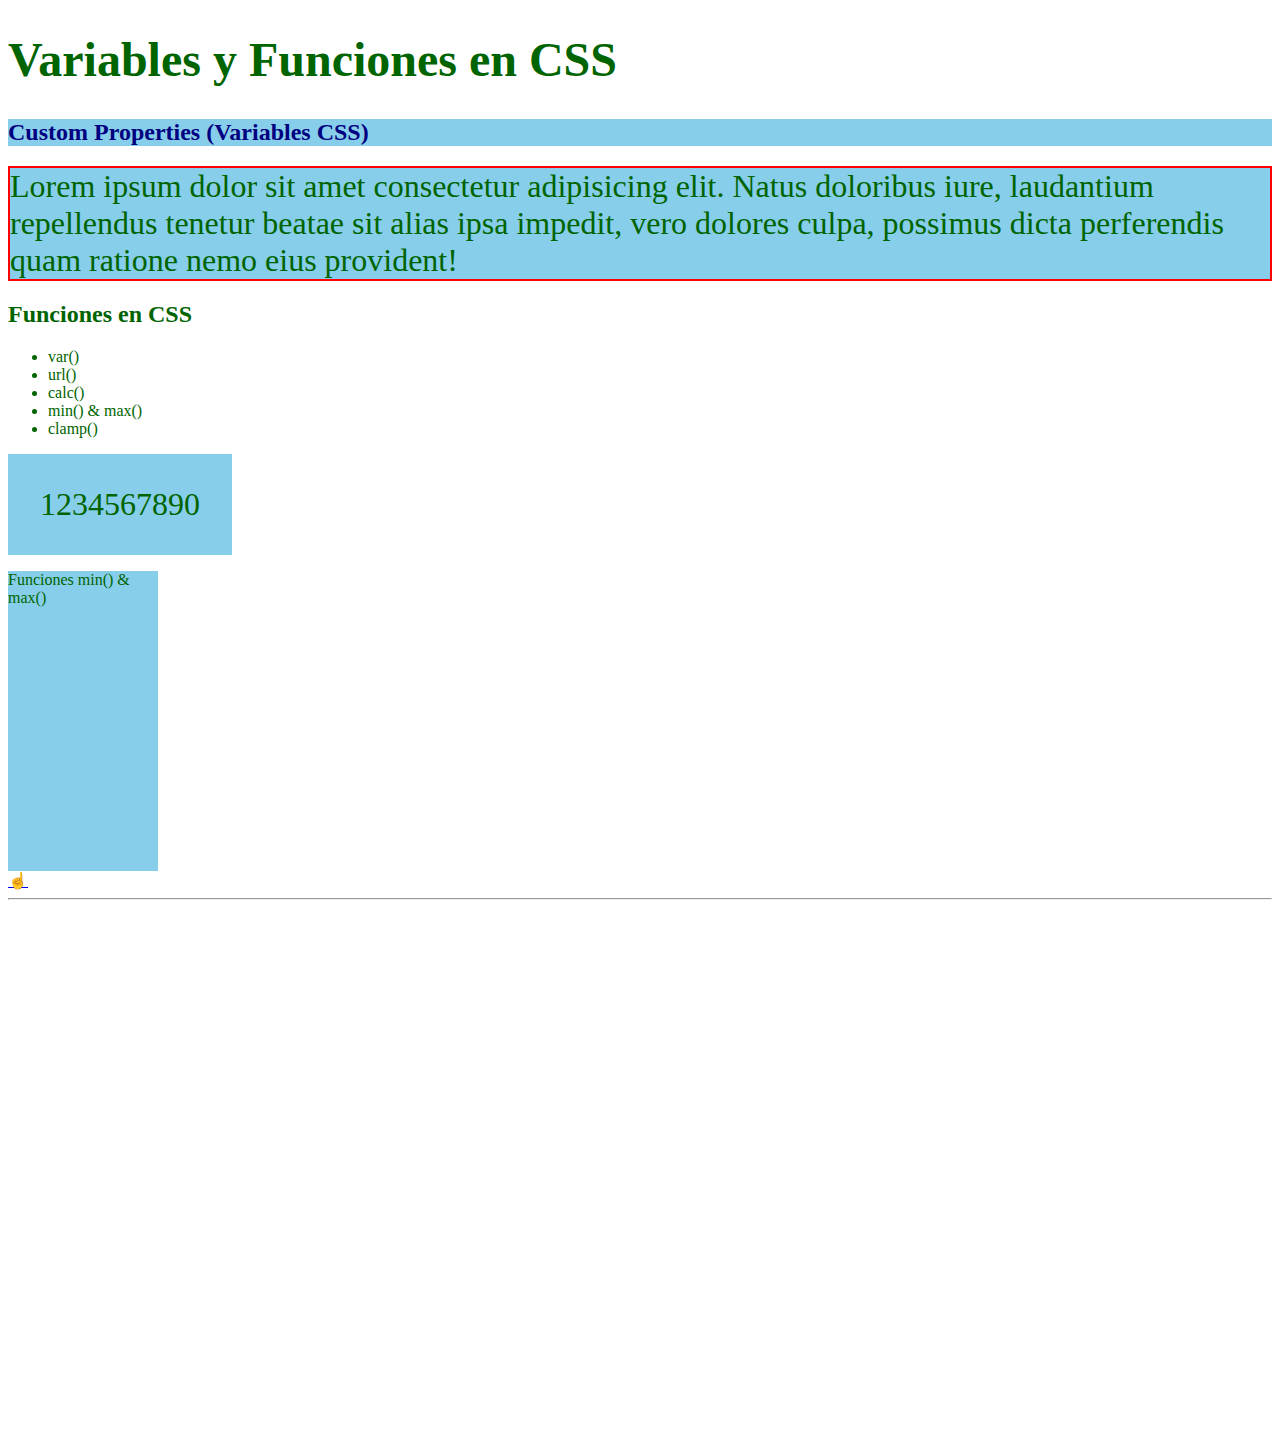
<file: variables-functions.html>
<!DOCTYPE html>
<html lang="en">
<head>
  <meta charset="UTF-8">
  <meta http-equiv="X-UA-Compatible" content="IE=edge">
  <meta name="viewport" content="width=device-width, initial-scale=1.0">
  <title>Variables y Funciones en CSS</title>
  <link rel="stylesheet" href="css/variables-functions.css">
</head>
<body>
  <h1>Variables y Funciones en CSS</h1>
  <h2 class="title-props">Custom Properties (Variables CSS)</h2>
  <article class="custom-props-1">
    <section class="custom-props-2" style="--border-color:red;">
      <div class="custom-props-3">
        Lorem ipsum dolor sit amet consectetur adipisicing elit. Natus doloribus iure, laudantium repellendus tenetur beatae sit alias ipsa impedit, vero dolores culpa, possimus dicta perferendis quam ratione nemo eius provident!
      </div>
    </section>
  </article>
  <h2>Funciones en CSS</h2>
  <ul>
    <li>var()</li>
    <li>url()</li>
    <li>calc()</li>
    <li>min() & max()</li>
    <li>clamp()</li>
  </ul>

  <div class="ch-10">
    1234567890
  </div>
  <div class="min-max">
    Funciones min() & max()
  </div>
  <div class="clamp">
    
  </div>
    <a href="index.html#temario-css">☝️</a>
    <hr>
    <br><br><br><br><br><br><br><br><br><br><br><br><br><br><br><br><br><br><br><b><br><br><br><br><br><br><br><br><br><br>
</body>
</html>
</file>
<file: css/style.css>
/* Regla CSS consta de 2 partes
1) el selector
2)bloque de declaraciones:{

  atributos:valor;
  atributo-de-mas-dos-palabras:otro-valor
} */
/* son mala pra´ctica porque son bloqueantes a la hora de que el navegador lee esta instrucción, enc ss normalito en SASS no hay manera ojo!! */
@import url("otra-hoja.css");

h1{
  color: orangered;
  background-color: black ;
}

/* 
links de referencia y documentacion::
    - https: //es.wikipedia.org/wiki/Hoja_de...
    - https: //www.w3.org/html/logo/
    - https: //www.w3.org/standards/webdesig...
    - https: //www.w3.org/TR/css-2020/
    - https: //developer.mozilla.org/es/docs...

*/


/* 
Selectores Básicos
1)Etiquetas-Elementos html
2)identificadores-atributo - id - #
3)clases - atributo class - . */
p{
  color: midnightblue;
}
/* Dar estilos con Id se considera un AntiPatron es una mala practica, porque ese id es unico ya que no puedo ponerlke ese id a otro elemento, por ejemplo las clases si que dejaria entonces no es optimo, el id es solo para lo unico mala practica en el 99%, tambien tiene un mayor peso sobre los otros selectores y puede crear conflictos */
#parrafo-dos{
  background-color: skyblue;

}
/* Dar estilos con clases nos permite reutilizar nuestro codigo CSS, el nombre de las clases para diseño css tienen que ser descriptivos para saber que hace cada uno  */

/* Si trabajas tus clases de forma alfabetica es bueno para tener un orden */

.bg-skyblue{
  background-color: skyblue;
}
.bg-steelblue{
  background-color: steelblue;
}
.text-20{
  font-size: 20px;
}
.text-32{
  font-size: 32px;
}

.text-white{
  color: white;
}
/* Para aplicar estilos a hijos directos se pone la clase luego el mayor que y el nombre de los hijos directos de referencia, solo sirve para hijo directo de primer nivel*/
.hijos-directos > li {
  background-color: thistle;

}
/* para todos los hijos es decir descendientes y directos usaremos un espacio entre la clase y el elmento hijo  */
.hijos-descendientes b {
  background-color: thistle;
  
}
/* Los selectores tanto general como adyacentes, van a aplicar a los elementos que son hermanos y!!! que esten por debajo del elemento de referencia sin incorporar a este ultimo */
.hermanos-general ~ li {
  background-color: thistle;
}
/* En adyacente va a aplicar los estilos al primer elemento que coincida  con el descrito y que tenga esa etiqueta, si el siguiente elmento hermano adyacente no tiene dicha etiqueta no funcionara aunque el 2 adyacente si la tenga*/
.hermanos-adyacentes + li{
  background-color: thistle;
}

/* Selectores def atributos(href es un atributo por ejemplo) el espacio en blanco significa que es el selector de hijos descendientes a continuacion es para decir a los enlaces que sean hijos del nav ue tiene la clase de selectores-atributos y hace referencia a los enlaces(a) que tienen el atributo href, recordar que estos enlaces son hijos del nav ya que hay un (espacio=descendietnes directos(creO))*/

.selectores-atributos a[href]{
  color: orangered;

}
/* Aqui tambien estoy poniendole el tipo de valor que tiene dicho atributo aparte de este */
.selectores-atributos a[target="_blank"]{
  font-weight: bold;
}
/* el asterisco sirve como para decirle que contenga dicho valor (solo contener,puede ser todo el valor o una parte) */
/* El comodin del * palica el estilo si contiene la palabra en cuestion */
.selectores-atributos a[href*="jonmircha"]{
  font-size: 24px;
}
/* el cricunflejo(^) antes del igual al referirse a un atributo nos indica que el estilo se va a aplicar siempre y cuando el atributo empiece con ese valor o caracteristicas  */
.selectores-atributos a[href^="http:"]{
  text-decoration: none;
}

/* El comodin del $ aplica el estilo si contiene el texto en cuestion al final */
.selectores-atributos a[href$=".com"]{
  background-color: black;
}
/* El comodin del ~ aplica el estilo si contiene el texto en cuestion en una lista separada por espacios dentro de las clases es decir si dicho texto es una de sus clases independientemente, me refiero que si pone cursos-casa no funcionara solo si esta cursos y espacio o final*/
.selectores-atributos a[class~="cursos"]{
  background-color: midnightblue;
}
/* El comodin del | aplica el estilo si contiene el texto en cuestion en una lista separada por espacios y que despues del texto en cuestion viene un guion medio - puede haber un guien dentro es decir menu-item y luego del item en el html seria menu-item-casa por ejemplo si funcionaria*/
.selectores-atributos a[class|="menu"]{
  font-style: italic;
}

/* Selector Universal */
/* -Si pongo el * y llaves dichos estilos va  a aplicar a todos lo s elemntos que tenga dentro de mi documento o que se ecnuentren dentor del elemento mencionado */
*{
  font-family: sans-serif;
}

.selector-universal *{
  font-size: 24px;
}

/* Pseudoclases - Dan estilos dependiendo del contexto,posicion o estado del elmento
-https://developer.mozilla.org/es/docs/Web/CSS/pseudo-classes
 */
/* Las pseudoclases se van a distinguir porque llevan : antes de esta */
 .form-pseudoclases *:required{
  border-color: yellow;
 }

 .form-pseudoclases *:valid{
  border-color: green;
 }
 .form-pseudoclases *:invalid{
  border-color: red;
 }
 
 .form-pseudoclases *:focus{
  background-color: skyblue;
 }
 .form-pseudoclases *:disabled{
  background-color: pink;
 }
 .menu-pseudoclases a:visited{
    color: olive;
 }
 /* El estado hover al ser un estado reactivo deberia ir al final ya que sino podria ser machacado por jerarquia
 :link
 :active
 :hover */
 .menu-pseudoclases a:hover{
    color: orange;
 }

 .p-pseudoclases:hover{

  font-size: 20px;

 }
/* Esto es cuando el link sea el del article esta activo se pone el background si cambio la url por ejemplo a otro tema pues se lo quita  */
 #temario-css:target{
  background-color: lightgreen;
 }
/* esto aplica al primer elemento hijo de ese tipo respecto al padre que tiene la clase es decir el elemento li y el primero */
 .lista-pseudoclases li:first-child{
  color:green;
 }
 .lista-pseudoclases li:last-child{
  color:violet;
 }
 /* en este caso no hace falta poner el li porque aveces!!! no lo respeta es decir yo he puesto un parrafo y haciendo li:nth-child(3) me lo aplica por eso lo dejo solo sin el li en el first y el las si que me los respeta haciendo la necesidad de que sea necesario que sea ese tipo de elemento tambien es necesario para hacere de 4en 4 con el 4n por eso lo de a veces... con el color si que no pasa nada pero con el tamaño si es necesario el li  */
 .lista-pseudoclases li:nth-child(3){
  color:rgb(66, 45, 100)
 }

 .lista-pseudoclases li:nth-child(4n){
  font-size: 20px;
 }

 .lista-pseudoclases li:nth-child(3n+1){
  font-weight: bold;
 }

 /* para elmentos pares  con el comando even que es par*/
    .lista-pseudoclases li:nth-child(even) {
      background-color: yellow;
    }
/* para elmentos pares  con el comando odd que es impar*/

.lista-pseudoclases li:nth-child(odd){
  background-color: orange;
}
/* Para decir el primer hijo de una elemento especifico usar esto : first-of-type */
.articulo-pseudoclases P:first-of-type{
  background-color: pink;
}
/* Para decir el ultimo hijo de un elemento especifica usar esto : last-of-type */
.articulo-pseudoclases P:last-of-type {
  background-color: violet;

}
/* Tambien tenemos para nth-of-type */

.articulo-pseudoclases P:nth-of-type(3) {
  background-color: fuchsia;
}

/* para decir todos los hijos pero quitandole un tipo de elemento, aplica los estilos a todos los hijos excepto los que estan en parentesis se pueden poner varios, se pueden poner clases como por ejemplo seria not(p, .lista, .buton) */
.articulo-pseudoclases *:not(p){
  background-color: beige;
}

/* 
Pseudoelementos-Dan estilos a partes especificas de un elemento, se usa el :: para diferenciarlos de las pseudoclases 
https: //developer.mozilla.org/es/docs/Web/CSS/Pseudo-elements*/

/* ::after
::before
::first-letter
::first-line
::selection
::backdrop
::placeholder Experimental
::marker Experimental
::spelling-error Experimental
::grammar-error (en-US)  */

.saga-geminis::before{
  content:"🤼‍♂️"
}

.saga-geminis::after{
  content:"👾 "
}
.saga-precio::before{
  content: "$";
  font-weight: bold;
}
.saga-precio::after{
  content: "USD";
  font-weight: bold;
}
/* first letter primera letra */
.p-pseudoelementos::first-letter{
  font-weight: bold;
  font-size: 32px;
}
/* first-line primera linea */
.p-pseudoelementos::first-line{
  font-weight: bold;

}
/* cuado seleccionamos le cambiamos el color es en eltras como al cpoiar */
.p-pseudoelementos::selection{
  color: green;
  background-color: black;
}
.input-pseudoelementos::placeholder{
  color: green;
}

/* Agrupar Selectores */
.form-agrupar-selectores input[type=text],
.form-agrupar-selectores input[type=email],
.form-agrupar-selectores textarea{
  border-color: yellow;
  border-width: 2px;
  border-style: dashed;
  background-color: black;
  font-size: 20px;
  display: block;
  width: 300px;
}
/* 
El Algoritmo de CSS: Es la forma en que el navegador aplica los estilos al documento HTML. Es vital entender eeste concepto para que enteidnas como se aplcian y en algunas ocasiones se obreescribern la reglas CSS.
1) La Cáscada.
2) La Especificidad
3) La Herencia

La Cascada es el mecanismo en que el navegador aplica los estilos . Y toma en cuenta lo siguiente en este orden:
  1) El Origen del Código:
  -El User Agent(Los estilos por defecto del navegador)
  -Personalizaciones del usuario
  -Los estilos del autor

2) La especificidad del Selector
3) Orden de Aparición
  

La Especificidad es el peso que tiene un selector cuando hay conflicto de estilos. Se calcula de la siguiente forma(sumara 1 por cada uno que tenga:

  Etiquetas y pseudoelementos -------------- 0,0,0,1 (pseudolementos:after::,placeholder,first lane,selection:: etiquetas HTML:input,a,p etc)
  Clases,atributos y pseudoclases ---------- 0,0,1,0 
  Identificadores -------------------------- 0,1,0,0(id)
  Estilos en línea-------------------------- 1,0,0,0(style dentro del html por ejemlo)
  !imporante ---------------- Rompe la especificidad(etc)


  La herencia, es la capacidad de un selectot de obtener(heredar)los valores de sus ancestros mas cercanos, para aplcarla se usa el valor inherit, si queremos evitarla odemos asignar otro valor o inicializar la propiedad en cuestión con el valor initial


  https: //web.dev/learn/css/inheritance/#which-properties-are-inheritable
*/

blockquote#cita-marco.cita-marco{
  /* (Etiqueta-id-clase-selector de atributo) */
  background-color: lightsteelblue;
}
blockquote{
  background-color: burlywood;
}

#cita-marco{
  background-color: lightgreen;
}
blockquote.cita-marco{
  background-color: tomato;
}

.cita-marco{
  background-color: cornflowerblue;
}
.cita-marco{
  background-color: mediumaquamarine !important;
}
blockquote#cita-marco{
  background-color: lightsalmon;
}
.cita-marco {
  background-color: moccasin !important;
  background-color: darkorange !important;
  font-size: 32px;
  border-style: dotted;
  border-color: red;
}
.cita-marco cite{
  background-color: pink;
  background-color: inherit;
  font-size: 24px;
  font-size: initial;
  border-style: inherit;
  border-color: inherit;
}

/* 
https://autoprefixer.github.io/
https://caniuse.com/
Prefijos de los navegadores
-webkit-user-select: none;
-moz-user-select: none;
-ms-user-select: none;
user-sekect: none;
*/
</file>
<file: css/backgrounds.css>
/* background-color: define el color de fondo del elemento
background-image : define la imagen de gondo del elemento
background-repeat: define como se repite la imagen de fondo en el elemento
background-size: define el tamaño de la imagen de fondo,primer valor x, segundo y
  cover cambia el tamaño de la imagen de fondo para asegurarse de que permanezca completamente visible
  contain cambia el tamaño de la imagen de fondo para segurarse de que el elemento este completamente cubierto

background-position:
  define ña posicion de la imagen de fondo, primer valor x, segundo y, si no se especiica un segundo valor éste será center
  aparte de valores numéricos podemos indicar el posicionamiento con las palabras: center, top, bottom, left and right
background-clip: define vuando debe extenderse el fondod entro del elmento.
background-origin: define el origen de la imagen de fondo.
background-attachment: define cómo se comportará la imagen de fondo al desplazarse por la página  */



.box {
  
  margin: 2rem auto;
  width: 300px;
  height: 300px;
  border: thick dashed red;

}

.bg-color{
  background-color: cyan;
}

.bg-image{
  /* Posteriormrente sabremos como configurar la imagen para colocar sus medidas respecto a la box */
  background-image: url(../assets/puesta.jpg);
}
.bg-size{

  background-image: url(../assets/puesta.jpg);
  /* con el background sieze es para modificar el tamaño de lla umagen y dejarlo acorde a la box, el primer valor es el eje x y el segundo valor es el eje y y si solo pones 1 calcula automaticamente la altura, se puede llegar a multiplicarse */
  /* background-size: 300px; */
  /* cover rellena la box pero puede cortar la imagen */
  background-size: contain;
  /* Este contain  crea una repeticion en ealgunos casos */
}
.bg-repeat {
  background-image: url(../assets/puesta.jpg);
  background-size: 100px;
  /* el background-repeat se multiplica en mosaico cuando detecta que puede y no esta en modo cover sino en modo contain el no-repeat es para el hero image */

  background-repeat: repeat-x;
  background-repeat: repeat-y;
  background-repeat: no-repeat;
}
.bg-position {
  /* si la imagen no alcanza a ocupar toda la caja la imagen y el el color de fondo pueden coexistir */
  background-color: skyblue;
  background-image: url(../assets/puesta.jpg);
  background-size: 100px;
  background-repeat: repeat-x;
    background-repeat: repeat-y;
  background-repeat: no-repeat;
  background-position: 10px 20px;
  background-position: 1rem 2rem;
  background-position: 10% 20%;
  background-position: 10% ;
  background-position: 10% center;
  background-position: top center;
  background-position: top right;
  background-position: top left;
  background-position: bottom center;
  background-position: bottom right;
  background-position: bottom left;
  background-position: bottom;
  /* si usas palabras reservadas evita usar unidades de medida porque no se reconoce */


}

.bg-clip{
  background-color: skyblue;
  background-image: url(../assets/puesta.jpg);
  background-repeat: no-repeat;
  background-size: 200px;
  background-size: cover;
  background-clip: border-box; 
  /* border-box valor por defecto */
  /* con el paddingbox el color de fondo no esta en el borde dash entre las lineas discontinuas si con padding box le damos padding no pasaria nada  pero si le ponemos content-box el padding empuja hacia dentro tanto el background color como la imagen parecido al  box model en eso */
  background-clip: padding-box;
  background-clip: content-box;
  background-clip: content-box;
  padding: 1rem;
}
/* origin  tiene como principal elmento la imagen y no el background color o fondo como seria el caso anterior de clip, es decir la posicion desde donde debe empezar la imagen como protagonista principal */
.bg-origin{
  background-color: skyblue;
  background-image: url(../assets/puesta.jpg);
  background-repeat: no-repeat;
  background-size: 200px;
  background-size: cover;
  /* valor de background-origin: padding-box empieza desde el padding dado */
  background-origin: padding-box;
  /* border-box empieza desde el bode de la caja lo mas exterior sin contar el padding */
  background-origin: border-box;
  /* Content-box empieza desde el conteido de la caja */
  background-origin: content-box;

  padding: 1rem;
}

.bg-attachment{
    background-color: skyblue;
    background-image: url(../assets/puesta.jpg);
    background-repeat: no-repeat;
    background-size: cover;
    width: 100%;
    height: 50vh;
    background-attachment: scroll;
/* fixed efecto guapo de movimiento dela imagen */
    background-attachment: fixed;
    /* si pones background para cambiar el color de fondo o alguna propeiudad en especifico es mala practica porue te resetea las demas propiedades individuales evitar este shorthand */
    /* background: red; */
}

.bg-multiple{
  width: 50%;
  height: 30vh;
  background-image: 
    url("../assets/HSL.png"), 
    url("../assets/puesta.jpg");
    background-repeat: repeat-x,repeat;
    background-size: 10%,cover;
  
}
/* Para hacer efectos de trasparencias y chulos intenta usar imagenes con transparencia para superponerlas y que queden bien */
</file>
<file: css/boder-outline.css>
.box{
  background-color: black;
    margin: 2rem auto;
    width: 400px;
    height: 400px;
    border: thick solid red;

}


.border-radius{
  /* Para centrar caja podemos poner margin-left y margin-right en auto o poner margin-auto aunque esta ultima tambien tiene encuenta el matgin top y bot a la larga */
  margin-left: auto;
  margin-right: auto;
  border-radius: 2rem;
  border-top-left-radius: 4rem;
  border-top-right-radius: 4rem;
  border-bottom-right-radius: 4rem;
  border-bottom-left-radius: 4rem;
  /* si pongo border-radius con 2 valores  el primer valor es para ezuina arriba izquierda y bajo derecha y el segundo valor es para la esquina superior derecha e inferior izquierda */
  border-radius: 2rem 4rem;
  /* con 3 valores el primer valor arriba a la izquierda el segundo valor  arriba a la derecha y abajo a la izqierda y el tercer valor abajo a la derecha */
  border-radius: 2rem 4rem 0;
  /* Con 4 valores como manejillas del reloj desde arriba a la izqueirda
   */
  border-radius: 3rem 3rem 3rem 3rem;
  /* El border radius estan basados en una circunferencia pero tambien podemos hacer que sean elípticos */
  border-radius: 2rem;
}

.border-radius-2{
  /* con el divisor podemos hacerlo de forma eliptica  el primer valor es el radio x y el segundo valor la distancia del radio y*/
  border-radius: 2rem / 2rem;
  border-radius: 2rem 4rem /4rem 8rem;
    border-radius: 2rem 4rem 2rem /4rem 8rem 4rem;

}

.border-radius-3{
  /* para hacer un circulo perfecto hay que hacer una caja cuadrada en mismas dimensiones de alto y ancho y aplciarle un border-radius de al menos 50% */
  border-radius: 50%;

}
/* sino)por lo del cuadrado) harias una elipse hachatada o hauevada */

.border-radius-4{
  width: 400px;
  height: 200px;
  border-radius: 100%;
}


.outline{
  color: white;
  text-align: center;
  outline-width: 5px;
  outline-style: dashed;
  outline-color: chartreuse;
  outline: thick solid blue;
  border-width: 20px;
  /*  El outline  no forma cmo parte del modelo de caja */
  /* outline-width: 100px; */
  /* La distancia del outline puede er negativos y quedar por dentro */
  outline-offset: -3rem;
}
</file>
<file: css/box-model.css>
/* 
https://developer.mozilla.org/es/docs/Leran/CSS/Building_blocks/El_modelo_de_caja

Modelo de Caja: Es la forma en que CSS ve a los elementos HTML y ¿como los ve? como si fueran cajas con las siguientes propiedades:

1) El contenido(content): El contenido(texto del elemento HTML tomando en cuenta sus dimensiones(width & height)
2) El borde(border: Lo que delimita cada uno de los elementos HTML
3) El relleno(padding): Son las distancias internas(La distancia dle borde al contenido)
4) El márgen(margin) Son las distancias externas (La distancia entre el elemento html y sus elementos hermanos o padres)

Dentro del modela de caja hay que considerar que una caja tendrá 4 lados: 
  1. Arriba (top)
  2. Derecha (right)
  3. Abajo (bottom)
  4. Izquierda (left)
*/
/* 
body{
  margin: 0;
} */

h1{
  width: 400px;
  height: 200px;
  /* Propiedades de tipo shorthand */
  border-color: green;
  border-top-color: red;
  /* thin = 1px,medium = 3px,thick= 5px */
  border-width: thick;
  border-style:solid;
  /* Las 3 propeidades en una sola si generalizamos y no especificamos las partes */
  border: 2px dashed blue;
}



.caja-uno,
.caja-dos{
  background-color: chocolate;
  border: medium solid orange;
  /* Esto aplica para margin y padding
  1 valor = aplicar a los 4 lados
  2 valores = 
  primer valor es para lados vertivales top y bottom
  segundo valor espara los lados horizontales left y right
  3 valores=
  primer valor es para top 
  segundo valor seria para los lados horizontales es decir left y right
  tercer valor es para bottom
  4 valores= Piensa en las amnecillas del reloj
  primer valor es para top(12)
  segundo valor es para right (3)
  tercer valor es para bottom(6)
  cuarto valor es para left(9)*/
  
  
  
  padding: 20px;
  margin: 20px;
  padding: 20px 40px;
  margin: 40px 20px;
  padding: 0 40px 20px;
  margin: 50px 30px 0;
  padding: 0 40px 20px 50px;
  margin: 100px 50px 30px 0;
}

/* 
Caja de Línea
  -Ocupan el espacio necesario para mostrar su contenido.
  -No tienen dimensiones modificables(alto, ancho).
  -Permiten otros elementos a su lado.
  -Padding y margin solo empujan a elementos adyacentes en horizontal, NUNCA EN VERTICAL.

Caja de Bloque
  -Ocupan todo el ancho disponible, lo que genera saltos de línea
  -Tienen dimensiones modificables (alto,ancho).
  -No permiten otros elementos a su lado (aunque especifique un ancho, siguen ocupando todo el espacio disponible a lo ancho, generando saltos de lina)

*/

.caja-linea,
.caja-bloque{
  background-color: darkcyan;
  color: white;
  width: 500px;
  height: 200px;
  border: medium solid black;
  padding: 16px;

}

.caja-bloque{
  margin: 32px;
  display: block;
}
.caja-linea{
  margin: 48px;
  display: inline;
}

/* 
Propiedad Display

  inline
  block
  inline-block- Se comporta como un elemento def linea pero acepta modificar sus dimensiones(alto y ancho)
  none
  table
  list-item
  flex - ve mi curso de Flexbox
  grid - ve mi curso de Grid CSS
*/

.caja-none,
.caja-linea-bloque,
.caja-hidden{
  background-color: darkolivegreen;
  color: white;
  width: 600px;
  height: 300px;
  border: medium solid black;
}

.caja-linea-bloque{
  display: inline-block;
}

.caja-none{
  display: none;
}

/* PAra conservar el espacio aunque se oculta, es decir con visibility es qutiarle la visibilidad siempre que quieras conservar el espacio en blanco usar isibility con hidden y sino display:none */

.caja-hidden {
  visibility: hidden;
}

.overflow{
  background-color: darkturquoise;
  width: 200px;
  height: 100px;
  /* overflow: visible;
  overflow: scroll;
  overflow: auto; */
  overflow-y: scroll; 
  overflow-x: scroll;
}

/*
 Tamaño de Caja
 */

 .box-sizing-content,
 .box-sizing-border{
  background-color: deepskyblue;
  /* el box sizing: content-box significa que va a calcular las medidas desde el contenido */
  box-sizing: content-box;
  width: 500px;
  height: 250px;
  padding: 10px;
  border: thick solid black;
  /* w 500 +10+10+5+5=530
     h 250+10+10+5+5=280 */

 }
/* considera el tamaño de la caja desde el borde osea este va a ser el maximo  que puede tener e ira hacia dentro el contenido envede hacia fuera en contraposiciondel content-box que ira hacia afuera, hoy en dia si hace un reseteo para que todas las box tengan por defecto border-box  */
.box-sizing-border{
  box-sizing: border-box;
}

.container-col-3{
  background-color: burlywood;
  width: 606px;
  height: 300px;
  margin-top: 20px;
}

.container-col-3 > * {
  box-sizing: border-box;
  width: 200px;
  border: thin solid red;
  padding: 10px;
  float: left;
}

/* Noramlamente esto va al pinricipio de estilos paero por orden de aprendizaje lo ponemos aqui:
apply a natural box layout to all elements, but allowing components to change */

html{
  box-sizing:border-box;
}
*,
*:before, 
*:after {
  box-sizing: inherit;
}

/* Floats */

.container-floats{
  background-color: cornflowerblue;
  /* height: 200px; */
}

.float-left{
  float: left;
}
.float-right{
  float: right;
}

.clear-fix{
  clear:both
}

/* Colapso de margenes Verticales */

.margin-collapse{
  
  background-color: skyblue;
}
.margin-collapse section{
  border: thin solid black;
  margin-top:  16px;
  margin-bottom: 16px;
  
}
/* Los margenes horizontales no se colapsan los verticales si se colapsan !! */
.margin-collapse span{
  display: inline-block;
  margin-right: 16px;
  border: thin solid black;
  margin-left: 16px;
}

/* Centrado de cajas */

.sitio-web{
  border: thin solid black;
  background-color: thistle;
  width: 800px;
  height: 1000px;
  padding: 16px;
  /* text-align center centra ojo centra el contenido que tiene la caja dentro de la misma!! */
  text-align: center;
  /* PAra centrar la caja respecto a la ventana delnavegador */
  margin-top:200px;
  margin-left: auto;
  margin-right: auto;
  /* 1 valor para top y bottom y el segundo hacia la izquierda y derecha */
  /* margin: 0 auto pero el primer valor resetearia si tueviesemos algo fijo  o si tuviesemeos un margin top anterior; */
  /* margin:0 auto; mala practica exceptuando si lo tenemos muy claro cuidado con esta shorth hand */
}
</file>
<file: css/colors.css>
.color-by-name{
  background-color: coral;
  color: rebeccapurple;
  border: thick solid greenyellow;
}

/* 
Sistema Hexadecimal
0123456789ABCDEF


RGB RedGreeenBlue (Medios Digitales) vs CMYK CyanMagentaYellowKey (Medios Impresos)

Colores en HEX va a ser colores de 6 dígitos
#FF(rojo)66(verde)00(azul
*/

.color-hex{
  background-color: #FF6600;
  background-color: #F60;
  background-color: #FF6605;
  background-color: #0009;

  color: #12ac78;
  border: thick solid #00ff00;
  border: thick solid #Ff0000;
  border: thick solid #F00;
  border: thick solid #00ff00;
  border: thick solid #0f0;
  border: thick solid #0000ff;
  border: thick solid #00f;
  border: thick solid #000000;
  border: thick solid #000;
}

/* Sistema RGB
  Acepta 8 bits por canal
  Bit(0/1) 2elevado a lotencia 8 =2*2*2*2*2*2*2*2 = 256
  Por cada canal de color tenemos valores que van del 0 - 255
 */
.color-rgb{
    background-color: rgb(255, 255, 255);
    background-color: rgb(255, 0, 0);
    background-color: rgb(0, 255, 0);
    background-color: rgb(0, 0, 255);
    /* rgba te pone los 4 dgitos de golpe en rgb tienes que añadirlo par ala opacidad*/
    background-color: rgb(0, 0, 0,.75);
    background-color: rgba(0, 0, 0, .75);

      color: rebeccapurple;
      border: thick solid greenyellow;
}

/* Sistema  HSL-> HueSaturationLightness(Tono-Saturación-Luminosidad 


El primer es Hue(Círculo Cromático)
0º -> red
60º -> Yellow*
120º -> green
180º -> cyan
240º -> blue
300º -> magenta
El segundo valor es Saturacion (intensidad del Color)
  0% -> Escala de grises
  100% -> Color puro
*/
/* 
El tercer valor es lightness que es la luminosidad del color
0% -> negr
50% -> color puro
100% -> Blanci
*/
.color-hsl {
  background-color: hsl(120, 100%, 50%);
  background-color: hsl(120, 100%, 50%);
  background-color: hsl(30, 100%, 50%);
  background-color: hsla(30, 100%, 50%, 0.5);
  color: rebeccapurple;
  color: hsl(0,100%, 0%);
 
  border: thick solid hsl(210, 75%, 65%);;
}

/* 
Valor transparent:color transparente es igual a aplicar rgba(0,0,0,0)
valorCurrentColor: Hereda el valor por defecto o asignado de la propiedad color, del ancestro que tenga definida esta propiedad, busca del ancestro mas cercano al mas alejado si esa misma tiene color cogera ese de ese nvel suyo */
.color-transparent-current {
  background-color: darkmagenta;
  background-color: currentColor; 
  background-color: transparent;
  /* color: white; */
  border: thick solid currentColor;
  color: olive;
}

.opacity{
  background-color: orchid;
  color: navy;
  border: thick solid black;
  /* Con opacity afecta al border a la letra y al color de fondo(background-color y la ponen al dicho porcentaje a todas a la vez de 0-1) Sirve para imagenes y videos creo!!  Es decir a todas las propiedades de CSS se les aplicaría*/
  opacity: 0.8;
}

/* Asi se crearian los framework como boostrap */
.opacity-0 {
  opacity:0;
}
.opacity-10 {
  opacity:.1;
}
.opacity-30 {
  opacity:.3;
}
</file>
<file: css/fonts-texts.css>
/* 
Estilos de la Fuente
Font-family-> tipo de familia  sanserif, times new roman, puedes poner varias separadas con una coma si no encuentra la primera ira a las sucesivas
font-size-> tamaño en px de la letra normalmente piexeles u otras medidas
font-weight-> es el peso de 100-900  grosor de la letra
font-style-> italica etc
font-variant-> hacerla toda mayuscula con small.caps
line-height-> el interlineado en word 1 es normal
 */

.font {
  font-family: sans-serif;
  font-size: 32px;
  font-weight: 100;
  font-style: oblique;
  font-variant: small-caps;
  line-height: 2;
  /*  si no pones una diagonal entre el font-siezey el line height no funciona font e sun sort hand pero es demasiado complicado(no es tan útil) */
  font: italic small-caps bold 24px / 1.5 monospace;
}

/* 
 Formato woff o woff2 - Web Open Font Format
 */

/* font-display:
  auto - permite que el navegador utilice el metodo predeterminado que suele ser block
  block - oculta brevemente el texto hasta que la fuente haya sido descargad apoir completo
  swap - indica al navegador ue utilice la fuente alternativa para mostrar el texto hasta que la fuente personalizada se haya cargado por completo
  fallback - es una mezcla de auto swap
  optional - ocultará el texto, luego lo cargara con la fuente alternativa y finalmente la fuente personalizada */
@font-face {
  font-family: "Chalet";
  src: url("../assets/ChaletLondonNineteenSixty.ttf") format("ttf");
  font-display: swap;
  /* src: url("../assets/ChaletLondonNineteenSixty.ttf") format("ttf"),
       url("../assets/ChaletNewYorkNineteenSixty.ttf") format("tff"); */
}

.chalet {
  font-family: "Chalet", sans-serif;
  font-size: 2rem;
}

.raleway {
  font-family: "Raleway", sans-serif;
  font-size: 2rem;
}

/* 
 text-align
 text-decoration
 text-incident
 text-overflow(para que text-overflow funcione hay que tener activado:
  -overflow:hidden
  -white-space:nowrap
 text-transform

 letter-spacing
 white-space(nos dice ue hacer con los espacios en blanco

 word-break
 word-spacing
 writing-mode
*/

.text {
  font-size: 2rem;
  /* text-align  sirve para colocar el texto izquierda derecha centro o justificado que es que ocupen todas las lineas lo mismo aunque haya mucho espacop */
  text-align: left;
  /* text-decoration es para ponerle lineas debajo(underline) , encima con (overline o quitarselas con none */
  text-decoration: overline;
  text-decoration: none;
  /* text-indent es la sangria es una indentacion donde empieza l texto */
  text-indent: 3rem;
  text-transform: none;
  /* letter-spacing como para decir la palabra P R O X M A M E N T E (ejemplo */
  letter-spacing: 0.5rem;
  word-break: break-all;
  /* para romper palabrakas break all */
  writing-mode: horizontal-tb;
  /* writing mode para la forma de lectura de izqueirda a derecha de derecha a izquierda en vertical y horizontal */
  writing-mode: vertical-rl;
}

.text a {
  text-decoration: none;
}

.text-overflow {
  background-color: blanchedalmond;
  border: thin solid black;
  padding: 1rem;
  width: 50%;
  font-size: 2rem;
  overflow: hidden;
  /* El nowrap hace ue siga el espacio en una linea de momento y se espacia con el overflow, despues usamos el overflo hidden para decirle que todo lo que tenga overflow que hemos hecho con el nowrap se ponga en puntos suspensivos  */
  white-space: nowrap;
  text-overflow: ellipsis;
}

.word-spacing {
  font-size: 2rem;
  word-spacing: 1rem;
  /* el word spacing es el espacio entre las palabras y no como el letter specing que es entre los caracteres(las letras) */
}
/* Hay que agregarle este estilo al simbolo cuando lo ponemos en el html meterle la clase */
.material-icons {
  font-family: "Material Icons";
  font-weight: normal;
  font-style: normal;
  font-size: 24px;
  /* Preferred icon size */
  display: inline-block;
  line-height: 1;
  text-transform: none;
  letter-spacing: normal;
  word-wrap: normal;
  white-space: nowrap;
  direction: ltr;

  /* Support for all WebKit browsers. */
  -webkit-font-smoothing: antialiased;
  /* Support for Safari and Chrome. */
  text-rendering: optimizeLegibility;

  /* Support for Firefox. */
  -moz-osx-font-smoothing: grayscale;

  /* Support for IE. */
  font-feature-settings: "liga";
}
</file>
<file: css/forms.css>
html{
  box-sizing: border-box;
  font-size: 16px;
}

*,
*::after,
*::before{
  box-sizing: inherit;
}
.contact-form{
  --form-text-color: #666;
  --form-placeholder-color: #006999;
  --form-success-color:#4caf50;
  --form-success-color:#f44336;
  --form-bg-color: #eee;
  --form-border-color: #222;
  --form-error-color: red;
  --form-success-color: green;

  background-color: var(--form-bg-color);

  border: thin solid var(--form-border-color);
  margin-left: auto;
  margin-right: auto;
  padding: 2rem;
  width: 80%;
}
/* Ahora empezare a poner espacio entre elementos estos funcionan en linea quietare los br y yo con csss hare que los elementos del formulario esten en bloque,usare a todos los hijos directos del formulario */
.contact-form > *{
  display: block;
  width: 100%;
  /* Estan muy juntos aplicaremos margin botton si tenemos problemas de desbordamiento es porque no hemos reseteado el html lo del box-sizing y lo de after y before con box-sizing: inherit */
  margin-bottom: 1rem;
  font-family: sans-serif;
  font-size: 1rem;
  padding: .5rem;
  border-radius: .25rem;
  color: var(--form-text-color);
  /* cambiar el color de lalinea del cursor   */
  caret-color: var(--form-placeholder-color);
}

/* al inpuit submit le quitamos el marginbottom porque se sumaria el padding de la etiqueta form mas el margin del la etiqueta submit y lo mandaria 16px=1rem (en este casodemas hacia abajo y quedaria mal respecto a las diferencias entre las demas cajas dentro del form*/
.contact-form > *::placeholder{
  color: var(--form-placeholder-color);

} 
/*  a todos los hijos directos que tengan el atributo riquired y que tenga el status de valid e invalid */
.contact-form > *[required]:invalid{
  border: thin solid var(--form-error-color);
}
.contact-form > *[required]:valid{
  border: thin solid var(--form-success-color);
}
.contact-form input[type="submit"]{
  margin-bottom: 0;
  width: 30%;
  margin-left: auto;
  margin-right: auto;
  background-color: var(--form-placeholder-color);
  font-weight: bold;
  font-size: 1.25rem;
  color: #FFF;
}
/* cursor es para cuando cambia ponerle el tipo de cursor segun el hover o la propiedad de carga o lo que sea */
.contact-form input[type="submit"]:hover{
  cursor: pointer;
  opacity: 75%;
}

.contact-form textarea{
  /* bloqueamos la modificacion del text area podemos ahcerla para todo o para el eje y  para el eje x */
  resize: none;
}
</file>
<file: css/lists.css>
.list{
  /* disc es default */
  list-style-type: disc; 
  list-style-type: square;
  list-style-type: circle;
  /* Desde el css si que deja lo de romanos etc */
  list-style-type: lower-roman;
  list-style-type: upper-roman;
  list-style-type: decimal;
  list-style-type: decimal-leading-zero;
  list-style-type: none;
  list-style-type: lower-greek;
  list-style-image: url("../assets/HSL.png");
  list-style-image: url("../assets/puesta.jpg");
  list-style-image: none;

}

.list li{
  list-style-type: none;
}

.list li::before{
  /* crea elementos antes de li por lo tanto hay que hacer un content aunque sea vacio para que funcione esto, alternativa sirve par ausar una imagen como emoticono */
  content: "";
  display: inline-block;
  width: 3rem;
  height: 3rem;
  list-style-type: none;
  background-image: url(../assets/puesta.jpg);
  background-size: contain;
  background-repeat: no-repeat;
  background-position: bottom;
}


.list-2 li{
  background-color: coral;
  /* lost-style-position: outside es el default y deja el puntito fuera o la letra griega o emoticono , outside lo mete dentro del reglon del background-color */
  list-style-position: inside;
  list-style-position: outside;
}

/* list-style es un shorthand */
.list-3 li{
  background-color: cornsilk;
  list-style: lower-latin  outside;
}

.text-column-4 {
  /* aqui metemos dentro de la caja para ello eso debe ser inside par aevitar el problema */
  list-style-position: inside;
  /* Esto es para listas no para areas para eso estan flexbox grid etc */
  /* column.count: es el numero de columnas que quiero */
   column-count: 4;
   /* column-gap es el espacio entre estas columnas */
   column-gap: 4rem;
   /* para poner divisores de linea usaremos column-rule donde el primer valor es el ancho el segundo la forma y el tercero el color; */
   column-rule: thin dotted red;
   /* Coiolumn with es el tamaño minimo de anchura de las columnas */
   column-width: 100px;
}

.text-column-3{
  /* No confundir esto con un sistema de maquetacion esto mas bien pienselo cuando necesitemos poner cosas a columnas como en microsoft word porque para maquetar tenemos grid y flexbox */
  column-count: 3;
  column-gap: 1rem;
  column-rule: thin solid grey;
  column-width: 100px;

}
</file>
<file: css/positions-examples.css>
body{
  margin: 0;
  /* NEcesitaremos el padding-top si usamos la cabecera en position fixed para que no tape, es preferible usar stiky porque nos ahorramos esto y esta pasara de relative a fixed */
  /* padding-top: 50px; */
}

.header {
  background-color: mistyrose;
  width: 100%;
  height: 50px;
}

.fixed-top{
  position: fixed;
  top: 0;
}

.sticky-top {
  position: sticky;
  top: 0;
}

.hero-image {
  background-color: palegoldenrod;
  width: 100%;
  height: 100vh;
}

.slide {
  background-color: paleturquoise;
  width: 100%;
  height: 100vh;
}
.slide:nth-child(odd){
  background-color: palevioletred;
}
/* Con esto se consigue el efecto de cada titulo empuja al anterior se consigue ese efecto  */
.slide-title{
  background-color: palegreen;
  padding: 16px;
  text-align: center;
  position: sticky;
  top: 50px;
  
  margin-top: 0;
  margin-bottom: 0;
}

.modal-window{
  background-color: black;
  color: white;
  position: absolute;
  position: fixed;
  right: 0;
  left: 0;  
  top: 0; 
  bottom: 0;
  opacity: .5;
  display: none;
}

.modal-window:target {
  display: block;
}
</file>
<file: css/positions.css>
/* 
Posicionamiento CSS

La propiedad FLOAT y POSITION nos permiten modificar la posicion natural de cualquier elemento del documento HTML

El navegador coloca cada elemento teniendo en cuenta el orden en el que aparece en el documento y su tipo de visualizacion dependiendo si es un elemento de linea o de bloque.

Con FLOAT y POSITION podemos modificar este comportamiento.

  Elementos Flotantes

  Elementoss Flotantes
    -float: Convierte un elemento en flotante desplazandolo hasta la zona mas a la izquierda o mas a la derecha de la posicion en la que originalmente se encontraba.
    - clear: Limpia la flotacion (left,right, both)

  Tipos de Posicionamiento:
    -Static(default)
    -relative
    -absolute
    -fixed
    -sticky
  
    Para mover los elementos posicionados se activan las propiedades:
      -top (vertical - eje Y) mas preferebcua que bottom cuando hay conflicto
      -bottom (vertical - eje Y)
      -left (horizontal - eje X) mas preferencia que right cuando hay conflicto
      -right (horizontal - eje X)
      -z-index (profundidad - eje Z)

  Las propiedades top y left van a tener preferencia por sobre bottom y right respectivamente

  Estas 5 propiedades no funcionan con el valor de static
*/

/* Static: es el valor por defecto, significa que el elemento respeta el flujo del del documento HTML, por lo que no se puede mover ni posicionar */

.static {
  background-color: yellow;
  position: static;
  top: 10px;
  left: 10px;
}

/* Relative: El elemento conserva sus dimensiones y posicion original en el flujo del documento. Si se mueve toma como referencia su posicion original */
/* el bottom y right son ignoradps cuando usamos left y top */
.relative{
  background-color: turquoise;
  position: relative;
  width: 300px;
  height: 50px;
  /* top: 50px;
  left: 50px; */
  bottom: 50px;
  right: 50px;
  top: -30px;
  left: -10px;
  top: 300px;
  left: 50px;
}

/* absolute: El elemento pierde sus dimensiones y posicion original en el flujo del documento. Si se mueve puede tomar como referencia 2 elementos:

  1) El primer ancestro con posicionamiento relativo
  2) Si no encuentra un ancestro relativo, se mueve respecto del documento HTML
  */

  .absolute{
    background-color: tomato;
    position: absolute;
    width: 200px;
    height: 50px;
    /* top: 0;
    left: 0; */
    /* top: 100px;
    left: 100px; */
    right: 0;
    bottom: 0;
  }

  .relative-parent {
    position: relative;
    background-color: khaki;
    width: 600px;
    height: 50px;
    top: 50px;
    left: 50px;

  }

  .absolute-child{
    background-color: lightcoral;
    position: absolute;
    /* left: 0;
    top: 0; */
    /* bottom: 0;
    right: 0; */
        top: -50px;
          left: -30px;
  }

  /* fixed El elemento pierde sus dimensiones y posicion original en el flujo del documento. Si se mueve toma como referencia el docmuento HTML y queda fijo en la posición, cuando el scroll se mueva, el elemento no lo hará, queda FIJO  */

  .fixed{
    background-color: lightgreen;
    position: fixed;
    width: 300px;
    height: 100px;
    /* right: 20px;
    bottom: 10px; */
    top: 30px;
    left: 400px;
  }

  /* Sticky: es una combinacion de posicionamiento relative y fixed, para este posicionamiento las propiedades de top, left, bottom y right no mueven el elemento, sirven como un punto de referencia, mientras no lleguen a ese valor el elemento se comporta como relative, cuando llega a ese valor se convierte en fixed
  
  Para que este comportamiento funcione el elemento sticky debe ser hijo directo del body o su elemento contenedor debe tener dimensiones definidas y solo sera sticky dentro de las dimensiones de su contenedor padre.
  */

  .sticky{
    background-color: lightskyblue;
    position: sticky;
    top: 50px;
  }

  .sticky-parent {
    border: thin dashed black;
    height: 600px;
  }

  .sticky-child {
    background-color: lightslategray;
    position: sticky;
    top: 75px;
  }

  /* z-index: Propiedad que permite controlar la profundidad de los elementos posicionados, su valor por defecto es auto, acepta numero positivos, negativos y cero.
  
  
  A mayor valor el elemento esta más al frente,a menor valor más al fondo.
  
  
  Un elemento padre nunca podrá estar sobre sus elementos hijos, sin embargo los elementos hijos si pueden dándoles un valor negativo y que el elemento padre no tenga definido el valor z-index*/

  .z-index-1,
  .z-index-2{
    background-color: mediumaquamarine;
    border: thin solid black;
    position: relative;
    width: 200px;
    height: 200px;
  }
 /* Hacer numeros de 200 en 1000 z index o de 50 en 50 para tener numeros de profundidad entre medio por si necesitas añadir un tercer elemento que este en la profundidad entre estos 2 valoresy que el valor position del child sea relative */
  .z-index-1{
    z-index: 0;
  }
  .z-index-2{
    top: -200px;
    left: 100px;
    z-index: -1;
  }

  .z-index-parent {
    background-color: mediumorchid;
    width: 300px;
    height: 300px;
    position: relative;
   
  }

  .z-index-child {
    background-color: mediumvioletred;
    position: relative;
    width: 150px;
    height: 150px;
    top: -75px;
    left: 75px;
    z-index: -1;
  }
</file>
<file: css/tables.css>
.table{
  font-size: 3rem;
  /* default */
  border-collapse: collapse;
  border-collapse: separate;
  /* Con empty cells en modo huide quita la celda pero esta tiene que estar en separate y el border-spacing superior a 0 sino queda raro o no se puede hace */
  empty-cells: hide;
  empty-cells: show

}
/* Las tr solas no tiene caso porque son las filas y en estas no funcionan a las que tienen que afectar son a las td  y th */
table,
td,
th {
  
  border:medium solid black;
  /* border spacing es el espacios entre las columnas pero para que se pueda ussar en la tabla tiene que tener bordeer-collapse: separate(default) con el border-spacing 0 estarian como juntos */
  border-spacing: 1rem;
}

/* para ver las celdas pegadas como en un procesador de texto(word) con boder-collapse: y se le aplicaria a la clase que iene la tabla ene ste caso .table */
</file>
<file: css/units.css>
/* 
Unidades de Medida

1)Absolutas(su valor no cambia, son undades del mundo real)
    pc,cm,mm,in, Q->te pueden ayudar para hacer archivos digitales para imprimir
    pt(1/72in)
    px(1/96in)
    2)Relativas(si valor  es relativo a un contexto)
      em, rem, ex, ch -  al tamaño de la fuente
        em - basada en la anchura de la "m" de la fuente del elemento
        rem - basada en la anchura de la "m" de la fuente del elemento raíz (html)
        ex - basada en la altura de la "x" de la fuenta del elemento
        ch - basada en la anchura de "0" de la fuente del elemento
      % - al tamaño del contendor
      vw, vh, vmin, vmax - al tamño del viewport
        vw - ancho del viewport vand e 1 a 100
        vh - alto del viewport van de 1 a 100
        vmax - entre vw y vh toma el que tenga mayor valor
        vmax- entre vw y vh toma el que tenga menor valor

    Cinversiones entre unidades - http://pxtoem.com/

*/

html{
  /* Acordemonos ue esto es para que las cajas no crezcan sino que cuando pongamos los padings y los border vayana hacia dentro de la caja  y lo que disminuya es el tamaño del contenido para dar espacio al padding y al border!!!!!order box haciendo el reseteo */
  box-sizing: border-box;
  /* font-size: 32px; */

}
body{
  margin: 0;
}
*,  
*::after,
*::before {
  box-sizing: inherit;
}

.pixels{
  background-color: cadetblue;
  width: 500px;
  height: 400px;
  padding: 20px;
  font-size: 16px;
  /* thick= 5 px */
  border: thick solid rebeccapurple;
}
.ems{
  background-color: cadetblue;
  font-size: 16px;
  /* El em recoge su tamaño respecto al font size mas cercana sino del ancestro proejemplo si la gonst-size es de 16 px el em sera de 16px si es de 24px la font-size el em sera de un tamaño de 24px */
  padding: 1em .5em;
  border: thick solid rebeccapurple;
}

.em-child{
  background-color: salmon;
  border: thick solid beige;
  color: orange;
  margin: .5em;
  padding: 1em;
  font-size: 2em;
}
.rems{
  background-color: cadetblue;
  
  font-size: 24px;
  padding: 1rem .5rem;
  border: thick solid rebeccapurple;
}

.rem-child{
  background-color: salmon;
  border: thick solid beige;
  color: orange;
  margin: .5rem;
  padding: 1rem;
  font-size: 2rem;
}
.exs{
  background-color: cadetblue;
  
  font-size: 24px;
  padding: 1ex .5ex;
  border: thick solid rebeccapurple;
}

.exs-child{
  background-color: salmon;
  border: thick solid beige;
  color: orange;
  margin: .5ex;
  padding: 1ex;
  font-size: 2ex;
}
/* Los chs sirven para que las lineas se acomodan de manera periodistica para que quede la dimension al numero de caracteres que quiero, en el diseño de formulario por ejemplo, envede usar % ems etc podemos usar los ch, es decir que cualquier caracter va a ocpuar el espacio del 0, lo que aseguramos con la medida CH es que nos aseguramos que este puede pasar overflows son relativos al tamño de la fuente */
.chs {

  background-color: cadetblue;
  width: 10ch;
  /* border: thick solid rebeccapurple; */
}

.percentages{


  background-color: darkkhaki;
  padding: 5%;
  margin: 20% 10%;
  width: 80%;
  font-size: 100%;
  /* La altura e sun tema bastante peculiar en los % por lo tanto la altura del contenido esta delimitada por el contenido */
  height: 100%;
}

.height-parent{
  background-color: brown;
  width: 500px;
  height: 500px;
}
.height-child{
  background-color: coral;
  width: 50%;
  height: 50%;
}

.viewport{

  background-color: darkcyan;
  width: 50vw;
  /* Recuerda que la etiqueta body tiene marenes por defecto por ello hay scroll cuando a width 100vw, si vas a usarlo habraia que quitar los margenes, y tambien forman parte del viewport las barras de scroll del navegador por eso aun asi hay esoacio por eso si tu por ejemplo quieres generar una clase full-screen necesitarias por ejemplo un ancho 100% y un para la altura podrias usar view-port  */
  width: 100vw;
  height: 100vh;
  font-size: 5vw;
  padding: 2vh 2vw;
}

.vmin,
.vmax{

background-color: darksalmon;
border: thick solid cyan;
width: 50vmax;
height: 50vmin;
}
</file>
<file: css/variables-functions.css>
/* La pseudoclase root hace referencia a la etiqueta html */


:root{
  color: darkgreen;
  --default-bg-color:skyblue;

}

html{
  color: red;
  box-sizing: border-box;
}

*,
*::after,
*::before {
  box-sizing: inherit;
}





.custom-props-1{
  /* En css todas las variables empiezan con 2 guiones (--) */
  --primary-color: gray;
  --font-size: 32px;
  /* Para usar una variable ya definida en css necesitamos usar la funcion var() y dentro del corchete dicha variable con los 2 guiones auerdate */
  background-color: var(--primary-color)
}
.custom-props-2{

  background-color: var(--default-bg-color);
  border: thin solid var(--border-color);
}
.custom-props-3{
  font-size: var(--font-size);
  border: thin solid var(--border-color); 
}
/* Las variables funcionana solo para los selectores hijos a partir de donde se ddefinio dicha variable es decir a un ancestro no se le podra adjudicar la variable definida en uno de sus hijos, despues del primer valor de var si ponemos una , podemos ponerle un valor por defecto y lo usara si no es capaz de usar el primero */

/* puedes crear varias variables con el mismo nombre , pero cada uno tiene su propio contexto o ambito es decir existen como en sus propios scopes */
.title-props{
  --primary-color: navy;
  color: var(--primary-color, orange);
  background-color: var(--default-bg-color);
} 

.ch-10{
  --padding-size: 2ch;
  --num-ch: 10ch;
  background-color: var(--default-bg-color);
  font-size: 2rem;
  padding: var(--padding-size);
  width: calc( var(--num-ch) + var(--padding-size) * 2);
}

.min-max{
  background-color: var(--default-bg-color);
  margin-top: 1rem;
  width: min(150px,20vw,20rem);
  height: max(300px, 25vh);
}


h1 {
  font-size: clamp(2rem, 1rem + 3vw, 3rem);
}
</file>
<file: css/images.css>
/* Se resetea los elementos img apra que no se desborden las imagenes siu tienen espacio de base son etiquetas de linea */
img{
  max-width: 100%;
  height: auto;
}

.card{
  border: medium solid black;
  width: 400px;
  height: 400px;
}
/* Esto lo necesitamos medidas concretas para casos en especificos */
.card img {
  background-color: blanchedalmond;
  height: 300px;
  /* Par evitar los problemas de deformacion de las imagenes podemos usar objtct-fit y object position, ob*/
  /* fill es el deault */
  object-fit: fill;

  /* con object-fot: cover es como si centrase la imagen como usando la propiedad object-position: 50%(desde la mitad eje x) y 50%(mitad eje y si no la cubre al completo, si no tiene segundo valor el valor es center y las mismas propeidades que en los background en plan left top o right top o bottom let o botton right */
  object-fit: cover;
  /* Contain se asegur aque la imagen este dentro del contenedor en la que esta */
  object-fit: contain;
  /* object fit none es no adaptes su tamaño su composicion y luego con object position en 50% 50% lo centraria  */
  object-fit: none;
  /* scale down es un valor dinamico, toma el valor que sea menor de los valores contain y none */
  object-fit: scale-down;
  object-position: left top;
  object-position: right bottom;
  object-position: -40px;
  object-position: left top;
  object-position: 50% 50%;
  

  
   
}
</file>
